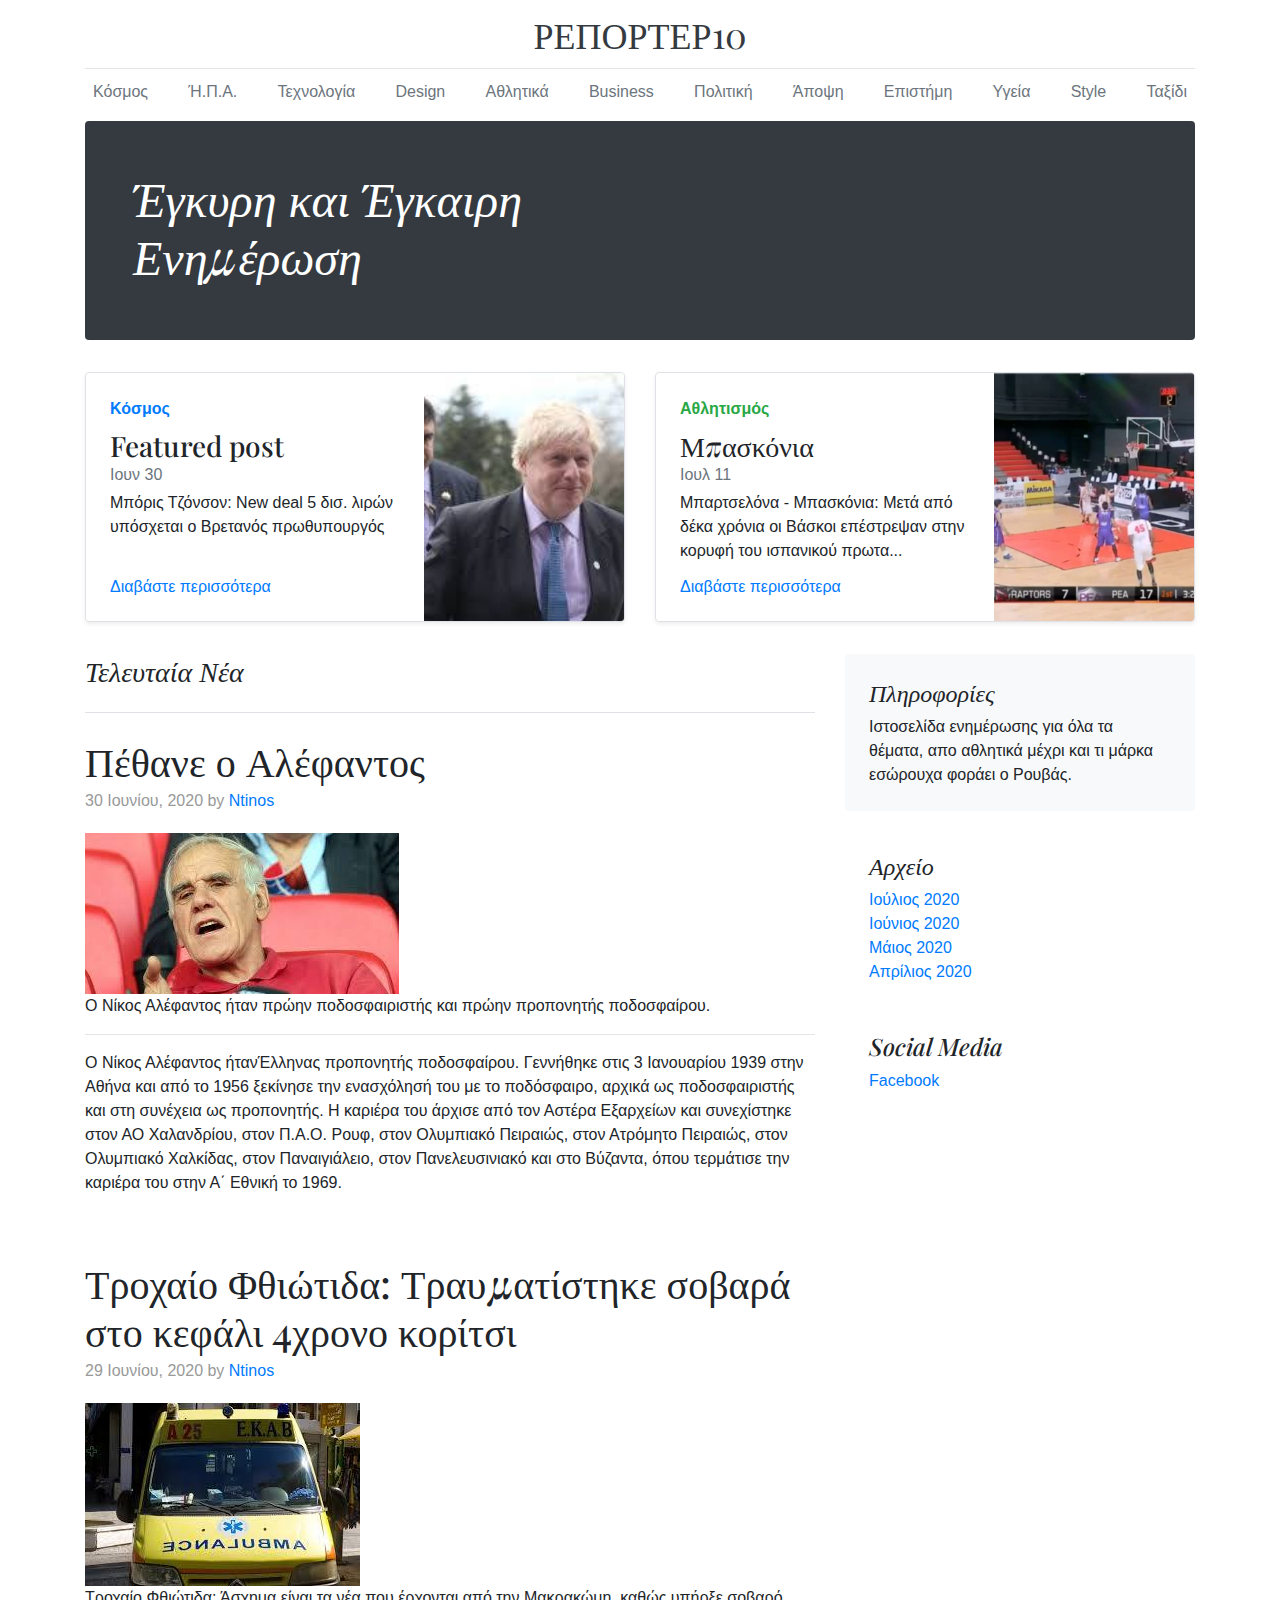
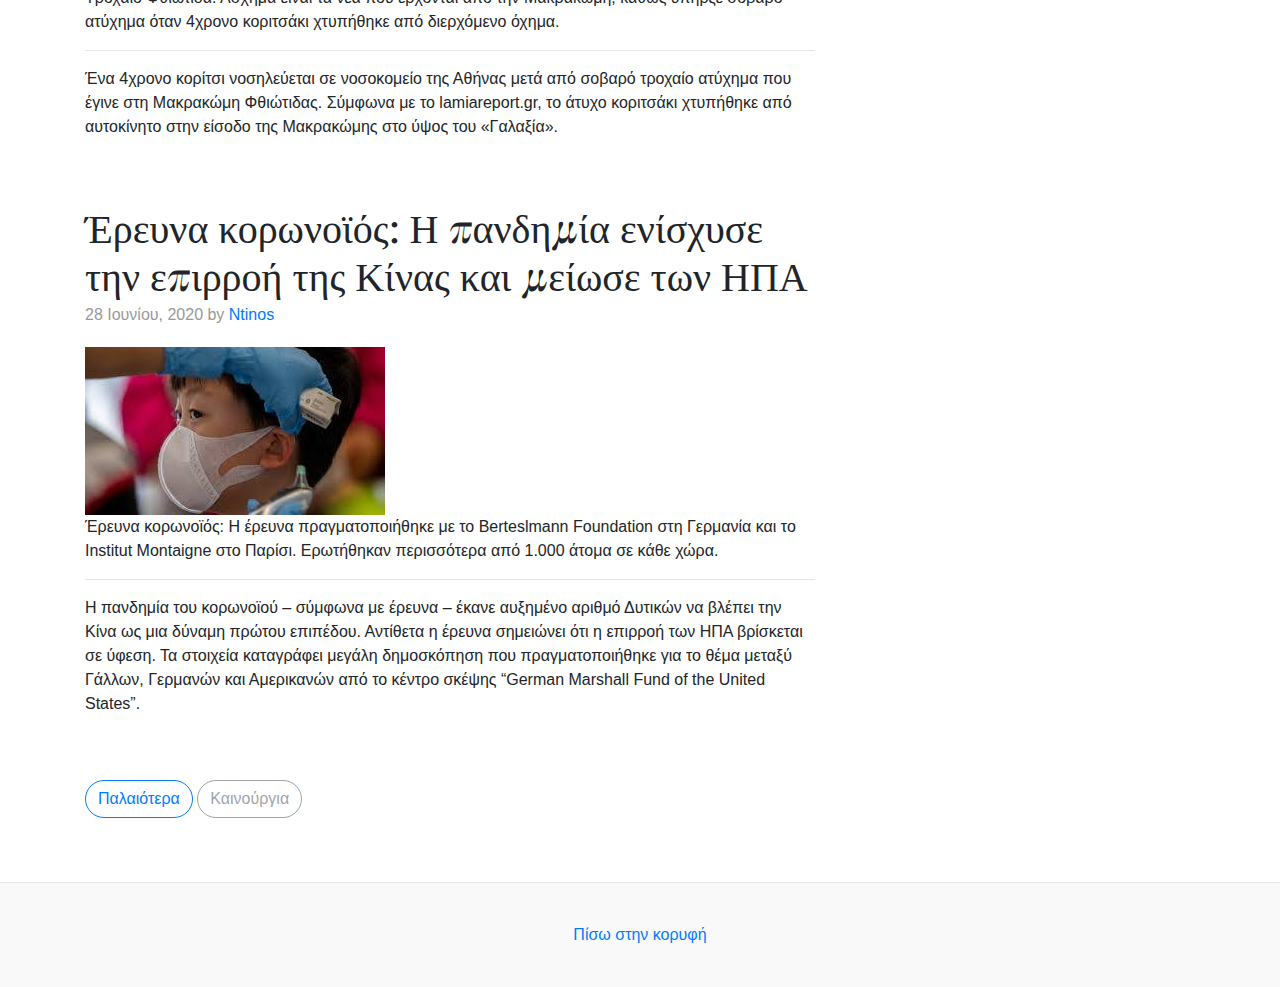
<file: index.html>
<!doctype html>
<html lang="en">
  <head>
    <meta charset="utf-8">
    <meta name="viewport" content="width=device-width, initial-scale=1, shrink-to-fit=no">
    <meta name="description" content="">
    <meta name="author" content="Mark Otto, Jacob Thornton, and Bootstrap contributors">
    <meta name="generator" content="Jekyll v4.0.1">
    <title>Ο έγκυρος ρεπόρτερ</title>

    <meta property="og:url" content="https://ioncon391.github.io/" />
    <meta property="og:type" content="website" />
    <meta property="og:title" content="ΡΕΠΟΡΤΕΡ10" />
    <meta property="og:description" content="Ο έγκυρος ρεπόρτερ" />
    <meta property="og:image:secure_url" content="https://ioncon391.github.io/logo-mics.png" />

    <!-- Bootstrap core CSS -->
<link href="bootstrap.css" rel="stylesheet">

    <style>
      .cropped {
          width: 200px; /* width of container */
          height: 250px; /* height of container */
          object-fit: cover;
      }
      .bd-placeholder-img {
        font-size: 1.125rem;
        text-anchor: middle;
        -webkit-user-select: none;
        -moz-user-select: none;
        -ms-user-select: none;
        user-select: none;
      }

      @media (min-width: 768px) {
        .bd-placeholder-img-lg {
          font-size: 3.5rem;
        }
      }
    </style>
    <!-- Custom styles for this template -->
    <link href="https://fonts.googleapis.com/css?family=Playfair+Display:700,900" rel="stylesheet">
    <!-- Custom styles for this template -->
    <link href="blog.css" rel="stylesheet">
    <script data-ad-client="ca-pub-3920287252264423" async src="https://pagead2.googlesyndication.com/pagead/js/adsbygoogle.js"></script>
  </head>
  <body>
    <div class="container">
  <header class="blog-header py-3">
    <div class="row flex-nowrap justify-content-between align-items-center">
      <div class="col-4 pt-1">
        <!-- <a class="text-muted" href="#">Subscribe</a> -->
      </div>
      <div class="col-4 text-center">
        <a class="blog-header-logo text-dark" href="/">ΡΕΠΟΡΤΕΡ10</a>
      </div>
      <div class="col-4 d-flex justify-content-end align-items-center">
        <a class="text-muted" href="#" aria-label="Search">
          <!-- <svg xmlns="http://www.w3.org/2000/svg" width="20" height="20" fill="none" stroke="currentColor" stroke-linecap="round" stroke-linejoin="round" stroke-width="2" class="mx-3" role="img" viewBox="0 0 24 24" focusable="false"><title>Search</title><circle cx="10.5" cy="10.5" r="7.5"/><path d="M21 21l-5.2-5.2"/></svg> -->
        </a>
        <!-- <a class="btn btn-sm btn-outline-secondary" href="#">Sign up</a> -->
      </div>
    </div>
  </header>

  <div class="nav-scroller py-1 mb-2">
    <nav class="nav d-flex justify-content-between">
      <a class="p-2 text-muted" href="kosmos.html">Κόσμος</a>
      <a class="p-2 text-muted" href="usa.html">Ή.Π.Α.</a>
      <a class="p-2 text-muted" href="texnologia.html">Τεχνολογία</a>
      <a class="p-2 text-muted" href="design.html">Design</a>
      <a class="p-2 text-muted" href="athlitika.html">Αθλητικά</a>
      <a class="p-2 text-muted" href="business.html">Business</a>
      <a class="p-2 text-muted" href="politiki.html">Πολιτική</a>
      <a class="p-2 text-muted" href="apopsi.html">Άποψη</a>
      <a class="p-2 text-muted" href="epistimi.html">Επιστήμη</a>
      <a class="p-2 text-muted" href="igia.html">Υγεία</a>
      <a class="p-2 text-muted" href="style.html">Style</a>
      <a class="p-2 text-muted" href="taksidi.html">Ταξίδι</a>
    </nav>
  </div>

  <div class="jumbotron p-4 p-md-5 text-white rounded bg-dark">
    <div class="col-md-6 px-0">
      <h1 class="display-4 font-italic">Έγκυρη και Έγκαιρη Ενημέρωση</h1>
      <!-- <p class="lead my-3">Coming Soon!!!</p> -->
      <!-- <p class="lead mb-0"><a href="#" class="text-white font-weight-bold">Continue reading...</a></p> -->
    </div>
  </div>

  <!-- <div class="mb-4">
    <a href="arthro1.html">Το πρώτο μου άρθρο</a>
    <a href="arthro2.html">Το δεύτερο μου άρθρο</a>
  </div> -->

  <div class="row mb-2">
    <div class="col-md-6">
      <div class="row no-gutters border rounded overflow-hidden flex-md-row mb-4 shadow-sm h-md-250 position-relative">
        <div class="col p-4 d-flex flex-column position-static">
          <strong class="d-inline-block mb-2 text-primary">Κόσμος</strong>
          <h3 class="mb-0">Featured post</h3>
          <div class="mb-1 text-muted">Ιουν 30</div>
          <p class="card-text mb-auto">Μπόρις Τζόνσον: New deal 5 δισ. λιρών υπόσχεται ο Βρετανός πρωθυπουργός</p>
          <a href="politiki.html" class="stretched-link">Διαβάστε περισσότερα</a>
        </div>
        <div class="col-auto d-none d-lg-block">
          <!-- <svg class="bd-placeholder-img" width="200" height="250" xmlns="http://www.w3.org/2000/svg" preserveAspectRatio="xMidYMid slice" focusable="false" role="img" aria-label="Placeholder: Thumbnail"><title>Placeholder</title><rect width="100%" height="100%" fill="#55595c"/><text x="50%" y="50%" fill="#eceeef" dy=".3em">Thumbnail</text></svg> -->
          <img src="images/boris.jpg" class="cropped" width="200" height="250" alt="boris">
        </div>
      </div>
    </div>
    <div class="col-md-6">
      <div class="row no-gutters border rounded overflow-hidden flex-md-row mb-4 shadow-sm h-md-250 position-relative">
        <div class="col p-4 d-flex flex-column position-static">
          <strong class="d-inline-block mb-2 text-success">Αθλητισμός</strong>
          <h3 class="mb-0">Μπασκόνια</h3>
          <div class="mb-1 text-muted">Ιουλ 11</div>
          <p class="mb-auto">Μπαρτσελόνα - Μπασκόνια: Μετά από δέκα χρόνια οι Βάσκοι επέστρεψαν στην κορυφή του ισπανικού πρωτα...</p>
          <a href="athlitika.html" class="stretched-link">Διαβάστε περισσότερα</a>
        </div>
        <div class="col-auto d-none d-lg-block">
          <!-- <svg class="bd-placeholder-img" width="200" height="250" xmlns="http://www.w3.org/2000/svg" preserveAspectRatio="xMidYMid slice" focusable="false" role="img" aria-label="Placeholder: Thumbnail"><title>Placeholder</title><rect width="100%" height="100%" fill="#55595c"/><text x="50%" y="50%" fill="#eceeef" dy=".3em">Thumbnail</text></svg> -->
          <img src="images/nba.jpg" class="cropped" width="200" height="250" alt="nba">
        </div>
      </div>
    </div>
  </div>
</div>

<main role="main" class="container">
  <div class="row">
    <div class="col-md-8 blog-main">
      <h3 class="pb-4 mb-4 font-italic border-bottom">
        Τελευταία Νέα
      </h3>

      <!-- arthro -->
      <div class="blog-post">
        <h2 class="blog-post-title">Πέθανε ο Αλέφαντος</h2>
        <p class="blog-post-meta">30 Ιουνίου, 2020 by <a href="#">Ntinos</a></p>

        <img src="images/alefantos.jpg" alt="alefantos">

        <p>Ο Νίκος Αλέφαντος ήταν πρώην ποδοσφαιριστής και πρώην προπονητής ποδοσφαίρου.</p>
        <hr>

        <p>
          Ο Νίκος Αλέφαντος ήτανΈλληνας προπονητής ποδοσφαίρου. Γεννήθηκε στις 3 Ιανουαρίου 1939 στην Αθήνα και από το 1956 ξεκίνησε την ενασχόλησή του με το ποδόσφαιρο, αρχικά ως ποδοσφαιριστής και στη συνέχεια ως προπονητής. Η καριέρα του άρχισε από τον Αστέρα Εξαρχείων και συνεχίστηκε στον ΑΟ Χαλανδρίου, στον Π.Α.Ο. Ρουφ, στον Ολυμπιακό Πειραιώς, στον Ατρόμητο Πειραιώς, στον Ολυμπιακό Χαλκίδας, στον Παναιγιάλειο, στον Πανελευσινιακό και στο Βύζαντα, όπου τερμάτισε την καριέρα του στην Α΄ Εθνική το 1969.
        </p>
        
      </div><!-- /.arthro -->

            <!-- arthro -->
            <div class="blog-post">
              <h2 class="blog-post-title">Τροχαίο Φθιώτιδα: Τραυματίστηκε σοβαρά στο κεφάλι 4χρονο κορίτσι</h2>
              <p class="blog-post-meta">29 Ιουνίου, 2020 by <a href="#">Ntinos</a></p>
      
              <img src="images/asthenoforo.jpg" alt="asthenoforo">
      
              <p>
                Τροχαίο Φθιώτιδα: Άσχημα είναι τα νέα που έρχονται από την Μακρακώμη, καθώς υπήρξε σοβαρό ατύχημα όταν 4χρονο κοριτσάκι χτυπήθηκε από διερχόμενο όχημα.</p>
              <hr>
      
              <p>
                Ένα 4χρονο κορίτσι νοσηλεύεται σε νοσοκομείο της Αθήνας μετά από σοβαρό τροχαίο ατύχημα που έγινε στη Μακρακώμη Φθιώτιδας. Σύμφωνα με το lamiareport.gr, το άτυχο κοριτσάκι χτυπήθηκε από αυτοκίνητο στην είσοδο της Μακρακώμης στο ύψος του «Γαλαξία».
              </p>
              
            </div><!-- /.arthro -->

                  <!-- arthro -->
      <div class="blog-post">
        <h2 class="blog-post-title">Έρευνα κορωνοϊός: Η πανδημία ενίσχυσε την επιρροή της Κίνας και μείωσε των ΗΠΑ</h2>
        <p class="blog-post-meta">28 Ιουνίου, 2020 by <a href="#">Ntinos</a></p>

        <img src="images/koronoios.jpg" alt="koronoios">

        <p>Έρευνα κορωνοϊός: Η έρευνα πραγματοποιήθηκε με το Berteslmann Foundation στη Γερμανία και το Institut Montaigne στο Παρίσι. Ερωτήθηκαν περισσότερα από 1.000 άτομα σε κάθε χώρα.</p>
        <hr>

        <p>
          Η πανδημία του κορωνοϊού – σύμφωνα με έρευνα – έκανε αυξημένο αριθμό Δυτικών να βλέπει την Κίνα ως μια δύναμη πρώτου επιπέδου. Αντίθετα η έρευνα σημειώνει ότι η επιρροή των ΗΠΑ βρίσκεται σε ύφεση. Τα στοιχεία καταγράφει μεγάλη δημοσκόπηση που πραγματοποιήθηκε για το θέμα μεταξύ Γάλλων, Γερμανών και Αμερικανών από το κέντρο σκέψης “German Marshall Fund of the United States”.
        </p>
        
      </div><!-- /.arthro -->

 

      <nav class="blog-pagination">
        <a class="btn btn-outline-primary" href="#">Παλαιότερα</a>
        <a class="btn btn-outline-secondary disabled" href="#" tabindex="-1" aria-disabled="true">Καινούργια</a>
      </nav>

    </div><!-- /.blog-main -->

    <aside class="col-md-4 blog-sidebar">
      <div class="p-4 mb-3 bg-light rounded">
        <h4 class="font-italic">Πληροφορίες</h4>
        <p class="mb-0">Ιστοσελίδα ενημέρωσης για όλα τα θέματα, απο αθλητικά μέχρι και τι μάρκα εσώρουχα φοράει ο Ρουβάς.</p>
      </div>

      <div class="p-4">
        <h4 class="font-italic">Αρχείο</h4>
        <ol class="list-unstyled mb-0">
          <li><a href="#">Ιούλιος 2020</a></li>
          <li><a href="#">Ιούνιος 2020</a></li>
          <li><a href="#">Μάιος 2020</a></li>
          <li><a href="#">Απρίλιος 2020</a></li>
        </ol>
      </div>

      <div class="p-4">
        <h4 class="font-italic">Social Media</h4>
        <ol class="list-unstyled">
          <li><a href="#">Facebook</a></li>
        </ol>
      </div>
    </aside><!-- /.blog-sidebar -->

  </div><!-- /.row -->

</main><!-- /.container -->

<footer class="blog-footer">
  <!-- <p>Blog template built for <a href="https://getbootstrap.com/">Bootstrap</a> by <a href="https://twitter.com/mdo">@mdo</a>.</p> -->
  <p>
    <a href="#">Πίσω στην κορυφή</a>
  </p>
</footer>
</body>
</html>
</file>
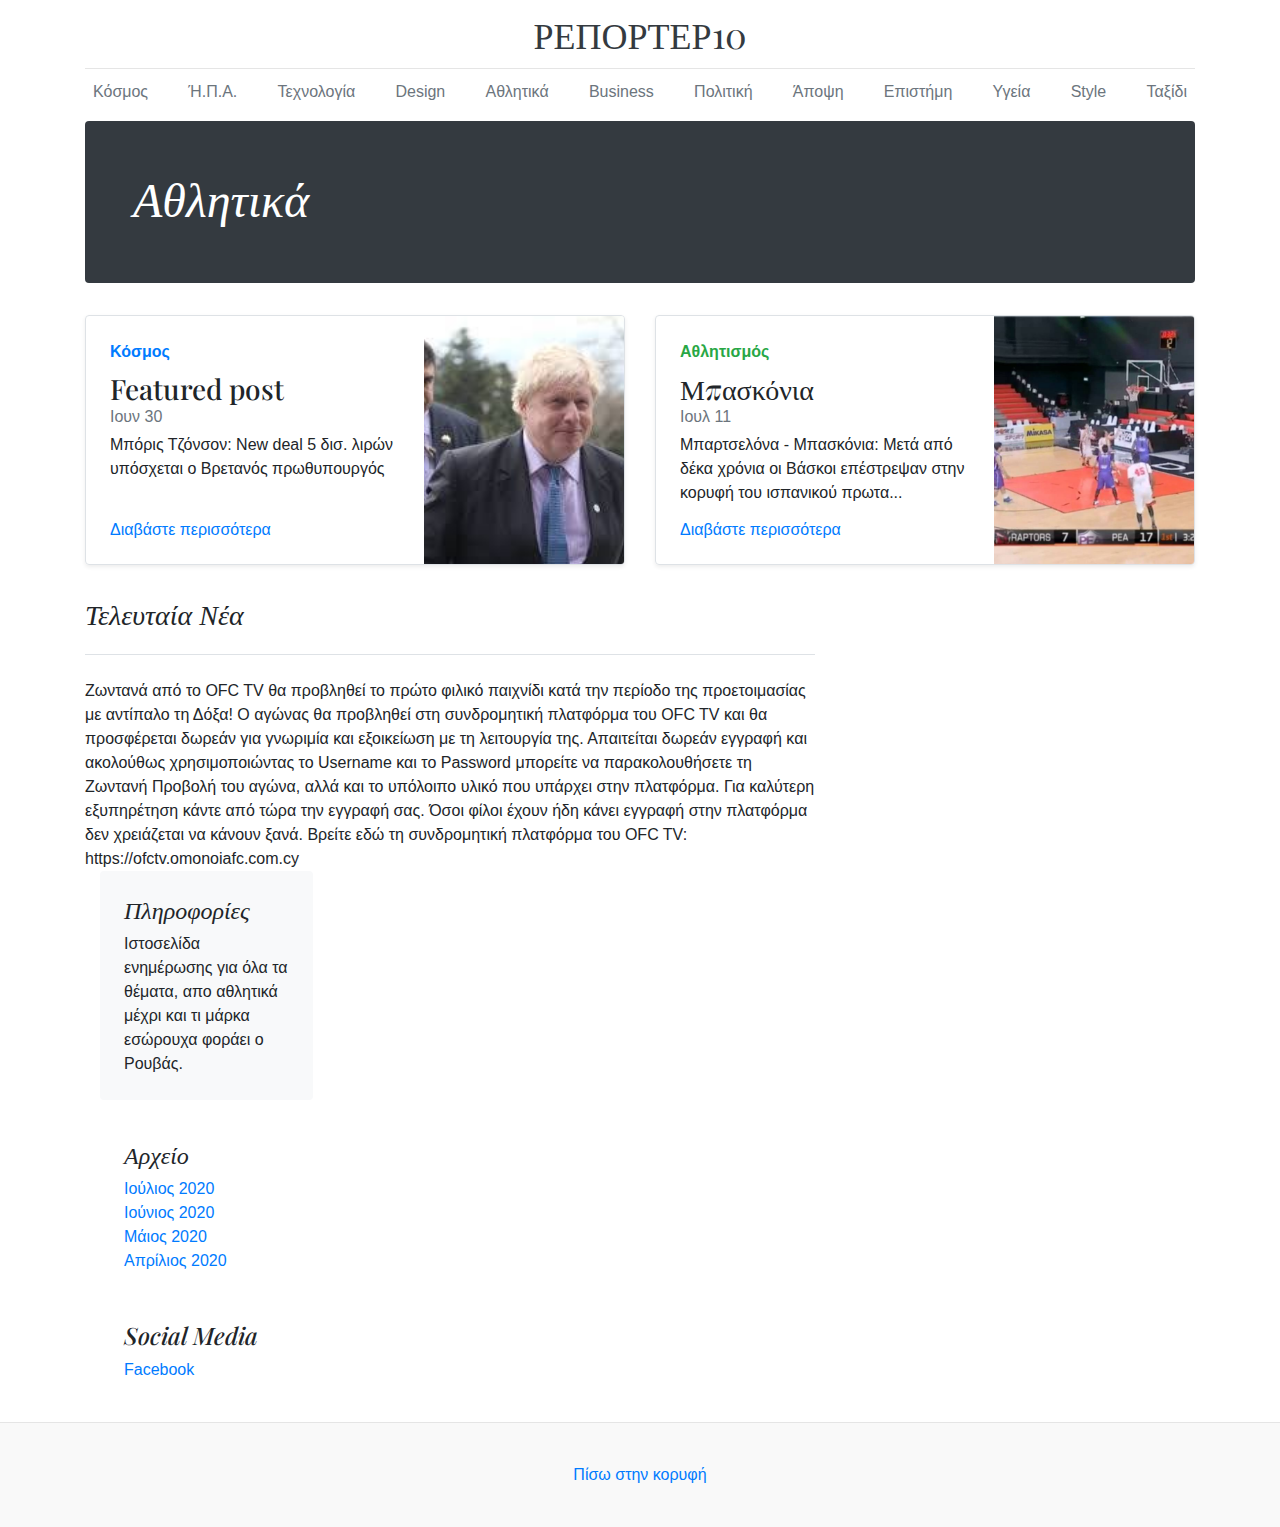
<file: athlitika.html>
<!doctype html>
<html lang="en">
  <head>
    <meta charset="utf-8">
    <meta name="viewport" content="width=device-width, initial-scale=1, shrink-to-fit=no">
    <meta name="description" content="">
    <meta name="author" content="Mark Otto, Jacob Thornton, and Bootstrap contributors">
    <meta name="generator" content="Jekyll v4.0.1">
    <title>Αθλητικά</title>

    <link rel="canonical" href="https://getbootstrap.com/docs/4.5/examples/blog/">

    <!-- Bootstrap core CSS -->
<link href="bootstrap.css" rel="stylesheet">

    <style>
      .cropped {
          width: 200px; /* width of container */
          height: 250px; /* height of container */
          object-fit: cover;
      }
      .bd-placeholder-img {
        font-size: 1.125rem;
        text-anchor: middle;
        -webkit-user-select: none;
        -moz-user-select: none;
        -ms-user-select: none;
        user-select: none;
      }

      @media (min-width: 768px) {
        .bd-placeholder-img-lg {
          font-size: 3.5rem;
        }
      }
    </style>
    <!-- Custom styles for this template -->
    <link href="https://fonts.googleapis.com/css?family=Playfair+Display:700,900" rel="stylesheet">
    <!-- Custom styles for this template -->
    <link href="blog.css" rel="stylesheet">
    <script data-ad-client="ca-pub-3920287252264423" async src="https://pagead2.googlesyndication.com/pagead/js/adsbygoogle.js"></script>
  </head>
  <body>
    <div class="container">
  <header class="blog-header py-3">
    <div class="row flex-nowrap justify-content-between align-items-center">
      <div class="col-4 pt-1">
        <!-- <a class="text-muted" href="#">Subscribe</a> -->
      </div>
      <div class="col-4 text-center">
        <a class="blog-header-logo text-dark" href="/">ΡΕΠΟΡΤΕΡ10</a>
      </div>
      <div class="col-4 d-flex justify-content-end align-items-center">
        <a class="text-muted" href="#" aria-label="Search">
          <!-- <svg xmlns="http://www.w3.org/2000/svg" width="20" height="20" fill="none" stroke="currentColor" stroke-linecap="round" stroke-linejoin="round" stroke-width="2" class="mx-3" role="img" viewBox="0 0 24 24" focusable="false"><title>Search</title><circle cx="10.5" cy="10.5" r="7.5"/><path d="M21 21l-5.2-5.2"/></svg> -->
        </a>
        <!-- <a class="btn btn-sm btn-outline-secondary" href="#">Sign up</a> -->
      </div>
    </div>
  </header>

  <div class="nav-scroller py-1 mb-2">
    <nav class="nav d-flex justify-content-between">
      <a class="p-2 text-muted" href="kosmos.html">Κόσμος</a>
      <a class="p-2 text-muted" href="usa.html">Ή.Π.Α.</a>
      <a class="p-2 text-muted" href="texnologia.html">Τεχνολογία</a>
      <a class="p-2 text-muted" href="design.html">Design</a>
      <a class="p-2 text-muted" href="athlitika.html">Αθλητικά</a>
      <a class="p-2 text-muted" href="business.html">Business</a>
      <a class="p-2 text-muted" href="politiki.html">Πολιτική</a>
      <a class="p-2 text-muted" href="apopsi.html">Άποψη</a>
      <a class="p-2 text-muted" href="epistimi.html">Επιστήμη</a>
      <a class="p-2 text-muted" href="igia.html">Υγεία</a>
      <a class="p-2 text-muted" href="style.html">Style</a>
      <a class="p-2 text-muted" href="taksidi.html">Ταξίδι</a>
    </nav>
  </div>

  <div class="jumbotron p-4 p-md-5 text-white rounded bg-dark">
    <div class="col-md-6 px-0">
      <h1 class="display-4 font-italic">Αθλητικά</h1>
      <!-- <p class="lead my-3">Coming Soon!!!</p> -->
      <!-- <p class="lead mb-0"><a href="#" class="text-white font-weight-bold">Continue reading...</a></p> -->
    </div>
  </div>

  <div class="row mb-2">
    <div class="col-md-6">
      <div class="row no-gutters border rounded overflow-hidden flex-md-row mb-4 shadow-sm h-md-250 position-relative">
        <div class="col p-4 d-flex flex-column position-static">
          <strong class="d-inline-block mb-2 text-primary">Κόσμος</strong>
          <h3 class="mb-0">Featured post</h3>
          <div class="mb-1 text-muted">Ιουν 30</div>
          <p class="card-text mb-auto">Μπόρις Τζόνσον: New deal 5 δισ. λιρών υπόσχεται ο Βρετανός πρωθυπουργός</p>
          <a href="#" class="stretched-link">Διαβάστε περισσότερα</a>
        </div>
        <div class="col-auto d-none d-lg-block">
          <!-- <svg class="bd-placeholder-img" width="200" height="250" xmlns="http://www.w3.org/2000/svg" preserveAspectRatio="xMidYMid slice" focusable="false" role="img" aria-label="Placeholder: Thumbnail"><title>Placeholder</title><rect width="100%" height="100%" fill="#55595c"/><text x="50%" y="50%" fill="#eceeef" dy=".3em">Thumbnail</text></svg> -->
          <img src="images/boris.jpg" class="cropped" width="200" height="250" alt="boris">
        </div>
      </div>
    </div>
    <div class="col-md-6">
      <div class="row no-gutters border rounded overflow-hidden flex-md-row mb-4 shadow-sm h-md-250 position-relative">
        <div class="col p-4 d-flex flex-column position-static">
          <strong class="d-inline-block mb-2 text-success">Αθλητισμός</strong>
          <h3 class="mb-0">Μπασκόνια</h3>
          <div class="mb-1 text-muted">Ιουλ 11</div>
          <p class="mb-auto">Μπαρτσελόνα - Μπασκόνια: Μετά από δέκα χρόνια οι Βάσκοι επέστρεψαν στην κορυφή του ισπανικού πρωτα...</p>
          <a href="#" class="stretched-link">Διαβάστε περισσότερα</a>
        </div>
        <div class="col-auto d-none d-lg-block">
          <!-- <svg class="bd-placeholder-img" width="200" height="250" xmlns="http://www.w3.org/2000/svg" preserveAspectRatio="xMidYMid slice" focusable="false" role="img" aria-label="Placeholder: Thumbnail"><title>Placeholder</title><rect width="100%" height="100%" fill="#55595c"/><text x="50%" y="50%" fill="#eceeef" dy=".3em">Thumbnail</text></svg> -->
          <img src="images/nba.jpg" class="cropped" width="200" height="250" alt="nba">
        </div>
      </div>
    </div>
  </div>
</div>

<main role="main" class="container">
  <div class="row">
    <div class="col-md-8 blog-main">
      <h3 class="pb-4 mb-4 font-italic border-bottom">
        Τελευταία Νέα
      </h3>
      Ζωντανά από το OFC TV θα προβληθεί το πρώτο φιλικό παιχνίδι κατά την περίοδο της προετοιμασίας με αντίπαλο τη Δόξα!

      Ο αγώνας θα προβληθεί στη συνδρομητική πλατφόρμα του OFC TV και θα προσφέρεται δωρεάν για γνωριμία και εξοικείωση με τη λειτουργία της.
      
      Απαιτείται δωρεάν εγγραφή και ακολούθως χρησιμοποιώντας το Username και το Password μπορείτε να παρακολουθήσετε τη Ζωντανή Προβολή του αγώνα, αλλά και το υπόλοιπο υλικό που υπάρχει στην πλατφόρμα. Για καλύτερη εξυπηρέτηση κάντε από τώρα την εγγραφή σας. Όσοι φίλοι έχουν ήδη κάνει εγγραφή στην πλατφόρμα δεν χρειάζεται να κάνουν ξανά.
      
      Βρείτε εδώ τη συνδρομητική πλατφόρμα του OFC TV: https://ofctv.omonoiafc.com.cy

    <aside class="col-md-4 blog-sidebar">
      <div class="p-4 mb-3 bg-light rounded">
        <h4 class="font-italic">Πληροφορίες</h4>
        <p class="mb-0">Ιστοσελίδα ενημέρωσης για όλα τα θέματα, απο αθλητικά μέχρι και τι μάρκα εσώρουχα φοράει ο Ρουβάς.</p>
      </div>

      <div class="p-4">
        <h4 class="font-italic">Αρχείο</h4>
        <ol class="list-unstyled mb-0">
          <li><a href="#">Ιούλιος 2020</a></li>
          <li><a href="#">Ιούνιος 2020</a></li>
          <li><a href="#">Μάιος 2020</a></li>
          <li><a href="#">Απρίλιος 2020</a></li>
        </ol>
      </div>

      <div class="p-4">
        <h4 class="font-italic">Social Media</h4>
        <ol class="list-unstyled">
          <li><a href="#">Facebook</a></li>
        </ol>
      </div>
    </aside><!-- /.blog-sidebar -->

  </div><!-- /.row -->

</main><!-- /.container -->

<footer class="blog-footer">
  <!-- <p>Blog template built for <a href="https://getbootstrap.com/">Bootstrap</a> by <a href="https://twitter.com/mdo">@mdo</a>.</p> -->
  <p>
    <a href="#">Πίσω στην κορυφή</a>
  </p>
</footer>
</body>
</html>
</file>
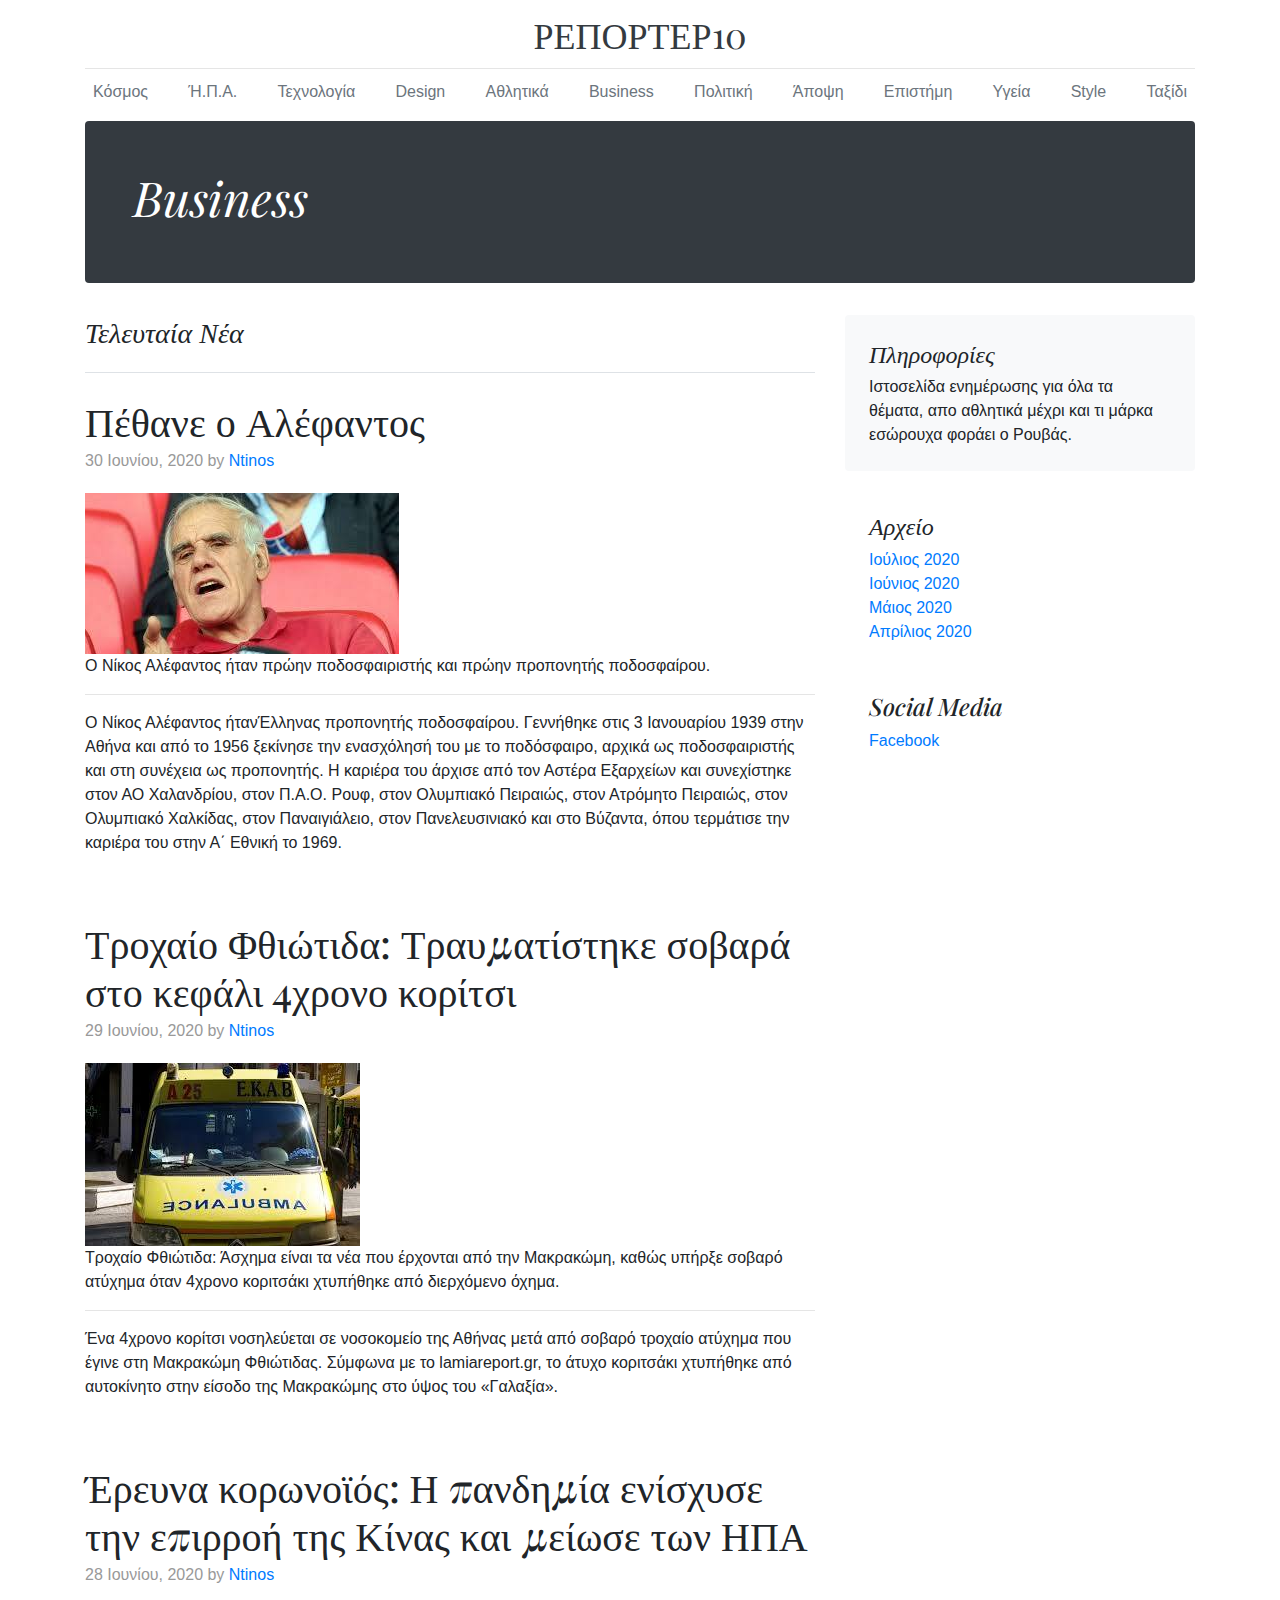
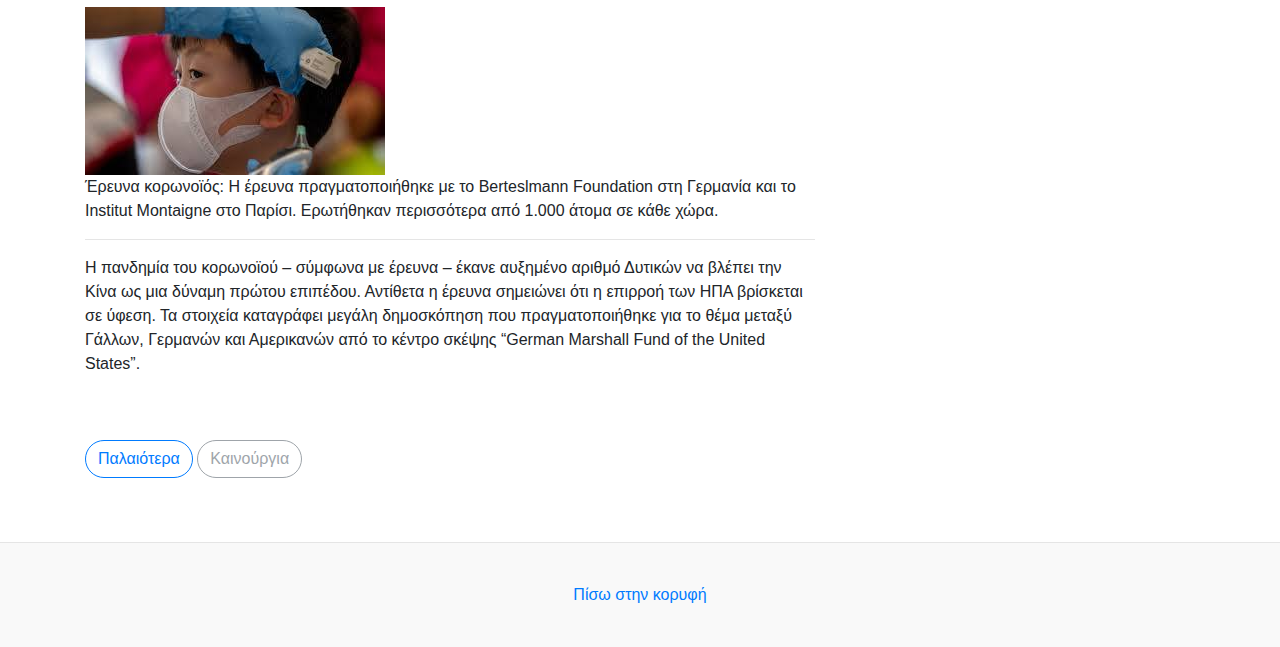
<file: business.html>
<!doctype html>
<html lang="en">
  <head>
    <meta charset="utf-8">
    <meta name="viewport" content="width=device-width, initial-scale=1, shrink-to-fit=no">
    <meta name="description" content="">
    <meta name="author" content="Mark Otto, Jacob Thornton, and Bootstrap contributors">
    <meta name="generator" content="Jekyll v4.0.1">
    <title>Business</title>

    <link rel="canonical" href="https://getbootstrap.com/docs/4.5/examples/blog/">

    <!-- Bootstrap core CSS -->
<link href="bootstrap.css" rel="stylesheet">

    <style>
      .cropped {
          width: 200px; /* width of container */
          height: 250px; /* height of container */
          object-fit: cover;
      }
      .bd-placeholder-img {
        font-size: 1.125rem;
        text-anchor: middle;
        -webkit-user-select: none;
        -moz-user-select: none;
        -ms-user-select: none;
        user-select: none;
      }

      @media (min-width: 768px) {
        .bd-placeholder-img-lg {
          font-size: 3.5rem;
        }
      }
    </style>
    <!-- Custom styles for this template -->
    <link href="https://fonts.googleapis.com/css?family=Playfair+Display:700,900" rel="stylesheet">
    <!-- Custom styles for this template -->
    <link href="blog.css" rel="stylesheet">
    <script data-ad-client="ca-pub-3920287252264423" async src="https://pagead2.googlesyndication.com/pagead/js/adsbygoogle.js"></script>
  </head>
  <body>
    <div class="container">
  <header class="blog-header py-3">
    <div class="row flex-nowrap justify-content-between align-items-center">
      <div class="col-4 pt-1">
        <!-- <a class="text-muted" href="#">Subscribe</a> -->
      </div>
      <div class="col-4 text-center">
        <a class="blog-header-logo text-dark" href="/">ΡΕΠΟΡΤΕΡ10</a>
      </div>
      <div class="col-4 d-flex justify-content-end align-items-center">
        <a class="text-muted" href="#" aria-label="Search">
          <!-- <svg xmlns="http://www.w3.org/2000/svg" width="20" height="20" fill="none" stroke="currentColor" stroke-linecap="round" stroke-linejoin="round" stroke-width="2" class="mx-3" role="img" viewBox="0 0 24 24" focusable="false"><title>Search</title><circle cx="10.5" cy="10.5" r="7.5"/><path d="M21 21l-5.2-5.2"/></svg> -->
        </a>
        <!-- <a class="btn btn-sm btn-outline-secondary" href="#">Sign up</a> -->
      </div>
    </div>
  </header>

  <div class="nav-scroller py-1 mb-2">
    <nav class="nav d-flex justify-content-between">
      <a class="p-2 text-muted" href="kosmos.html">Κόσμος</a>
      <a class="p-2 text-muted" href="usa.html">Ή.Π.Α.</a>
      <a class="p-2 text-muted" href="texnologia.html">Τεχνολογία</a>
      <a class="p-2 text-muted" href="design.html">Design</a>
      <a class="p-2 text-muted" href="athlitika.html">Αθλητικά</a>
      <a class="p-2 text-muted" href="business.html">Business</a>
      <a class="p-2 text-muted" href="politiki.html">Πολιτική</a>
      <a class="p-2 text-muted" href="apopsi.html">Άποψη</a>
      <a class="p-2 text-muted" href="epistimi.html">Επιστήμη</a>
      <a class="p-2 text-muted" href="igia.html">Υγεία</a>
      <a class="p-2 text-muted" href="style.html">Style</a>
      <a class="p-2 text-muted" href="taksidi.html">Ταξίδι</a>
    </nav>
  </div>

  <div class="jumbotron p-4 p-md-5 text-white rounded bg-dark">
    <div class="col-md-6 px-0">
      <h1 class="display-4 font-italic">Business</h1>
      <!-- <p class="lead my-3">Coming Soon!!!</p> -->
      <!-- <p class="lead mb-0"><a href="#" class="text-white font-weight-bold">Continue reading...</a></p> -->
    </div>
  </div>

  <!-- <div class="mb-4">
    <a href="arthro1.html">Το πρώτο μου άρθρο</a>
    <a href="arthro2.html">Το δεύτερο μου άρθρο</a>
  </div> -->

</div>

<main role="main" class="container">
  <div class="row">
    <div class="col-md-8 blog-main">
      <h3 class="pb-4 mb-4 font-italic border-bottom">
        Τελευταία Νέα
      </h3>

      <!-- arthro -->
      <div class="blog-post">
        <h2 class="blog-post-title">Πέθανε ο Αλέφαντος</h2>
        <p class="blog-post-meta">30 Ιουνίου, 2020 by <a href="#">Ntinos</a></p>

        <img src="images/alefantos.jpg" alt="alefantos">

        <p>Ο Νίκος Αλέφαντος ήταν πρώην ποδοσφαιριστής και πρώην προπονητής ποδοσφαίρου.</p>
        <hr>

        <p>
          Ο Νίκος Αλέφαντος ήτανΈλληνας προπονητής ποδοσφαίρου. Γεννήθηκε στις 3 Ιανουαρίου 1939 στην Αθήνα και από το 1956 ξεκίνησε την ενασχόλησή του με το ποδόσφαιρο, αρχικά ως ποδοσφαιριστής και στη συνέχεια ως προπονητής. Η καριέρα του άρχισε από τον Αστέρα Εξαρχείων και συνεχίστηκε στον ΑΟ Χαλανδρίου, στον Π.Α.Ο. Ρουφ, στον Ολυμπιακό Πειραιώς, στον Ατρόμητο Πειραιώς, στον Ολυμπιακό Χαλκίδας, στον Παναιγιάλειο, στον Πανελευσινιακό και στο Βύζαντα, όπου τερμάτισε την καριέρα του στην Α΄ Εθνική το 1969.
        </p>
        
      </div><!-- /.arthro -->

            <!-- arthro -->
            <div class="blog-post">
              <h2 class="blog-post-title">Τροχαίο Φθιώτιδα: Τραυματίστηκε σοβαρά στο κεφάλι 4χρονο κορίτσι</h2>
              <p class="blog-post-meta">29 Ιουνίου, 2020 by <a href="#">Ntinos</a></p>
      
              <img src="images/asthenoforo.jpg" alt="asthenoforo">
      
              <p>
                Τροχαίο Φθιώτιδα: Άσχημα είναι τα νέα που έρχονται από την Μακρακώμη, καθώς υπήρξε σοβαρό ατύχημα όταν 4χρονο κοριτσάκι χτυπήθηκε από διερχόμενο όχημα.</p>
              <hr>
      
              <p>
                Ένα 4χρονο κορίτσι νοσηλεύεται σε νοσοκομείο της Αθήνας μετά από σοβαρό τροχαίο ατύχημα που έγινε στη Μακρακώμη Φθιώτιδας. Σύμφωνα με το lamiareport.gr, το άτυχο κοριτσάκι χτυπήθηκε από αυτοκίνητο στην είσοδο της Μακρακώμης στο ύψος του «Γαλαξία».
              </p>
              
            </div><!-- /.arthro -->

                  <!-- arthro -->
      <div class="blog-post">
        <h2 class="blog-post-title">Έρευνα κορωνοϊός: Η πανδημία ενίσχυσε την επιρροή της Κίνας και μείωσε των ΗΠΑ</h2>
        <p class="blog-post-meta">28 Ιουνίου, 2020 by <a href="#">Ntinos</a></p>

        <img src="images/koronoios.jpg" alt="koronoios">

        <p>Έρευνα κορωνοϊός: Η έρευνα πραγματοποιήθηκε με το Berteslmann Foundation στη Γερμανία και το Institut Montaigne στο Παρίσι. Ερωτήθηκαν περισσότερα από 1.000 άτομα σε κάθε χώρα.</p>
        <hr>

        <p>
          Η πανδημία του κορωνοϊού – σύμφωνα με έρευνα – έκανε αυξημένο αριθμό Δυτικών να βλέπει την Κίνα ως μια δύναμη πρώτου επιπέδου. Αντίθετα η έρευνα σημειώνει ότι η επιρροή των ΗΠΑ βρίσκεται σε ύφεση. Τα στοιχεία καταγράφει μεγάλη δημοσκόπηση που πραγματοποιήθηκε για το θέμα μεταξύ Γάλλων, Γερμανών και Αμερικανών από το κέντρο σκέψης “German Marshall Fund of the United States”.
        </p>
        
      </div><!-- /.arthro -->

 

      <nav class="blog-pagination">
        <a class="btn btn-outline-primary" href="#">Παλαιότερα</a>
        <a class="btn btn-outline-secondary disabled" href="#" tabindex="-1" aria-disabled="true">Καινούργια</a>
      </nav>

    </div><!-- /.blog-main -->

    <aside class="col-md-4 blog-sidebar">
      <div class="p-4 mb-3 bg-light rounded">
        <h4 class="font-italic">Πληροφορίες</h4>
        <p class="mb-0">Ιστοσελίδα ενημέρωσης για όλα τα θέματα, απο αθλητικά μέχρι και τι μάρκα εσώρουχα φοράει ο Ρουβάς.</p>
      </div>

      <div class="p-4">
        <h4 class="font-italic">Αρχείο</h4>
        <ol class="list-unstyled mb-0">
          <li><a href="#">Ιούλιος 2020</a></li>
          <li><a href="#">Ιούνιος 2020</a></li>
          <li><a href="#">Μάιος 2020</a></li>
          <li><a href="#">Απρίλιος 2020</a></li>
        </ol>
      </div>

      <div class="p-4">
        <h4 class="font-italic">Social Media</h4>
        <ol class="list-unstyled">
          <li><a href="#">Facebook</a></li>
        </ol>
      </div>
    </aside><!-- /.blog-sidebar -->

  </div><!-- /.row -->

</main><!-- /.container -->

<footer class="blog-footer">
  <!-- <p>Blog template built for <a href="https://getbootstrap.com/">Bootstrap</a> by <a href="https://twitter.com/mdo">@mdo</a>.</p> -->
  <p>
    <a href="#">Πίσω στην κορυφή</a>
  </p>
</footer>
</body>
</html>
</file>
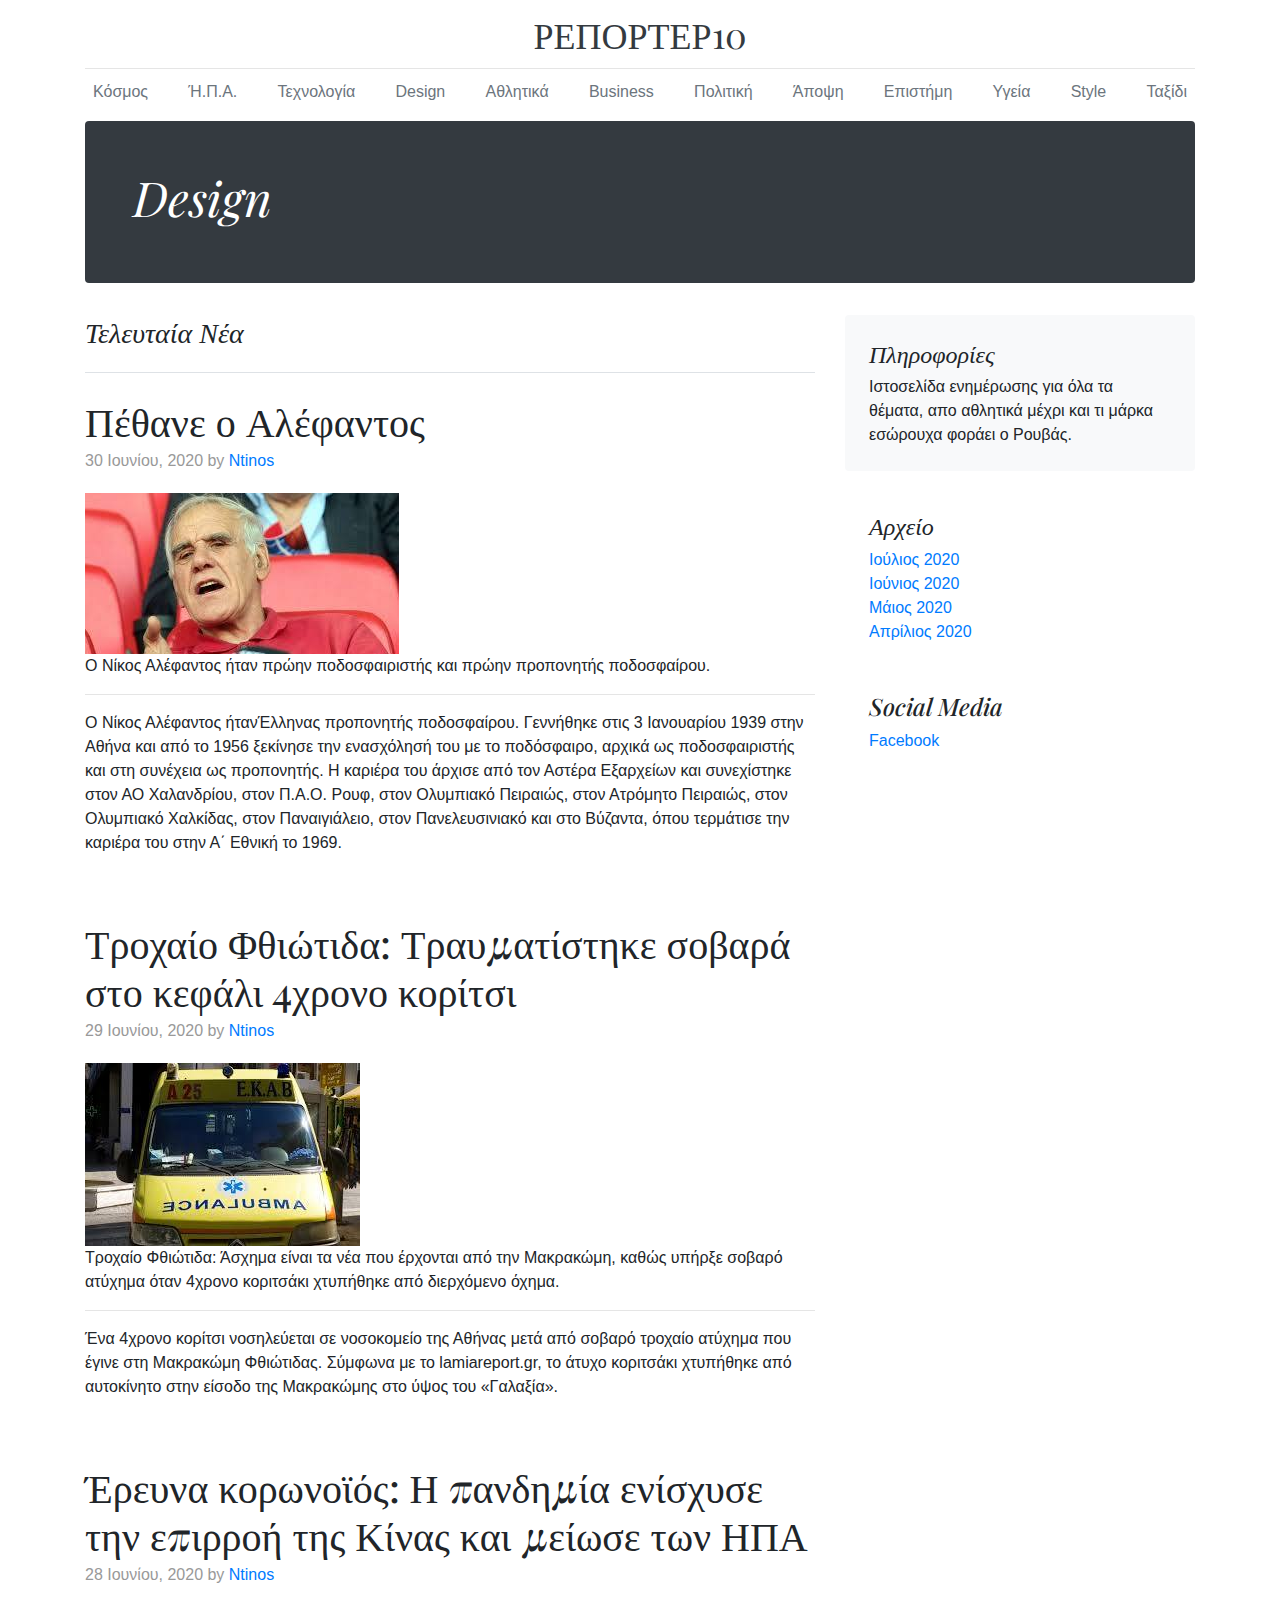
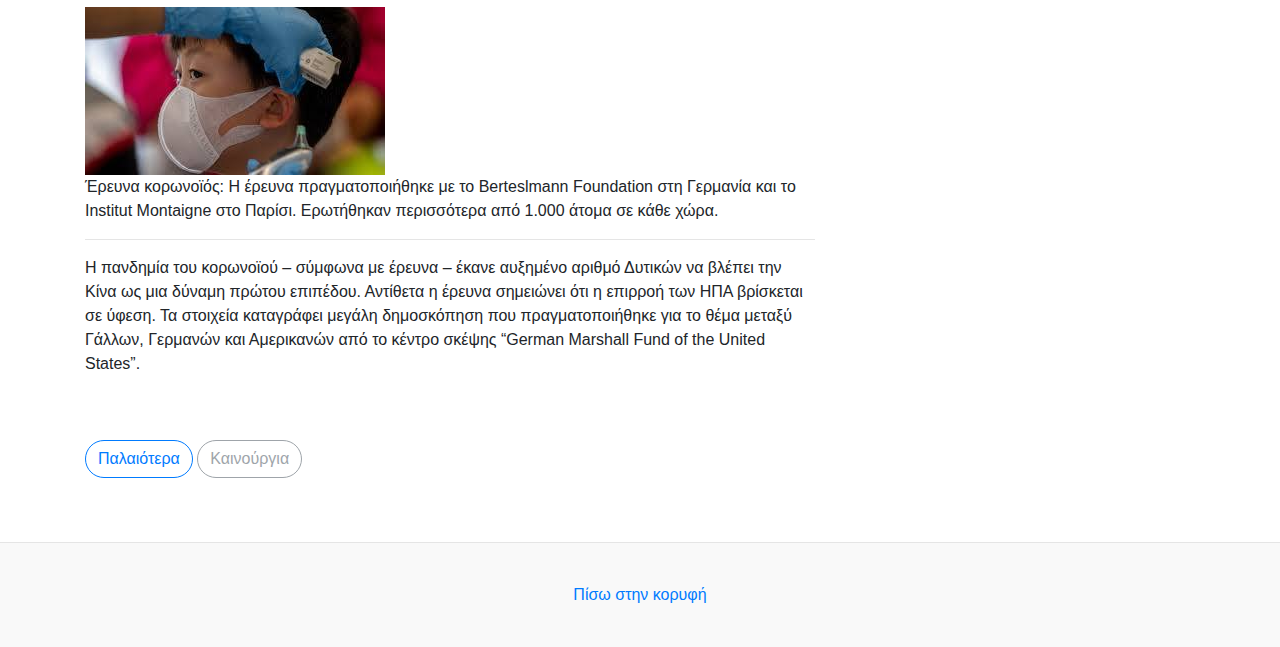
<file: design.html>
<!doctype html>
<html lang="en">
  <head>
    <meta charset="utf-8">
    <meta name="viewport" content="width=device-width, initial-scale=1, shrink-to-fit=no">
    <meta name="description" content="">
    <meta name="author" content="Mark Otto, Jacob Thornton, and Bootstrap contributors">
    <meta name="generator" content="Jekyll v4.0.1">
    <title>Design</title>

    <link rel="canonical" href="https://getbootstrap.com/docs/4.5/examples/blog/">

    <!-- Bootstrap core CSS -->
<link href="bootstrap.css" rel="stylesheet">

    <style>
      .cropped {
          width: 200px; /* width of container */
          height: 250px; /* height of container */
          object-fit: cover;
      }
      .bd-placeholder-img {
        font-size: 1.125rem;
        text-anchor: middle;
        -webkit-user-select: none;
        -moz-user-select: none;
        -ms-user-select: none;
        user-select: none;
      }

      @media (min-width: 768px) {
        .bd-placeholder-img-lg {
          font-size: 3.5rem;
        }
      }
    </style>
    <!-- Custom styles for this template -->
    <link href="https://fonts.googleapis.com/css?family=Playfair+Display:700,900" rel="stylesheet">
    <!-- Custom styles for this template -->
    <link href="blog.css" rel="stylesheet">
    <script data-ad-client="ca-pub-3920287252264423" async src="https://pagead2.googlesyndication.com/pagead/js/adsbygoogle.js"></script>
  </head>
  <body>
    <div class="container">
  <header class="blog-header py-3">
    <div class="row flex-nowrap justify-content-between align-items-center">
      <div class="col-4 pt-1">
        <!-- <a class="text-muted" href="#">Subscribe</a> -->
      </div>
      <div class="col-4 text-center">
        <a class="blog-header-logo text-dark" href="/">ΡΕΠΟΡΤΕΡ10</a>
      </div>
      <div class="col-4 d-flex justify-content-end align-items-center">
        <a class="text-muted" href="#" aria-label="Search">
          <!-- <svg xmlns="http://www.w3.org/2000/svg" width="20" height="20" fill="none" stroke="currentColor" stroke-linecap="round" stroke-linejoin="round" stroke-width="2" class="mx-3" role="img" viewBox="0 0 24 24" focusable="false"><title>Search</title><circle cx="10.5" cy="10.5" r="7.5"/><path d="M21 21l-5.2-5.2"/></svg> -->
        </a>
        <!-- <a class="btn btn-sm btn-outline-secondary" href="#">Sign up</a> -->
      </div>
    </div>
  </header>

  <div class="nav-scroller py-1 mb-2">
    <nav class="nav d-flex justify-content-between">
      <a class="p-2 text-muted" href="kosmos.html">Κόσμος</a>
      <a class="p-2 text-muted" href="usa.html">Ή.Π.Α.</a>
      <a class="p-2 text-muted" href="texnologia.html">Τεχνολογία</a>
      <a class="p-2 text-muted" href="design.html">Design</a>
      <a class="p-2 text-muted" href="athlitika.html">Αθλητικά</a>
      <a class="p-2 text-muted" href="business.html">Business</a>
      <a class="p-2 text-muted" href="politiki.html">Πολιτική</a>
      <a class="p-2 text-muted" href="apopsi.html">Άποψη</a>
      <a class="p-2 text-muted" href="epistimi.html">Επιστήμη</a>
      <a class="p-2 text-muted" href="igia.html">Υγεία</a>
      <a class="p-2 text-muted" href="style.html">Style</a>
      <a class="p-2 text-muted" href="taksidi.html">Ταξίδι</a>
    </nav>
  </div>

  <div class="jumbotron p-4 p-md-5 text-white rounded bg-dark">
    <div class="col-md-6 px-0">
      <h1 class="display-4 font-italic">Design</h1>
      <!-- <p class="lead my-3">Coming Soon!!!</p> -->
      <!-- <p class="lead mb-0"><a href="#" class="text-white font-weight-bold">Continue reading...</a></p> -->
    </div>
  </div>

</div>

<main role="main" class="container">
  <div class="row">
    <div class="col-md-8 blog-main">
      <h3 class="pb-4 mb-4 font-italic border-bottom">
        Τελευταία Νέα
      </h3>

      <!-- arthro -->
      <div class="blog-post">
        <h2 class="blog-post-title">Πέθανε ο Αλέφαντος</h2>
        <p class="blog-post-meta">30 Ιουνίου, 2020 by <a href="#">Ntinos</a></p>

        <img src="images/alefantos.jpg" alt="alefantos">

        <p>Ο Νίκος Αλέφαντος ήταν πρώην ποδοσφαιριστής και πρώην προπονητής ποδοσφαίρου.</p>
        <hr>

        <p>
          Ο Νίκος Αλέφαντος ήτανΈλληνας προπονητής ποδοσφαίρου. Γεννήθηκε στις 3 Ιανουαρίου 1939 στην Αθήνα και από το 1956 ξεκίνησε την ενασχόλησή του με το ποδόσφαιρο, αρχικά ως ποδοσφαιριστής και στη συνέχεια ως προπονητής. Η καριέρα του άρχισε από τον Αστέρα Εξαρχείων και συνεχίστηκε στον ΑΟ Χαλανδρίου, στον Π.Α.Ο. Ρουφ, στον Ολυμπιακό Πειραιώς, στον Ατρόμητο Πειραιώς, στον Ολυμπιακό Χαλκίδας, στον Παναιγιάλειο, στον Πανελευσινιακό και στο Βύζαντα, όπου τερμάτισε την καριέρα του στην Α΄ Εθνική το 1969.
        </p>
        
      </div><!-- /.arthro -->

            <!-- arthro -->
            <div class="blog-post">
              <h2 class="blog-post-title">Τροχαίο Φθιώτιδα: Τραυματίστηκε σοβαρά στο κεφάλι 4χρονο κορίτσι</h2>
              <p class="blog-post-meta">29 Ιουνίου, 2020 by <a href="#">Ntinos</a></p>
      
              <img src="images/asthenoforo.jpg" alt="asthenoforo">
      
              <p>
                Τροχαίο Φθιώτιδα: Άσχημα είναι τα νέα που έρχονται από την Μακρακώμη, καθώς υπήρξε σοβαρό ατύχημα όταν 4χρονο κοριτσάκι χτυπήθηκε από διερχόμενο όχημα.</p>
              <hr>
      
              <p>
                Ένα 4χρονο κορίτσι νοσηλεύεται σε νοσοκομείο της Αθήνας μετά από σοβαρό τροχαίο ατύχημα που έγινε στη Μακρακώμη Φθιώτιδας. Σύμφωνα με το lamiareport.gr, το άτυχο κοριτσάκι χτυπήθηκε από αυτοκίνητο στην είσοδο της Μακρακώμης στο ύψος του «Γαλαξία».
              </p>
              
            </div><!-- /.arthro -->

                  <!-- arthro -->
      <div class="blog-post">
        <h2 class="blog-post-title">Έρευνα κορωνοϊός: Η πανδημία ενίσχυσε την επιρροή της Κίνας και μείωσε των ΗΠΑ</h2>
        <p class="blog-post-meta">28 Ιουνίου, 2020 by <a href="#">Ntinos</a></p>

        <img src="images/koronoios.jpg" alt="koronoios">

        <p>Έρευνα κορωνοϊός: Η έρευνα πραγματοποιήθηκε με το Berteslmann Foundation στη Γερμανία και το Institut Montaigne στο Παρίσι. Ερωτήθηκαν περισσότερα από 1.000 άτομα σε κάθε χώρα.</p>
        <hr>

        <p>
          Η πανδημία του κορωνοϊού – σύμφωνα με έρευνα – έκανε αυξημένο αριθμό Δυτικών να βλέπει την Κίνα ως μια δύναμη πρώτου επιπέδου. Αντίθετα η έρευνα σημειώνει ότι η επιρροή των ΗΠΑ βρίσκεται σε ύφεση. Τα στοιχεία καταγράφει μεγάλη δημοσκόπηση που πραγματοποιήθηκε για το θέμα μεταξύ Γάλλων, Γερμανών και Αμερικανών από το κέντρο σκέψης “German Marshall Fund of the United States”.
        </p>
        
      </div><!-- /.arthro -->

 

      <nav class="blog-pagination">
        <a class="btn btn-outline-primary" href="#">Παλαιότερα</a>
        <a class="btn btn-outline-secondary disabled" href="#" tabindex="-1" aria-disabled="true">Καινούργια</a>
      </nav>

    </div><!-- /.blog-main -->

    <aside class="col-md-4 blog-sidebar">
      <div class="p-4 mb-3 bg-light rounded">
        <h4 class="font-italic">Πληροφορίες</h4>
        <p class="mb-0">Ιστοσελίδα ενημέρωσης για όλα τα θέματα, απο αθλητικά μέχρι και τι μάρκα εσώρουχα φοράει ο Ρουβάς.</p>
      </div>

      <div class="p-4">
        <h4 class="font-italic">Αρχείο</h4>
        <ol class="list-unstyled mb-0">
          <li><a href="#">Ιούλιος 2020</a></li>
          <li><a href="#">Ιούνιος 2020</a></li>
          <li><a href="#">Μάιος 2020</a></li>
          <li><a href="#">Απρίλιος 2020</a></li>
        </ol>
      </div>

      <div class="p-4">
        <h4 class="font-italic">Social Media</h4>
        <ol class="list-unstyled">
          <li><a href="#">Facebook</a></li>
        </ol>
      </div>
    </aside><!-- /.blog-sidebar -->

  </div><!-- /.row -->

</main><!-- /.container -->

<footer class="blog-footer">
  <!-- <p>Blog template built for <a href="https://getbootstrap.com/">Bootstrap</a> by <a href="https://twitter.com/mdo">@mdo</a>.</p> -->
  <p>
    <a href="#">Πίσω στην κορυφή</a>
  </p>
</footer>
</body>
</html>
</file>
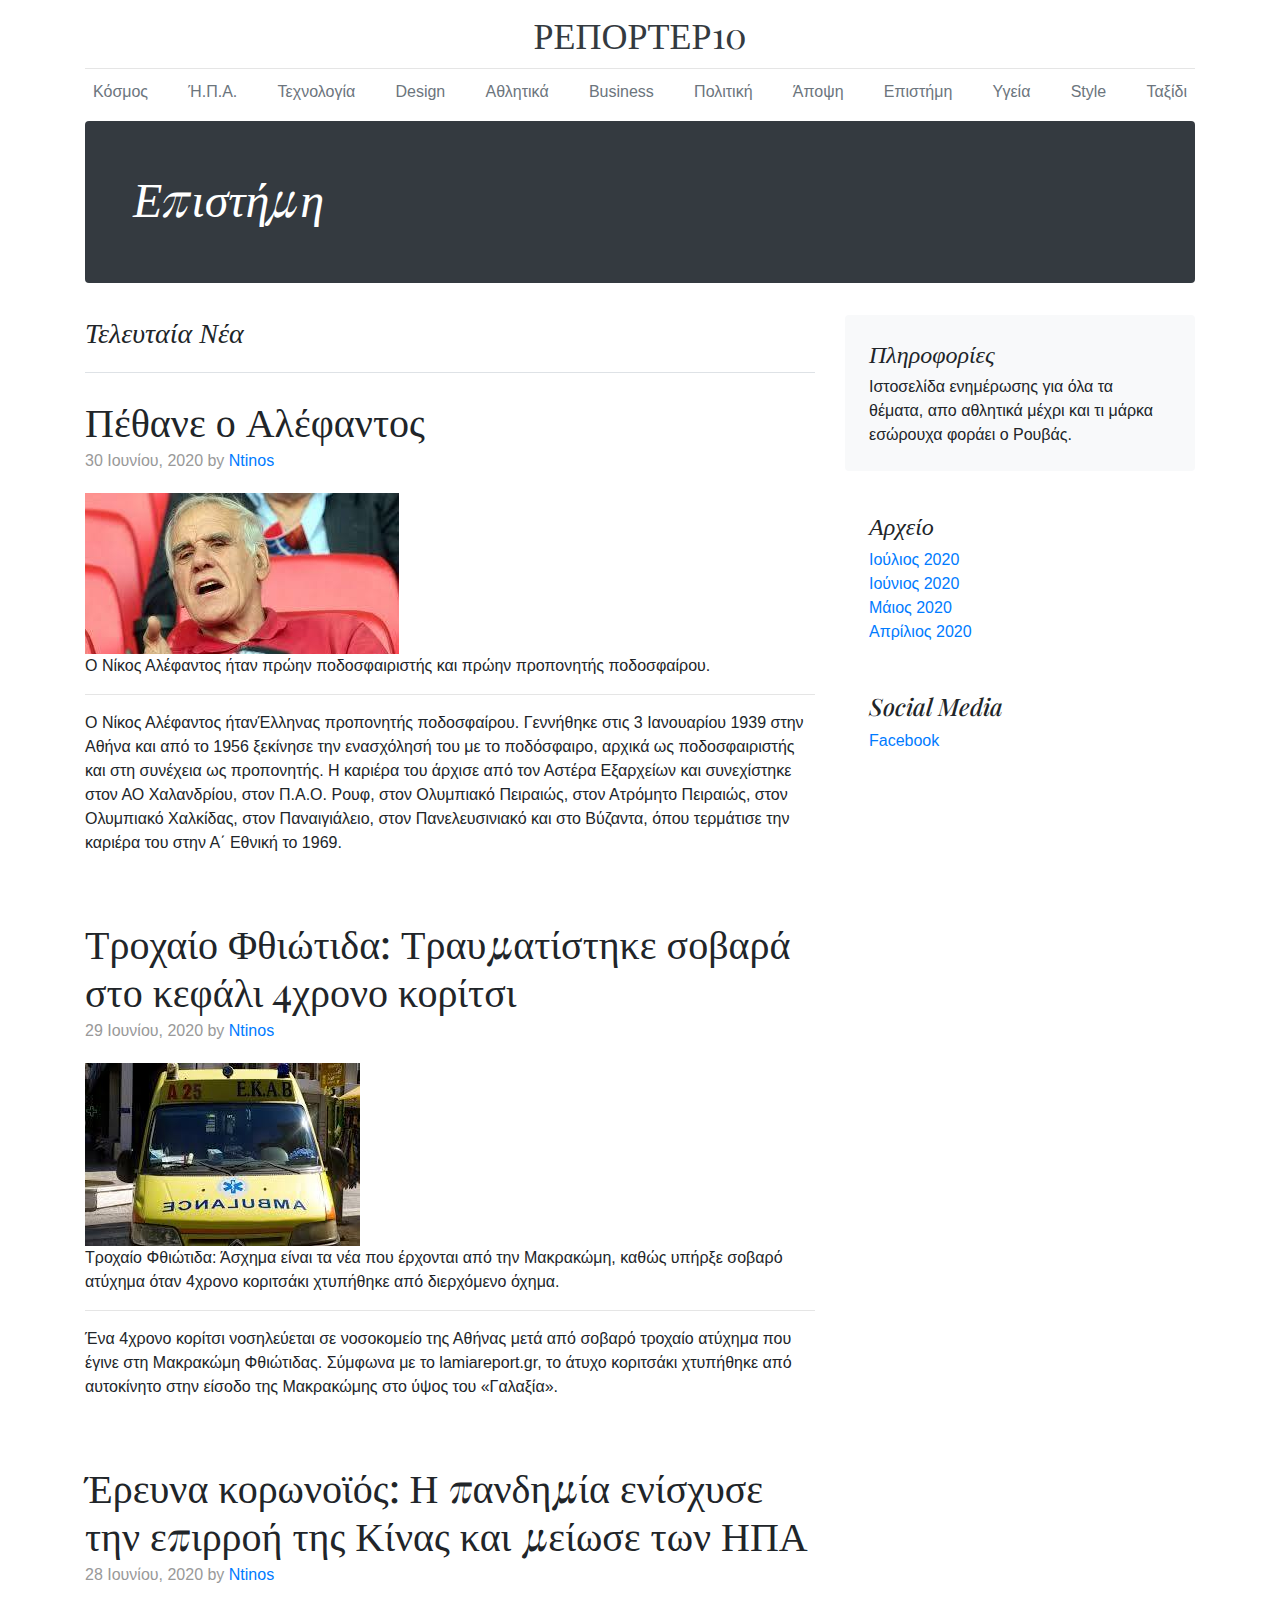
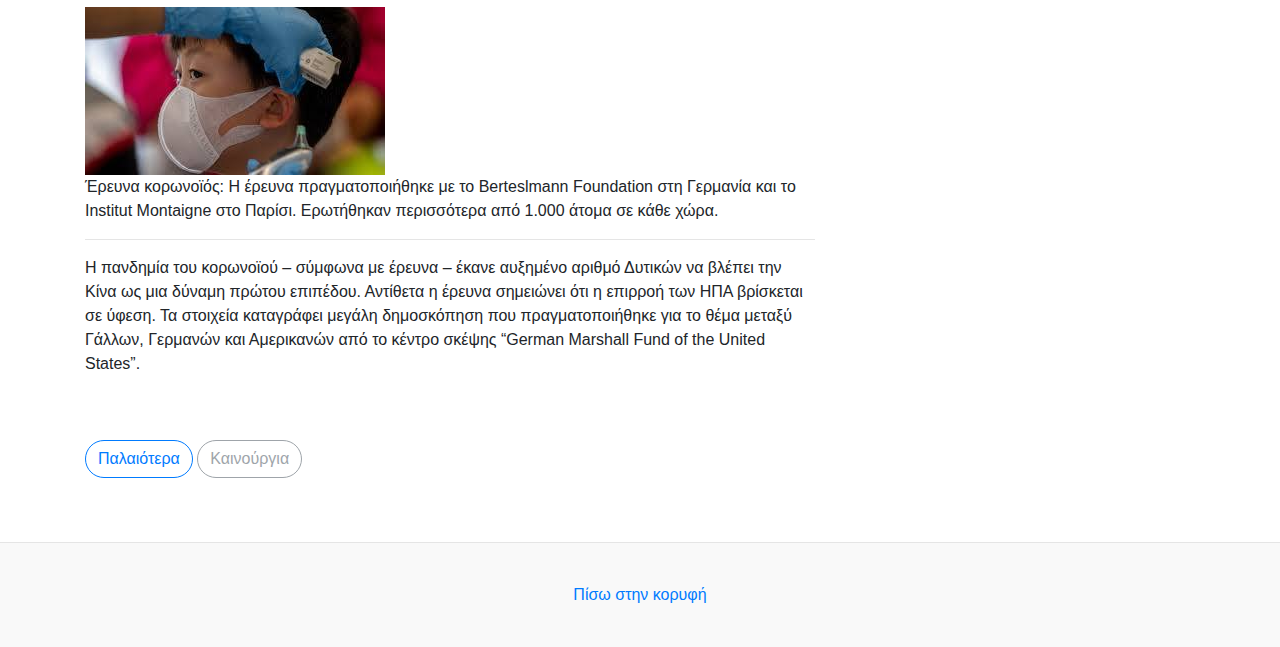
<file: epistimi.html>
<!doctype html>
<html lang="en">
  <head>
    <meta charset="utf-8">
    <meta name="viewport" content="width=device-width, initial-scale=1, shrink-to-fit=no">
    <meta name="description" content="">
    <meta name="author" content="Mark Otto, Jacob Thornton, and Bootstrap contributors">
    <meta name="generator" content="Jekyll v4.0.1">
    <title>Επιστήμη</title>

    <link rel="canonical" href="https://getbootstrap.com/docs/4.5/examples/blog/">

    <!-- Bootstrap core CSS -->
<link href="bootstrap.css" rel="stylesheet">

    <style>
      .cropped {
          width: 200px; /* width of container */
          height: 250px; /* height of container */
          object-fit: cover;
      }
      .bd-placeholder-img {
        font-size: 1.125rem;
        text-anchor: middle;
        -webkit-user-select: none;
        -moz-user-select: none;
        -ms-user-select: none;
        user-select: none;
      }

      @media (min-width: 768px) {
        .bd-placeholder-img-lg {
          font-size: 3.5rem;
        }
      }
    </style>
    <!-- Custom styles for this template -->
    <link href="https://fonts.googleapis.com/css?family=Playfair+Display:700,900" rel="stylesheet">
    <!-- Custom styles for this template -->
    <link href="blog.css" rel="stylesheet">
    <script data-ad-client="ca-pub-3920287252264423" async src="https://pagead2.googlesyndication.com/pagead/js/adsbygoogle.js"></script>
  </head>
  <body>
    <div class="container">
  <header class="blog-header py-3">
    <div class="row flex-nowrap justify-content-between align-items-center">
      <div class="col-4 pt-1">
        <!-- <a class="text-muted" href="#">Subscribe</a> -->
      </div>
      <div class="col-4 text-center">
        <a class="blog-header-logo text-dark" href="/">ΡΕΠΟΡΤΕΡ10</a>
      </div>
      <div class="col-4 d-flex justify-content-end align-items-center">
        <a class="text-muted" href="#" aria-label="Search">
          <!-- <svg xmlns="http://www.w3.org/2000/svg" width="20" height="20" fill="none" stroke="currentColor" stroke-linecap="round" stroke-linejoin="round" stroke-width="2" class="mx-3" role="img" viewBox="0 0 24 24" focusable="false"><title>Search</title><circle cx="10.5" cy="10.5" r="7.5"/><path d="M21 21l-5.2-5.2"/></svg> -->
        </a>
        <!-- <a class="btn btn-sm btn-outline-secondary" href="#">Sign up</a> -->
      </div>
    </div>
  </header>

  <div class="nav-scroller py-1 mb-2">
    <nav class="nav d-flex justify-content-between">
      <a class="p-2 text-muted" href="kosmos.html">Κόσμος</a>
      <a class="p-2 text-muted" href="usa.html">Ή.Π.Α.</a>
      <a class="p-2 text-muted" href="texnologia.html">Τεχνολογία</a>
      <a class="p-2 text-muted" href="design.html">Design</a>
      <a class="p-2 text-muted" href="athlitika.html">Αθλητικά</a>
      <a class="p-2 text-muted" href="business.html">Business</a>
      <a class="p-2 text-muted" href="politiki.html">Πολιτική</a>
      <a class="p-2 text-muted" href="apopsi.html">Άποψη</a>
      <a class="p-2 text-muted" href="epistimi.html">Επιστήμη</a>
      <a class="p-2 text-muted" href="igia.html">Υγεία</a>
      <a class="p-2 text-muted" href="style.html">Style</a>
      <a class="p-2 text-muted" href="taksidi.html">Ταξίδι</a>
    </nav>
  </div>

  <div class="jumbotron p-4 p-md-5 text-white rounded bg-dark">
    <div class="col-md-6 px-0">
      <h1 class="display-4 font-italic">Επιστήμη</h1>
      <!-- <p class="lead my-3">Coming Soon!!!</p> -->
      <!-- <p class="lead mb-0"><a href="#" class="text-white font-weight-bold">Continue reading...</a></p> -->
    </div>
  </div>

  <!-- <div class="mb-4">
    <a href="arthro1.html">Το πρώτο μου άρθρο</a>
    <a href="arthro2.html">Το δεύτερο μου άρθρο</a>
  </div> -->

</div>

<main role="main" class="container">
  <div class="row">
    <div class="col-md-8 blog-main">
      <h3 class="pb-4 mb-4 font-italic border-bottom">
        Τελευταία Νέα
      </h3>

      <!-- arthro -->
      <div class="blog-post">
        <h2 class="blog-post-title">Πέθανε ο Αλέφαντος</h2>
        <p class="blog-post-meta">30 Ιουνίου, 2020 by <a href="#">Ntinos</a></p>

        <img src="images/alefantos.jpg" alt="alefantos">

        <p>Ο Νίκος Αλέφαντος ήταν πρώην ποδοσφαιριστής και πρώην προπονητής ποδοσφαίρου.</p>
        <hr>

        <p>
          Ο Νίκος Αλέφαντος ήτανΈλληνας προπονητής ποδοσφαίρου. Γεννήθηκε στις 3 Ιανουαρίου 1939 στην Αθήνα και από το 1956 ξεκίνησε την ενασχόλησή του με το ποδόσφαιρο, αρχικά ως ποδοσφαιριστής και στη συνέχεια ως προπονητής. Η καριέρα του άρχισε από τον Αστέρα Εξαρχείων και συνεχίστηκε στον ΑΟ Χαλανδρίου, στον Π.Α.Ο. Ρουφ, στον Ολυμπιακό Πειραιώς, στον Ατρόμητο Πειραιώς, στον Ολυμπιακό Χαλκίδας, στον Παναιγιάλειο, στον Πανελευσινιακό και στο Βύζαντα, όπου τερμάτισε την καριέρα του στην Α΄ Εθνική το 1969.
        </p>
        
      </div><!-- /.arthro -->

            <!-- arthro -->
            <div class="blog-post">
              <h2 class="blog-post-title">Τροχαίο Φθιώτιδα: Τραυματίστηκε σοβαρά στο κεφάλι 4χρονο κορίτσι</h2>
              <p class="blog-post-meta">29 Ιουνίου, 2020 by <a href="#">Ntinos</a></p>
      
              <img src="images/asthenoforo.jpg" alt="asthenoforo">
      
              <p>
                Τροχαίο Φθιώτιδα: Άσχημα είναι τα νέα που έρχονται από την Μακρακώμη, καθώς υπήρξε σοβαρό ατύχημα όταν 4χρονο κοριτσάκι χτυπήθηκε από διερχόμενο όχημα.</p>
              <hr>
      
              <p>
                Ένα 4χρονο κορίτσι νοσηλεύεται σε νοσοκομείο της Αθήνας μετά από σοβαρό τροχαίο ατύχημα που έγινε στη Μακρακώμη Φθιώτιδας. Σύμφωνα με το lamiareport.gr, το άτυχο κοριτσάκι χτυπήθηκε από αυτοκίνητο στην είσοδο της Μακρακώμης στο ύψος του «Γαλαξία».
              </p>
              
            </div><!-- /.arthro -->

                  <!-- arthro -->
      <div class="blog-post">
        <h2 class="blog-post-title">Έρευνα κορωνοϊός: Η πανδημία ενίσχυσε την επιρροή της Κίνας και μείωσε των ΗΠΑ</h2>
        <p class="blog-post-meta">28 Ιουνίου, 2020 by <a href="#">Ntinos</a></p>

        <img src="images/koronoios.jpg" alt="koronoios">

        <p>Έρευνα κορωνοϊός: Η έρευνα πραγματοποιήθηκε με το Berteslmann Foundation στη Γερμανία και το Institut Montaigne στο Παρίσι. Ερωτήθηκαν περισσότερα από 1.000 άτομα σε κάθε χώρα.</p>
        <hr>

        <p>
          Η πανδημία του κορωνοϊού – σύμφωνα με έρευνα – έκανε αυξημένο αριθμό Δυτικών να βλέπει την Κίνα ως μια δύναμη πρώτου επιπέδου. Αντίθετα η έρευνα σημειώνει ότι η επιρροή των ΗΠΑ βρίσκεται σε ύφεση. Τα στοιχεία καταγράφει μεγάλη δημοσκόπηση που πραγματοποιήθηκε για το θέμα μεταξύ Γάλλων, Γερμανών και Αμερικανών από το κέντρο σκέψης “German Marshall Fund of the United States”.
        </p>
        
      </div><!-- /.arthro -->

 

      <nav class="blog-pagination">
        <a class="btn btn-outline-primary" href="#">Παλαιότερα</a>
        <a class="btn btn-outline-secondary disabled" href="#" tabindex="-1" aria-disabled="true">Καινούργια</a>
      </nav>

    </div><!-- /.blog-main -->

    <aside class="col-md-4 blog-sidebar">
      <div class="p-4 mb-3 bg-light rounded">
        <h4 class="font-italic">Πληροφορίες</h4>
        <p class="mb-0">Ιστοσελίδα ενημέρωσης για όλα τα θέματα, απο αθλητικά μέχρι και τι μάρκα εσώρουχα φοράει ο Ρουβάς.</p>
      </div>

      <div class="p-4">
        <h4 class="font-italic">Αρχείο</h4>
        <ol class="list-unstyled mb-0">
          <li><a href="#">Ιούλιος 2020</a></li>
          <li><a href="#">Ιούνιος 2020</a></li>
          <li><a href="#">Μάιος 2020</a></li>
          <li><a href="#">Απρίλιος 2020</a></li>
        </ol>
      </div>

      <div class="p-4">
        <h4 class="font-italic">Social Media</h4>
        <ol class="list-unstyled">
          <li><a href="#">Facebook</a></li>
        </ol>
      </div>
    </aside><!-- /.blog-sidebar -->

  </div><!-- /.row -->

</main><!-- /.container -->

<footer class="blog-footer">
  <!-- <p>Blog template built for <a href="https://getbootstrap.com/">Bootstrap</a> by <a href="https://twitter.com/mdo">@mdo</a>.</p> -->
  <p>
    <a href="#">Πίσω στην κορυφή</a>
  </p>
</footer>
</body>
</html>
</file>
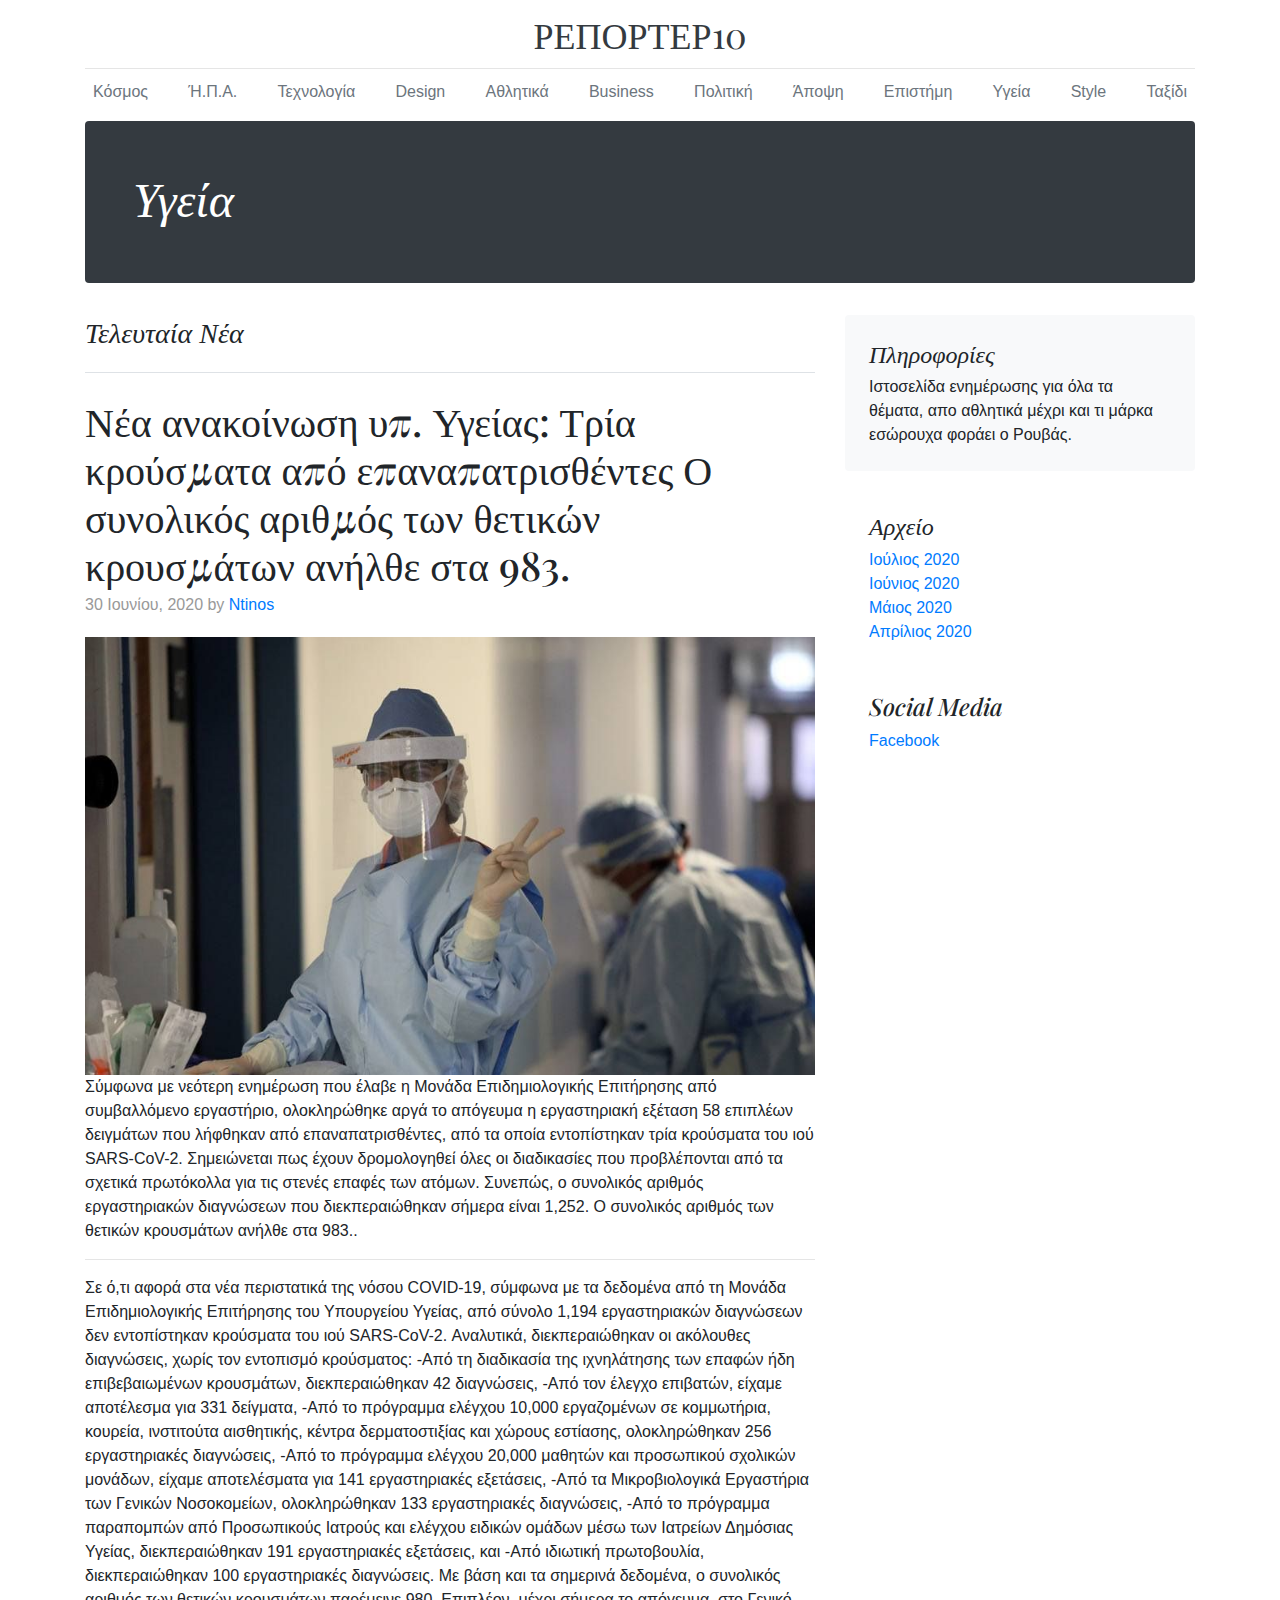
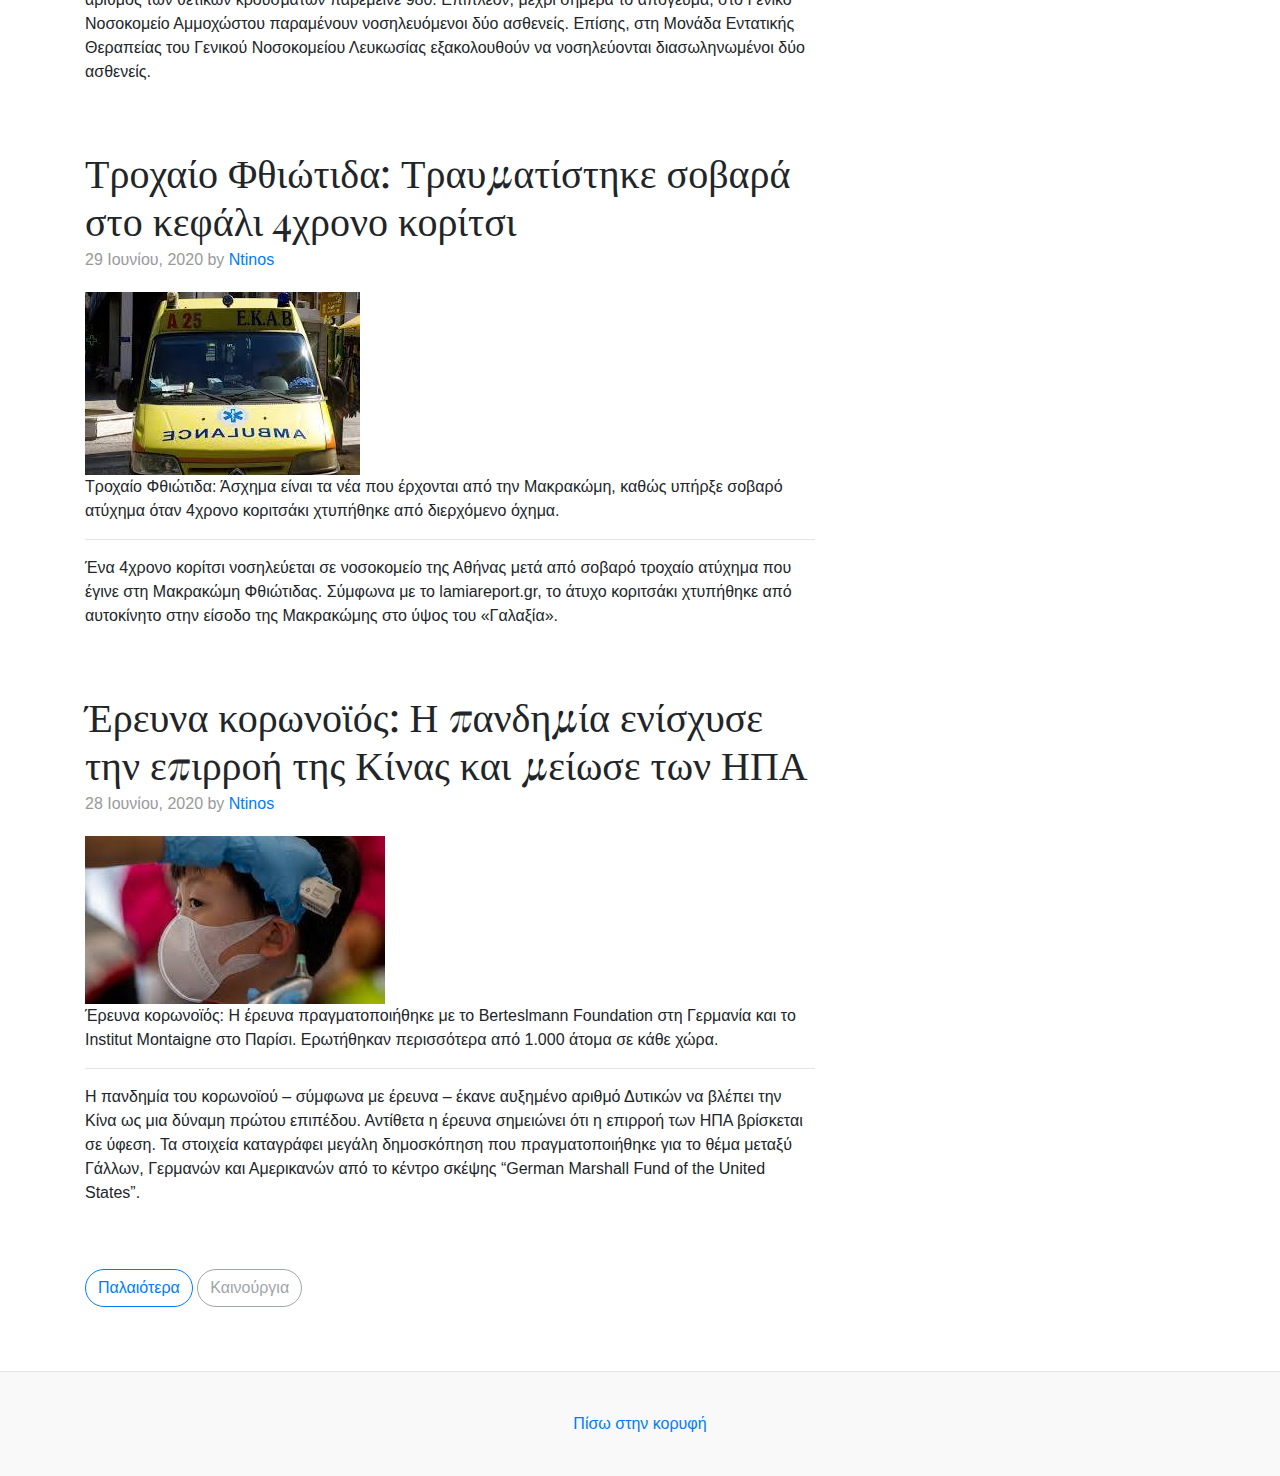
<file: igia.html>
<!doctype html>
<html lang="en">
  <head>
    <meta charset="utf-8">
    <meta name="viewport" content="width=device-width, initial-scale=1, shrink-to-fit=no">
    <meta name="description" content="">
    <meta name="author" content="Mark Otto, Jacob Thornton, and Bootstrap contributors">
    <meta name="generator" content="Jekyll v4.0.1">
    <title>Υγεία</title>

    <link rel="canonical" href="https://getbootstrap.com/docs/4.5/examples/blog/">

    <!-- Bootstrap core CSS -->
<link href="bootstrap.css" rel="stylesheet">

    <style>
      .cropped {
          width: 200px; /* width of container */
          height: 250px; /* height of container */
          object-fit: cover;
      }
      .bd-placeholder-img {
        font-size: 1.125rem;
        text-anchor: middle;
        -webkit-user-select: none;
        -moz-user-select: none;
        -ms-user-select: none;
        user-select: none;
      }

      @media (min-width: 768px) {
        .bd-placeholder-img-lg {
          font-size: 3.5rem;
        }
      }
    </style>
    <!-- Custom styles for this template -->
    <link href="https://fonts.googleapis.com/css?family=Playfair+Display:700,900" rel="stylesheet">
    <!-- Custom styles for this template -->
    <link href="blog.css" rel="stylesheet">
    <script data-ad-client="ca-pub-3920287252264423" async src="https://pagead2.googlesyndication.com/pagead/js/adsbygoogle.js"></script>
  </head>
  <body>
    <div class="container">
  <header class="blog-header py-3">
    <div class="row flex-nowrap justify-content-between align-items-center">
      <div class="col-4 pt-1">
        <!-- <a class="text-muted" href="#">Subscribe</a> -->
      </div>
      <div class="col-4 text-center">
        <a class="blog-header-logo text-dark" href="/">ΡΕΠΟΡΤΕΡ10</a>
      </div>
      <div class="col-4 d-flex justify-content-end align-items-center">
        <a class="text-muted" href="#" aria-label="Search">
          <!-- <svg xmlns="http://www.w3.org/2000/svg" width="20" height="20" fill="none" stroke="currentColor" stroke-linecap="round" stroke-linejoin="round" stroke-width="2" class="mx-3" role="img" viewBox="0 0 24 24" focusable="false"><title>Search</title><circle cx="10.5" cy="10.5" r="7.5"/><path d="M21 21l-5.2-5.2"/></svg> -->
        </a>
        <!-- <a class="btn btn-sm btn-outline-secondary" href="#">Sign up</a> -->
      </div>
    </div>
  </header>

  <div class="nav-scroller py-1 mb-2">
    <nav class="nav d-flex justify-content-between">
      <a class="p-2 text-muted" href="kosmos.html">Κόσμος</a>
      <a class="p-2 text-muted" href="usa.html">Ή.Π.Α.</a>
      <a class="p-2 text-muted" href="texnologia.html">Τεχνολογία</a>
      <a class="p-2 text-muted" href="design.html">Design</a>
      <a class="p-2 text-muted" href="athlitika.html">Αθλητικά</a>
      <a class="p-2 text-muted" href="business.html">Business</a>
      <a class="p-2 text-muted" href="politiki.html">Πολιτική</a>
      <a class="p-2 text-muted" href="apopsi.html">Άποψη</a>
      <a class="p-2 text-muted" href="epistimi.html">Επιστήμη</a>
      <a class="p-2 text-muted" href="igia.html">Υγεία</a>
      <a class="p-2 text-muted" href="style.html">Style</a>
      <a class="p-2 text-muted" href="taksidi.html">Ταξίδι</a>
    </nav>
  </div>

  <div class="jumbotron p-4 p-md-5 text-white rounded bg-dark">
    <div class="col-md-6 px-0">
      <h1 class="display-4 font-italic">Υγεία</h1>
      <!-- <p class="lead my-3">Coming Soon!!!</p> -->
      <!-- <p class="lead mb-0"><a href="#" class="text-white font-weight-bold">Continue reading...</a></p> -->
    </div>
  </div>

</div>

<main role="main" class="container">
  <div class="row">
    <div class="col-md-8 blog-main">
      <h3 class="pb-4 mb-4 font-italic border-bottom">
        Τελευταία Νέα
      </h3>


      
      <!-- arthro -->
      <div class="blog-post">
        <h2 class="blog-post-title">Νέα ανακοίνωση υπ. Υγείας: Τρία κρούσματα από επαναπατρισθέντες
          Ο συνολικός αριθμός των θετικών κρουσμάτων ανήλθε στα 983.</h2>
        <p class="blog-post-meta">30 Ιουνίου, 2020 by <a href="#">Ntinos</a></p>

        <img src="images/covid.jpg" alt="alefantos">

        <p>Σύμφωνα με νεότερη ενημέρωση που έλαβε η Μονάδα Επιδημιολογικής Επιτήρησης από συμβαλλόμενο εργαστήριο, ολοκληρώθηκε αργά το απόγευμα η εργαστηριακή εξέταση 58 επιπλέων δειγμάτων που λήφθηκαν από επαναπατρισθέντες, από τα οποία εντοπίστηκαν τρία κρούσματα του ιού SARS-CoV-2. Σημειώνεται πως έχουν δρομολογηθεί όλες οι διαδικασίες που προβλέπονται από τα σχετικά πρωτόκολλα για τις στενές επαφές των ατόμων.

          Συνεπώς, ο συνολικός αριθμός εργαστηριακών διαγνώσεων που διεκπεραιώθηκαν σήμερα είναι 1,252.
          
          Ο συνολικός αριθμός των θετικών κρουσμάτων ανήλθε στα 983..</p>
        <hr>

        <p>
          
          Σε ό,τι αφορά στα νέα περιστατικά της νόσου COVID-19, σύμφωνα με τα δεδομένα από τη Μονάδα Επιδημιολογικής Επιτήρησης του Υπουργείου Υγείας, από σύνολο 1,194 εργαστηριακών διαγνώσεων δεν εντοπίστηκαν κρούσματα του ιού SARS-CoV-2.

          Αναλυτικά, διεκπεραιώθηκαν οι ακόλουθες διαγνώσεις, χωρίς τον εντοπισμό κρούσματος:
          
          -Από τη διαδικασία της ιχνηλάτησης των επαφών ήδη επιβεβαιωμένων κρουσμάτων, διεκπεραιώθηκαν 42 διαγνώσεις,
          
          -Από τον έλεγχο επιβατών, είχαμε αποτέλεσμα για 331 δείγματα,
          
          -Από το πρόγραμμα ελέγχου 10,000 εργαζομένων σε κομμωτήρια, κουρεία, ινστιτούτα αισθητικής, κέντρα δερματοστιξίας και χώρους εστίασης, ολοκληρώθηκαν 256 εργαστηριακές διαγνώσεις,
          
          -Από το πρόγραμμα ελέγχου 20,000 μαθητών και προσωπικού σχολικών μονάδων, είχαμε αποτελέσματα για 141 εργαστηριακές εξετάσεις,
          
          -Από τα Μικροβιολογικά Εργαστήρια των Γενικών Νοσοκομείων, ολοκληρώθηκαν 133 εργαστηριακές διαγνώσεις,
          
          -Από το πρόγραμμα παραπομπών από Προσωπικούς Ιατρούς και ελέγχου ειδικών ομάδων μέσω των Ιατρείων Δημόσιας Υγείας, διεκπεραιώθηκαν 191 εργαστηριακές εξετάσεις, και
          
          -Από ιδιωτική πρωτοβουλία, διεκπεραιώθηκαν 100 εργαστηριακές διαγνώσεις.
          
          Με βάση και τα σημερινά δεδομένα, ο συνολικός αριθμός των θετικών κρουσμάτων παρέμεινε 980.
          
          Επιπλέον, μέχρι σήμερα το απόγευμα, στο Γενικό Νοσοκομείο Αμμοχώστου παραμένουν νοσηλευόμενοι δύο ασθενείς. Επίσης, στη Μονάδα Εντατικής Θεραπείας του Γενικού Νοσοκομείου Λευκωσίας εξακολουθούν να νοσηλεύονται διασωληνωμένοι δύο ασθενείς.
        </p>
        
      </div><!-- /.arthro -->

            <!-- arthro -->
            <div class="blog-post">
              <h2 class="blog-post-title">Τροχαίο Φθιώτιδα: Τραυματίστηκε σοβαρά στο κεφάλι 4χρονο κορίτσι</h2>
              <p class="blog-post-meta">29 Ιουνίου, 2020 by <a href="#">Ntinos</a></p>
      
              <img src="images/asthenoforo.jpg" alt="asthenoforo">
      
              <p>
                Τροχαίο Φθιώτιδα: Άσχημα είναι τα νέα που έρχονται από την Μακρακώμη, καθώς υπήρξε σοβαρό ατύχημα όταν 4χρονο κοριτσάκι χτυπήθηκε από διερχόμενο όχημα.</p>
              <hr>
      
              <p>
                Ένα 4χρονο κορίτσι νοσηλεύεται σε νοσοκομείο της Αθήνας μετά από σοβαρό τροχαίο ατύχημα που έγινε στη Μακρακώμη Φθιώτιδας. Σύμφωνα με το lamiareport.gr, το άτυχο κοριτσάκι χτυπήθηκε από αυτοκίνητο στην είσοδο της Μακρακώμης στο ύψος του «Γαλαξία».
              </p>
              
            </div><!-- /.arthro -->

                  <!-- arthro -->
      <div class="blog-post">
        <h2 class="blog-post-title">Έρευνα κορωνοϊός: Η πανδημία ενίσχυσε την επιρροή της Κίνας και μείωσε των ΗΠΑ</h2>
        <p class="blog-post-meta">28 Ιουνίου, 2020 by <a href="#">Ntinos</a></p>

        <img src="images/koronoios.jpg" alt="koronoios">

        <p>Έρευνα κορωνοϊός: Η έρευνα πραγματοποιήθηκε με το Berteslmann Foundation στη Γερμανία και το Institut Montaigne στο Παρίσι. Ερωτήθηκαν περισσότερα από 1.000 άτομα σε κάθε χώρα.</p>
        <hr>

        <p>
          Η πανδημία του κορωνοϊού – σύμφωνα με έρευνα – έκανε αυξημένο αριθμό Δυτικών να βλέπει την Κίνα ως μια δύναμη πρώτου επιπέδου. Αντίθετα η έρευνα σημειώνει ότι η επιρροή των ΗΠΑ βρίσκεται σε ύφεση. Τα στοιχεία καταγράφει μεγάλη δημοσκόπηση που πραγματοποιήθηκε για το θέμα μεταξύ Γάλλων, Γερμανών και Αμερικανών από το κέντρο σκέψης “German Marshall Fund of the United States”.
        </p>
        
      </div><!-- /.arthro -->

 

      <nav class="blog-pagination">
        <a class="btn btn-outline-primary" href="#">Παλαιότερα</a>
        <a class="btn btn-outline-secondary disabled" href="#" tabindex="-1" aria-disabled="true">Καινούργια</a>
      </nav>

    </div><!-- /.blog-main -->

    <aside class="col-md-4 blog-sidebar">
      <div class="p-4 mb-3 bg-light rounded">
        <h4 class="font-italic">Πληροφορίες</h4>
        <p class="mb-0">Ιστοσελίδα ενημέρωσης για όλα τα θέματα, απο αθλητικά μέχρι και τι μάρκα εσώρουχα φοράει ο Ρουβάς.</p>
      </div>

      <div class="p-4">
        <h4 class="font-italic">Αρχείο</h4>
        <ol class="list-unstyled mb-0">
          <li><a href="#">Ιούλιος 2020</a></li>
          <li><a href="#">Ιούνιος 2020</a></li>
          <li><a href="#">Μάιος 2020</a></li>
          <li><a href="#">Απρίλιος 2020</a></li>
        </ol>
      </div>

      <div class="p-4">
        <h4 class="font-italic">Social Media</h4>
        <ol class="list-unstyled">
          <li><a href="#">Facebook</a></li>
        </ol>
      </div>
    </aside><!-- /.blog-sidebar -->

  </div><!-- /.row -->

</main><!-- /.container -->

<footer class="blog-footer">
  <!-- <p>Blog template built for <a href="https://getbootstrap.com/">Bootstrap</a> by <a href="https://twitter.com/mdo">@mdo</a>.</p> -->
  <p>
    <a href="#">Πίσω στην κορυφή</a>
  </p>
</footer>
</body>
</html>
</file>
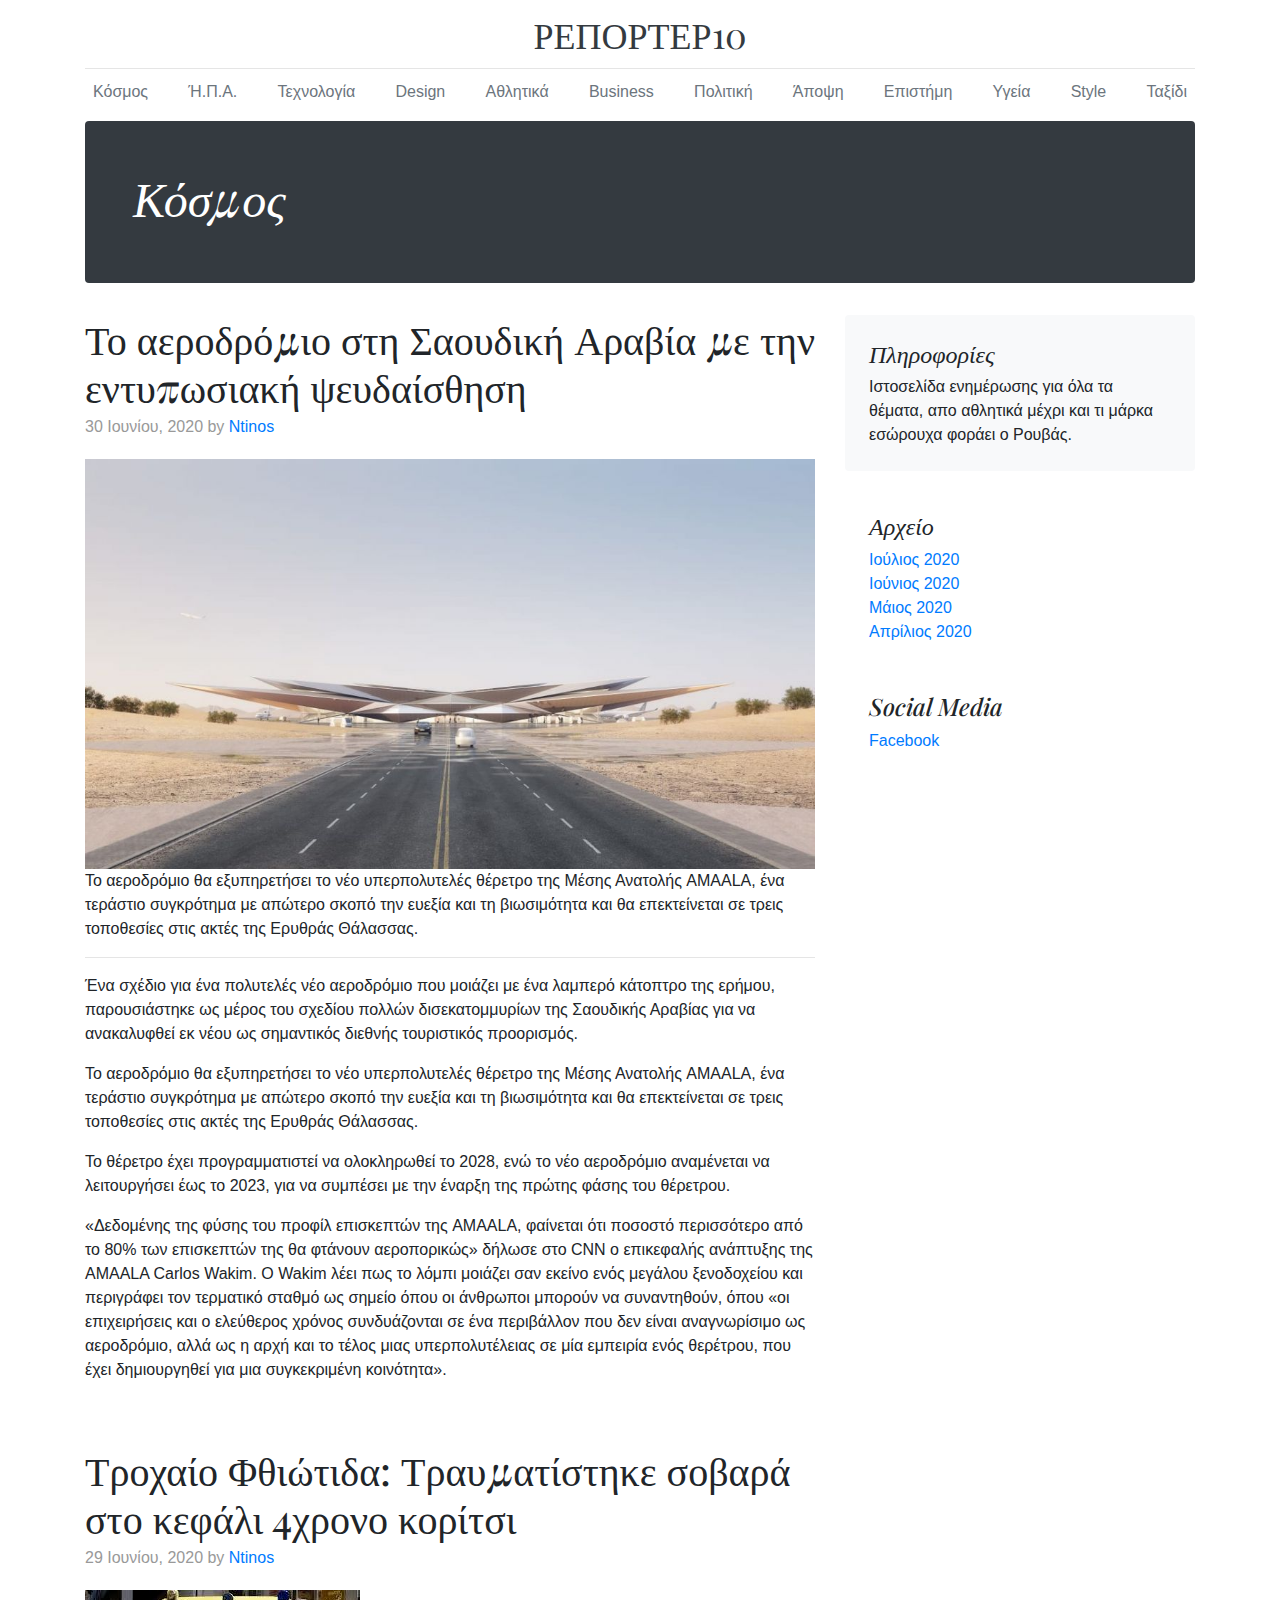
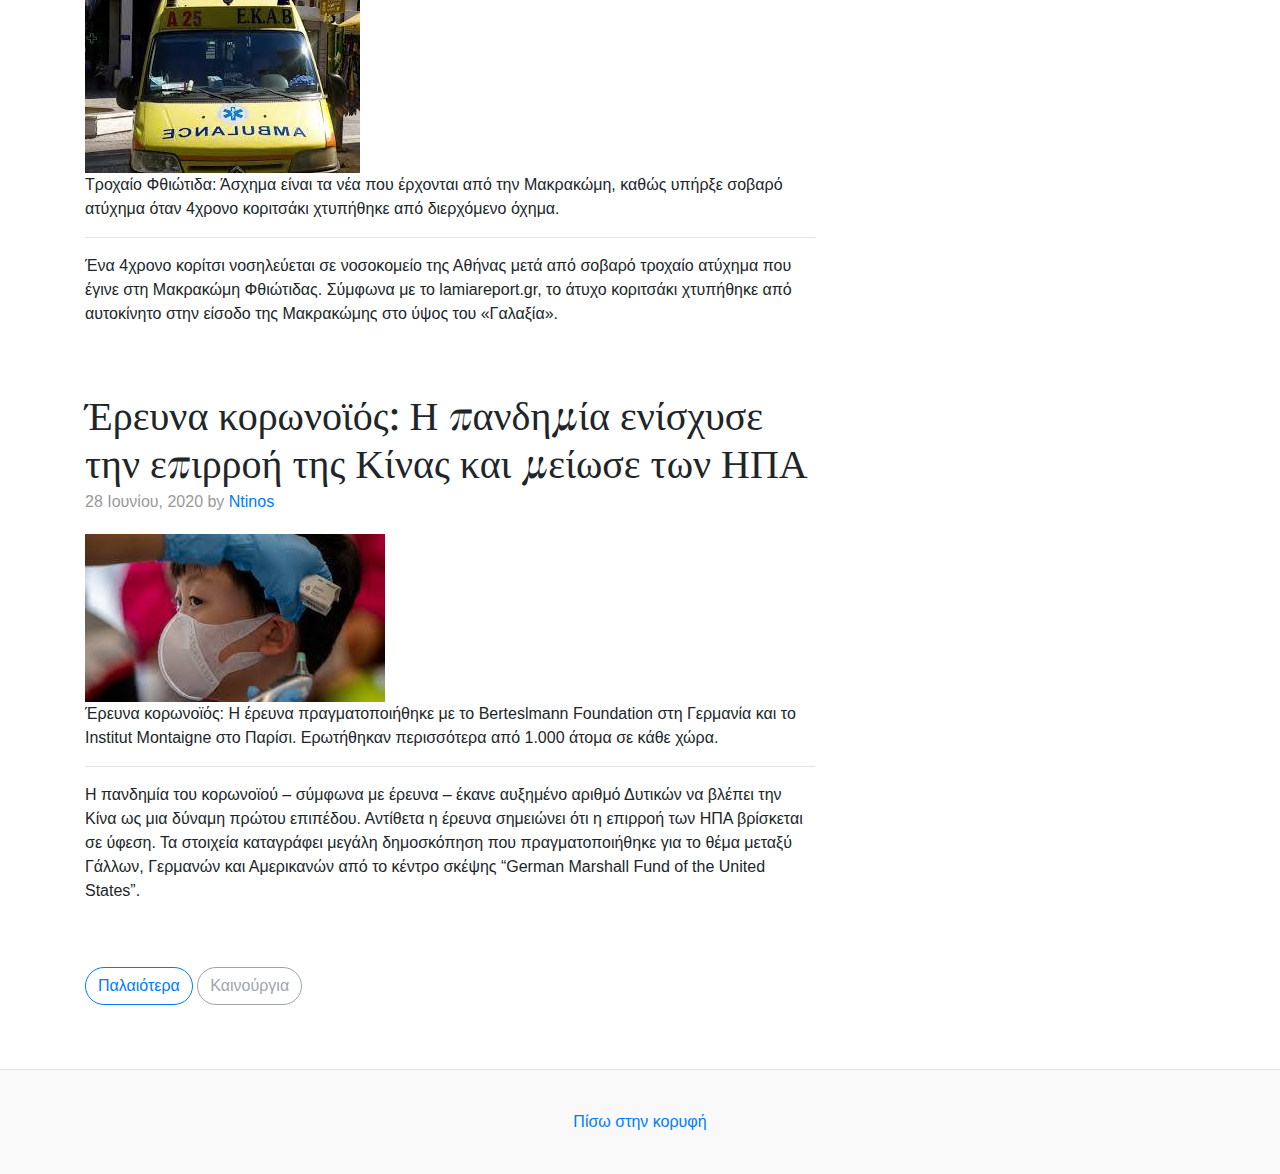
<file: kosmos.html>
<!doctype html>
<html lang="en">
  <head>
    <meta charset="utf-8">
    <meta name="viewport" content="width=device-width, initial-scale=1, shrink-to-fit=no">
    <meta name="description" content="">
    <meta name="author" content="Mark Otto, Jacob Thornton, and Bootstrap contributors">
    <meta name="generator" content="Jekyll v4.0.1">
    <title>Κόσμος</title>

    <link rel="canonical" href="https://getbootstrap.com/docs/4.5/examples/blog/">

    <!-- Bootstrap core CSS -->
<link href="bootstrap.css" rel="stylesheet">

    <style>
      .cropped {
          width: 200px; /* width of container */
          height: 250px; /* height of container */
          object-fit: cover;
      }
      .bd-placeholder-img {
        font-size: 1.125rem;
        text-anchor: middle;
        -webkit-user-select: none;
        -moz-user-select: none;
        -ms-user-select: none;
        user-select: none;
      }

      @media (min-width: 768px) {
        .bd-placeholder-img-lg {
          font-size: 3.5rem;
        }
      }
    </style>
    <!-- Custom styles for this template -->
    <link href="https://fonts.googleapis.com/css?family=Playfair+Display:700,900" rel="stylesheet">
    <!-- Custom styles for this template -->
    <link href="blog.css" rel="stylesheet">
    <script data-ad-client="ca-pub-3920287252264423" async src="https://pagead2.googlesyndication.com/pagead/js/adsbygoogle.js"></script>
  </head>
  <body>
    <div class="container">
  <header class="blog-header py-3">
    <div class="row flex-nowrap justify-content-between align-items-center">
      <div class="col-4 pt-1">
        <!-- <a class="text-muted" href="#">Subscribe</a> -->
      </div>
      <div class="col-4 text-center">
        <a class="blog-header-logo text-dark" href="/">ΡΕΠΟΡΤΕΡ10</a>
      </div>
      <div class="col-4 d-flex justify-content-end align-items-center">
        <a class="text-muted" href="#" aria-label="Search">
          <!-- <svg xmlns="http://www.w3.org/2000/svg" width="20" height="20" fill="none" stroke="currentColor" stroke-linecap="round" stroke-linejoin="round" stroke-width="2" class="mx-3" role="img" viewBox="0 0 24 24" focusable="false"><title>Search</title><circle cx="10.5" cy="10.5" r="7.5"/><path d="M21 21l-5.2-5.2"/></svg> -->
        </a>
        <!-- <a class="btn btn-sm btn-outline-secondary" href="#">Sign up</a> -->
      </div>
    </div>
  </header>

  <div class="nav-scroller py-1 mb-2">
    <nav class="nav d-flex justify-content-between">
      <a class="p-2 text-muted" href="kosmos.html">Κόσμος</a>
      <a class="p-2 text-muted" href="usa.html">Ή.Π.Α.</a>
      <a class="p-2 text-muted" href="texnologia.html">Τεχνολογία</a>
      <a class="p-2 text-muted" href="design.html">Design</a>
      <a class="p-2 text-muted" href="athlitika.html">Αθλητικά</a>
      <a class="p-2 text-muted" href="business.html">Business</a>
      <a class="p-2 text-muted" href="politiki.html">Πολιτική</a>
      <a class="p-2 text-muted" href="apopsi.html">Άποψη</a>
      <a class="p-2 text-muted" href="epistimi.html">Επιστήμη</a>
      <a class="p-2 text-muted" href="igia.html">Υγεία</a>
      <a class="p-2 text-muted" href="style.html">Style</a>
      <a class="p-2 text-muted" href="taksidi.html">Ταξίδι</a>
    </nav>
  </div>

  <div class="jumbotron p-4 p-md-5 text-white rounded bg-dark">
    <div class="col-md-6 px-0">
      <h1 class="display-4 font-italic">Κόσμος</h1>
      <!-- <p class="lead my-3">Coming Soon!!!</p> -->
      <!-- <p class="lead mb-0"><a href="#" class="text-white font-weight-bold">Continue reading...</a></p> -->
    </div>
  </div>

</div>

<main role="main" class="container">
  <div class="row">
    <div class="col-md-8 blog-main">

      <!-- arthro -->
      <div class="blog-post">
        <h2 class="blog-post-title">Το αεροδρόμιο στη Σαουδική Αραβία με την εντυπωσιακή ψευδαίσθηση</h2>
        <p class="blog-post-meta">30 Ιουνίου, 2020 by <a href="#">Ntinos</a></p>

        <img src="images/saudi.jpg" alt="alefantos">

        <p>Το αεροδρόμιο θα εξυπηρετήσει το νέο υπερπολυτελές θέρετρο της Μέσης Ανατολής AMAALA, ένα τεράστιο συγκρότημα με απώτερο σκοπό την ευεξία και τη βιωσιμότητα και θα επεκτείνεται σε τρεις τοποθεσίες στις ακτές της Ερυθράς Θάλασσας.</p>
        <hr>

        <p>
          Ένα σχέδιο για ένα πολυτελές νέο αεροδρόμιο που μοιάζει με ένα λαμπερό κάτοπτρο της ερήμου, παρουσιάστηκε ως μέρος του σχεδίου πολλών δισεκατομμυρίων της Σαουδικής Αραβίας για να ανακαλυφθεί εκ νέου ως σημαντικός διεθνής τουριστικός προορισμός.
        </p>

        <p>
          Το αεροδρόμιο θα εξυπηρετήσει το νέο υπερπολυτελές θέρετρο της Μέσης Ανατολής AMAALA, ένα τεράστιο συγκρότημα με απώτερο σκοπό την ευεξία και τη βιωσιμότητα και θα επεκτείνεται σε τρεις τοποθεσίες στις ακτές της Ερυθράς Θάλασσας.
        </p>

        <p>
          Το θέρετρο έχει προγραμματιστεί να ολοκληρωθεί το 2028, ενώ το νέο αεροδρόμιο αναμένεται να λειτουργήσει έως το 2023, για να συμπέσει με την έναρξη της πρώτης φάσης του θέρετρου.
        </p>

        <p>
          «Δεδομένης της φύσης του προφίλ επισκεπτών της AMAALA, φαίνεται ότι ποσοστό περισσότερο από το 80% των επισκεπτών της θα φτάνουν αεροπορικώς» δήλωσε στο CNN ο επικεφαλής ανάπτυξης της AMAALA Carlos Wakim.

Ο Wakim λέει πως το λόμπι μοιάζει σαν εκείνο ενός μεγάλου ξενοδοχείου και περιγράφει τον τερματικό σταθμό ως σημείο όπου οι άνθρωποι μπορούν να συναντηθούν, όπου «οι επιχειρήσεις και ο ελεύθερος χρόνος συνδυάζονται σε ένα περιβάλλον που δεν είναι αναγνωρίσιμο ως αεροδρόμιο, αλλά ως η αρχή και το τέλος μιας υπερπολυτέλειας σε μία εμπειρία ενός θερέτρου, που έχει δημιουργηθεί για μια συγκεκριμένη κοινότητα».
        </p>
        
      </div><!-- /.arthro -->

            <!-- arthro -->
            <div class="blog-post">
              <h2 class="blog-post-title">Τροχαίο Φθιώτιδα: Τραυματίστηκε σοβαρά στο κεφάλι 4χρονο κορίτσι</h2>
              <p class="blog-post-meta">29 Ιουνίου, 2020 by <a href="#">Ntinos</a></p>
      
              <img src="images/asthenoforo.jpg" alt="asthenoforo">
      
              <p>
                Τροχαίο Φθιώτιδα: Άσχημα είναι τα νέα που έρχονται από την Μακρακώμη, καθώς υπήρξε σοβαρό ατύχημα όταν 4χρονο κοριτσάκι χτυπήθηκε από διερχόμενο όχημα.</p>
              <hr>
      
              <p>
                Ένα 4χρονο κορίτσι νοσηλεύεται σε νοσοκομείο της Αθήνας μετά από σοβαρό τροχαίο ατύχημα που έγινε στη Μακρακώμη Φθιώτιδας. Σύμφωνα με το lamiareport.gr, το άτυχο κοριτσάκι χτυπήθηκε από αυτοκίνητο στην είσοδο της Μακρακώμης στο ύψος του «Γαλαξία».
              </p>
              
            </div><!-- /.arthro -->

                  <!-- arthro -->
      <div class="blog-post">
        <h2 class="blog-post-title">Έρευνα κορωνοϊός: Η πανδημία ενίσχυσε την επιρροή της Κίνας και μείωσε των ΗΠΑ</h2>
        <p class="blog-post-meta">28 Ιουνίου, 2020 by <a href="#">Ntinos</a></p>

        <img src="images/koronoios.jpg" alt="koronoios">

        <p>Έρευνα κορωνοϊός: Η έρευνα πραγματοποιήθηκε με το Berteslmann Foundation στη Γερμανία και το Institut Montaigne στο Παρίσι. Ερωτήθηκαν περισσότερα από 1.000 άτομα σε κάθε χώρα.</p>
        <hr>

        <p>
          Η πανδημία του κορωνοϊού – σύμφωνα με έρευνα – έκανε αυξημένο αριθμό Δυτικών να βλέπει την Κίνα ως μια δύναμη πρώτου επιπέδου. Αντίθετα η έρευνα σημειώνει ότι η επιρροή των ΗΠΑ βρίσκεται σε ύφεση. Τα στοιχεία καταγράφει μεγάλη δημοσκόπηση που πραγματοποιήθηκε για το θέμα μεταξύ Γάλλων, Γερμανών και Αμερικανών από το κέντρο σκέψης “German Marshall Fund of the United States”.
        </p>
        
      </div><!-- /.arthro -->

 

      <nav class="blog-pagination">
        <a class="btn btn-outline-primary" href="#">Παλαιότερα</a>
        <a class="btn btn-outline-secondary disabled" href="#" tabindex="-1" aria-disabled="true">Καινούργια</a>
      </nav>

    </div><!-- /.blog-main -->

    <aside class="col-md-4 blog-sidebar">
      <div class="p-4 mb-3 bg-light rounded">
        <h4 class="font-italic">Πληροφορίες</h4>
        <p class="mb-0">Ιστοσελίδα ενημέρωσης για όλα τα θέματα, απο αθλητικά μέχρι και τι μάρκα εσώρουχα φοράει ο Ρουβάς.</p>
      </div>

      <div class="p-4">
        <h4 class="font-italic">Αρχείο</h4>
        <ol class="list-unstyled mb-0">
          <li><a href="#">Ιούλιος 2020</a></li>
          <li><a href="#">Ιούνιος 2020</a></li>
          <li><a href="#">Μάιος 2020</a></li>
          <li><a href="#">Απρίλιος 2020</a></li>
        </ol>
      </div>

      <div class="p-4">
        <h4 class="font-italic">Social Media</h4>
        <ol class="list-unstyled">
          <li><a href="#">Facebook</a></li>
        </ol>
      </div>
    </aside><!-- /.blog-sidebar -->

  </div><!-- /.row -->

</main><!-- /.container -->

<footer class="blog-footer">
  <!-- <p>Blog template built for <a href="https://getbootstrap.com/">Bootstrap</a> by <a href="https://twitter.com/mdo">@mdo</a>.</p> -->
  <p>
    <a href="#">Πίσω στην κορυφή</a>
  </p>
</footer>
</body>
</html>
</file>
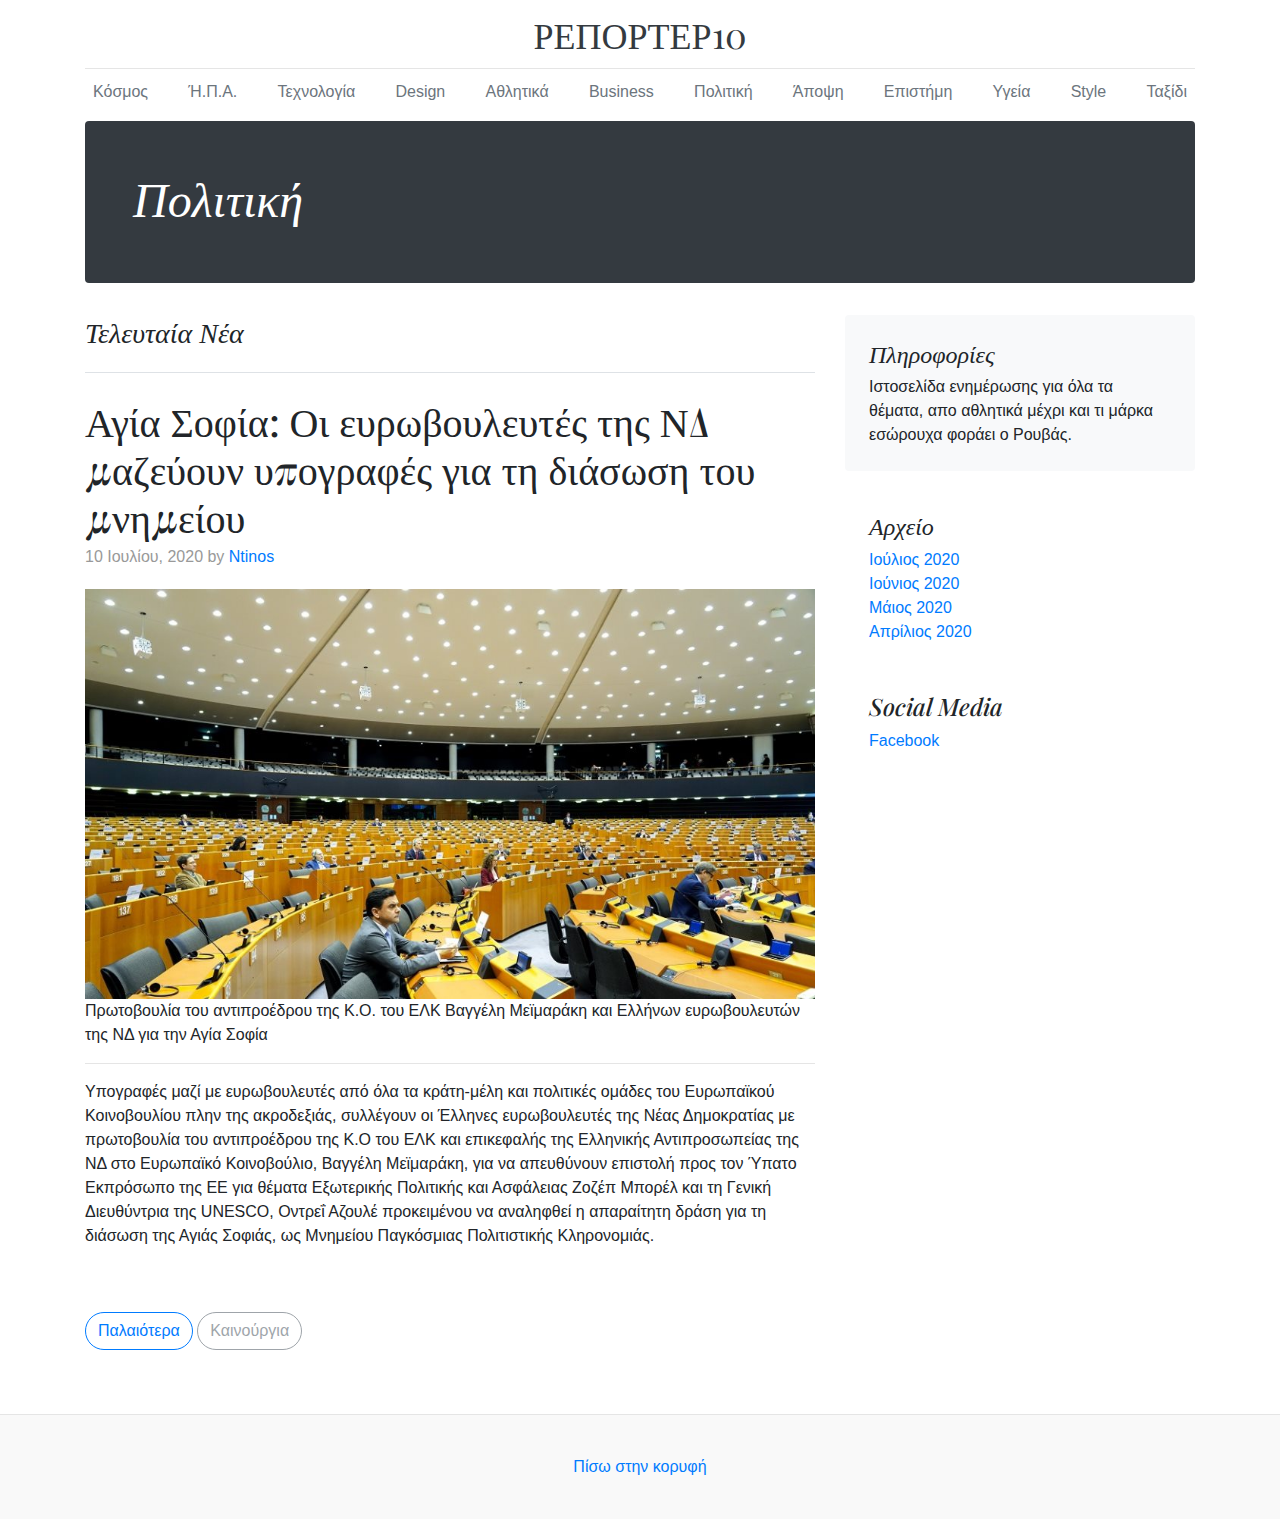
<file: politiki.html>
<!doctype html>
<html lang="en">
  <head>
    <meta charset="utf-8">
    <meta name="viewport" content="width=device-width, initial-scale=1, shrink-to-fit=no">
    <meta name="description" content="">
    <meta name="author" content="Mark Otto, Jacob Thornton, and Bootstrap contributors">
    <meta name="generator" content="Jekyll v4.0.1">
    <title>Πολιτική</title>

    <link rel="canonical" href="https://getbootstrap.com/docs/4.5/examples/blog/">

    <!-- Bootstrap core CSS -->
<link href="bootstrap.css" rel="stylesheet">

    <style>
      .cropped {
          width: 200px; /* width of container */
          height: 250px; /* height of container */
          object-fit: cover;
      }
      .bd-placeholder-img {
        font-size: 1.125rem;
        text-anchor: middle;
        -webkit-user-select: none;
        -moz-user-select: none;
        -ms-user-select: none;
        user-select: none;
      }

      @media (min-width: 768px) {
        .bd-placeholder-img-lg {
          font-size: 3.5rem;
        }
      }
    </style>
    <!-- Custom styles for this template -->
    <link href="https://fonts.googleapis.com/css?family=Playfair+Display:700,900" rel="stylesheet">
    <!-- Custom styles for this template -->
    <link href="blog.css" rel="stylesheet">
    <script data-ad-client="ca-pub-3920287252264423" async src="https://pagead2.googlesyndication.com/pagead/js/adsbygoogle.js"></script>
  </head>
  <body>
    <div class="container">
  <header class="blog-header py-3">
    <div class="row flex-nowrap justify-content-between align-items-center">
      <div class="col-4 pt-1">
        <!-- <a class="text-muted" href="#">Subscribe</a> -->
      </div>
      <div class="col-4 text-center">
        <a class="blog-header-logo text-dark" href="/">ΡΕΠΟΡΤΕΡ10</a>
      </div>
      <div class="col-4 d-flex justify-content-end align-items-center">
        <a class="text-muted" href="#" aria-label="Search">
          <!-- <svg xmlns="http://www.w3.org/2000/svg" width="20" height="20" fill="none" stroke="currentColor" stroke-linecap="round" stroke-linejoin="round" stroke-width="2" class="mx-3" role="img" viewBox="0 0 24 24" focusable="false"><title>Search</title><circle cx="10.5" cy="10.5" r="7.5"/><path d="M21 21l-5.2-5.2"/></svg> -->
        </a>
        <!-- <a class="btn btn-sm btn-outline-secondary" href="#">Sign up</a> -->
      </div>
    </div>
  </header>

  <div class="nav-scroller py-1 mb-2">
    <nav class="nav d-flex justify-content-between">
      <a class="p-2 text-muted" href="kosmos.html">Κόσμος</a>
      <a class="p-2 text-muted" href="usa.html">Ή.Π.Α.</a>
      <a class="p-2 text-muted" href="texnologia.html">Τεχνολογία</a>
      <a class="p-2 text-muted" href="design.html">Design</a>
      <a class="p-2 text-muted" href="athlitika.html">Αθλητικά</a>
      <a class="p-2 text-muted" href="business.html">Business</a>
      <a class="p-2 text-muted" href="politiki.html">Πολιτική</a>
      <a class="p-2 text-muted" href="apopsi.html">Άποψη</a>
      <a class="p-2 text-muted" href="epistimi.html">Επιστήμη</a>
      <a class="p-2 text-muted" href="igia.html">Υγεία</a>
      <a class="p-2 text-muted" href="style.html">Style</a>
      <a class="p-2 text-muted" href="taksidi.html">Ταξίδι</a>
    </nav>
  </div>

  <div class="jumbotron p-4 p-md-5 text-white rounded bg-dark">
    <div class="col-md-6 px-0">
      <h1 class="display-4 font-italic">Πολιτική</h1>
      <!-- <p class="lead my-3">Coming Soon!!!</p> -->
      <!-- <p class="lead mb-0"><a href="#" class="text-white font-weight-bold">Continue reading...</a></p> -->
    </div>
  </div>

</div>

<main role="main" class="container">
  <div class="row">
    <div class="col-md-8 blog-main">
      <h3 class="pb-4 mb-4 font-italic border-bottom">
        Τελευταία Νέα
      </h3>

      <!-- Εδώ αρχίζει το άρθρο -->
      <div class="blog-post">
        <h2 class="blog-post-title">Αγία Σοφία: Οι ευρωβουλευτές της ΝΔ μαζεύουν υπογραφές για τη διάσωση του μνημείου</h2>
        <p class="blog-post-meta">10 Ιουλίου, 2020 by <a href="#">Ntinos</a></p>

        <img src="images/eurovouli.jpg" alt="Ευροβουλή">

        <p>Πρωτοβουλία του αντιπροέδρου της Κ.Ο. του ΕΛΚ Βαγγέλη Μεϊμαράκη και Ελλήνων ευρωβουλευτών της ΝΔ για την Αγία Σοφία</p>
        <hr>

        <p>
          Υπογραφές μαζί με ευρωβουλευτές από όλα τα κράτη-μέλη και πολιτικές ομάδες του Ευρωπαϊκού Κοινοβουλίου πλην της ακροδεξιάς, συλλέγουν οι Έλληνες ευρωβουλευτές της Νέας Δημοκρατίας με πρωτοβουλία του αντιπροέδρου της Κ.Ο του ΕΛΚ και επικεφαλής της Ελληνικής Αντιπροσωπείας της ΝΔ στο Ευρωπαϊκό Κοινοβούλιο, Βαγγέλη Μεϊμαράκη, για να απευθύνουν επιστολή προς τον Ύπατο Εκπρόσωπο της ΕΕ για θέματα Εξωτερικής Πολιτικής και Ασφάλειας Ζοζέπ Μπορέλ και τη Γενική Διευθύντρια της UNESCO, Οντρεΐ Αζουλέ προκειμένου να αναληφθεί η απαραίτητη δράση για τη διάσωση της Αγιάς Σοφιάς, ως Μνημείου Παγκόσμιας Πολιτιστικής Κληρονομιάς.
        </p>
        
      </div>
      <!-- Εδώ τελειώνει το άρθρο πούστη -->

      <nav class="blog-pagination">
        <a class="btn btn-outline-primary" href="#">Παλαιότερα</a>
        <a class="btn btn-outline-secondary disabled" href="#" tabindex="-1" aria-disabled="true">Καινούργια</a>
      </nav>

    </div><!-- /.blog-main -->

    <aside class="col-md-4 blog-sidebar">
      <div class="p-4 mb-3 bg-light rounded">
        <h4 class="font-italic">Πληροφορίες</h4>
        <p class="mb-0">Ιστοσελίδα ενημέρωσης για όλα τα θέματα, απο αθλητικά μέχρι και τι μάρκα εσώρουχα φοράει ο Ρουβάς.</p>
      </div>

      <div class="p-4">
        <h4 class="font-italic">Αρχείο</h4>
        <ol class="list-unstyled mb-0">
          <li><a href="#">Ιούλιος 2020</a></li>
          <li><a href="#">Ιούνιος 2020</a></li>
          <li><a href="#">Μάιος 2020</a></li>
          <li><a href="#">Απρίλιος 2020</a></li>
        </ol>
      </div>

      <div class="p-4">
        <h4 class="font-italic">Social Media</h4>
        <ol class="list-unstyled">
          <li><a href="#">Facebook</a></li>
        </ol>
      </div>
    </aside><!-- /.blog-sidebar -->

  </div><!-- /.row -->

</main><!-- /.container -->

<footer class="blog-footer">
  <!-- <p>Blog template built for <a href="https://getbootstrap.com/">Bootstrap</a> by <a href="https://twitter.com/mdo">@mdo</a>.</p> -->
  <p>
    <a href="#">Πίσω στην κορυφή</a>
  </p>
</footer>
</body>
</html>
</file>
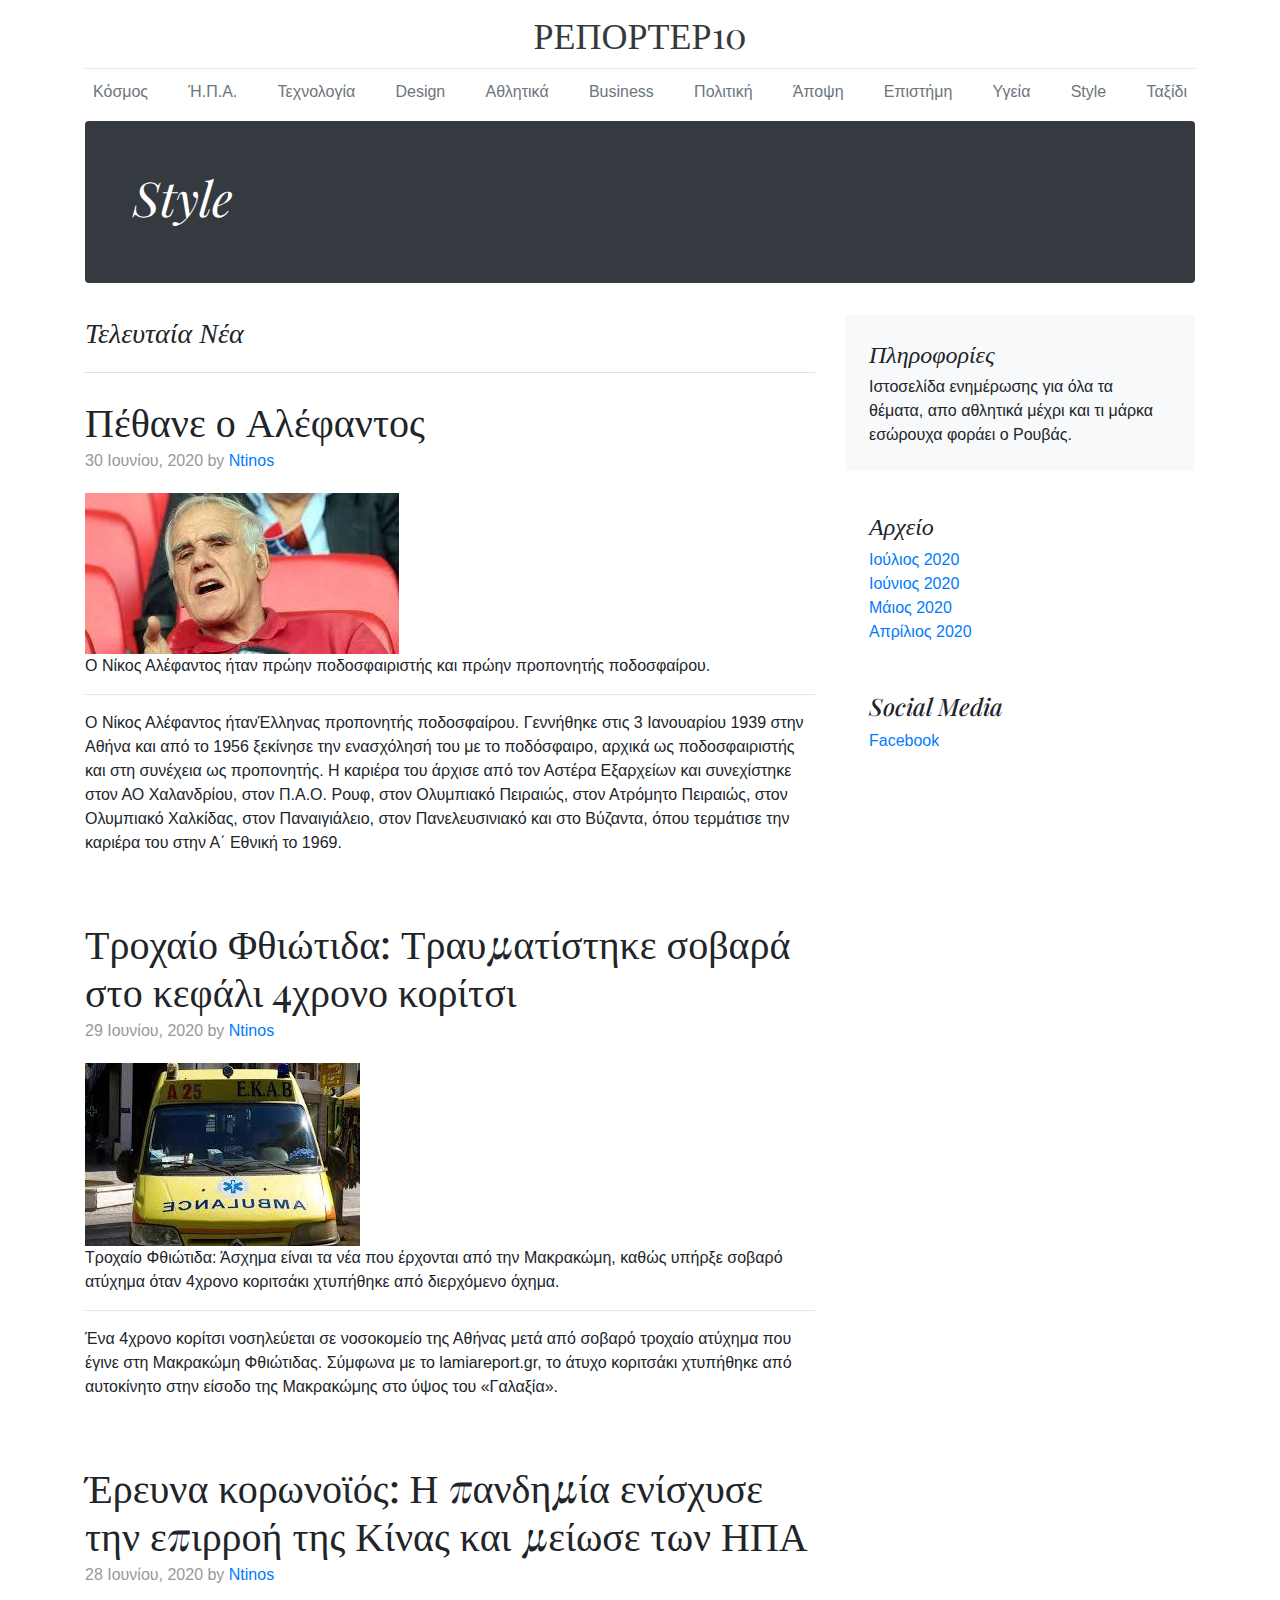
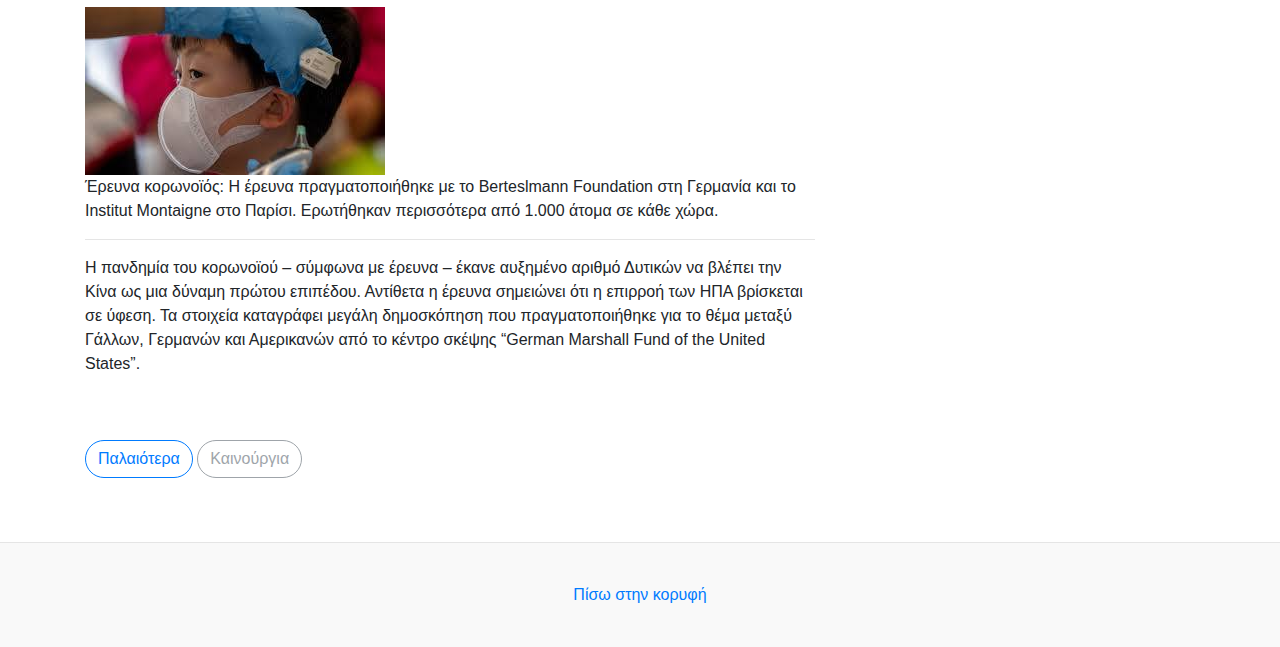
<file: style.html>
<!doctype html>
<html lang="en">
  <head>
    <meta charset="utf-8">
    <meta name="viewport" content="width=device-width, initial-scale=1, shrink-to-fit=no">
    <meta name="description" content="">
    <meta name="author" content="Mark Otto, Jacob Thornton, and Bootstrap contributors">
    <meta name="generator" content="Jekyll v4.0.1">
    <title>Style</title>

    <link rel="canonical" href="https://getbootstrap.com/docs/4.5/examples/blog/">

    <!-- Bootstrap core CSS -->
<link href="bootstrap.css" rel="stylesheet">

    <style>
      .cropped {
          width: 200px; /* width of container */
          height: 250px; /* height of container */
          object-fit: cover;
      }
      .bd-placeholder-img {
        font-size: 1.125rem;
        text-anchor: middle;
        -webkit-user-select: none;
        -moz-user-select: none;
        -ms-user-select: none;
        user-select: none;
      }

      @media (min-width: 768px) {
        .bd-placeholder-img-lg {
          font-size: 3.5rem;
        }
      }
    </style>
    <!-- Custom styles for this template -->
    <link href="https://fonts.googleapis.com/css?family=Playfair+Display:700,900" rel="stylesheet">
    <!-- Custom styles for this template -->
    <link href="blog.css" rel="stylesheet">
    <script data-ad-client="ca-pub-3920287252264423" async src="https://pagead2.googlesyndication.com/pagead/js/adsbygoogle.js"></script>
  </head>
  <body>
    <div class="container">
  <header class="blog-header py-3">
    <div class="row flex-nowrap justify-content-between align-items-center">
      <div class="col-4 pt-1">
        <!-- <a class="text-muted" href="#">Subscribe</a> -->
      </div>
      <div class="col-4 text-center">
        <a class="blog-header-logo text-dark" href="/">ΡΕΠΟΡΤΕΡ10</a>
      </div>
      <div class="col-4 d-flex justify-content-end align-items-center">
        <a class="text-muted" href="#" aria-label="Search">
          <!-- <svg xmlns="http://www.w3.org/2000/svg" width="20" height="20" fill="none" stroke="currentColor" stroke-linecap="round" stroke-linejoin="round" stroke-width="2" class="mx-3" role="img" viewBox="0 0 24 24" focusable="false"><title>Search</title><circle cx="10.5" cy="10.5" r="7.5"/><path d="M21 21l-5.2-5.2"/></svg> -->
        </a>
        <!-- <a class="btn btn-sm btn-outline-secondary" href="#">Sign up</a> -->
      </div>
    </div>
  </header>

  <div class="nav-scroller py-1 mb-2">
    <nav class="nav d-flex justify-content-between">
      <a class="p-2 text-muted" href="kosmos.html">Κόσμος</a>
      <a class="p-2 text-muted" href="usa.html">Ή.Π.Α.</a>
      <a class="p-2 text-muted" href="texnologia.html">Τεχνολογία</a>
      <a class="p-2 text-muted" href="design.html">Design</a>
      <a class="p-2 text-muted" href="athlitika.html">Αθλητικά</a>
      <a class="p-2 text-muted" href="business.html">Business</a>
      <a class="p-2 text-muted" href="politiki.html">Πολιτική</a>
      <a class="p-2 text-muted" href="apopsi.html">Άποψη</a>
      <a class="p-2 text-muted" href="epistimi.html">Επιστήμη</a>
      <a class="p-2 text-muted" href="igia.html">Υγεία</a>
      <a class="p-2 text-muted" href="style.html">Style</a>
      <a class="p-2 text-muted" href="taksidi.html">Ταξίδι</a>
    </nav>
  </div>

  <div class="jumbotron p-4 p-md-5 text-white rounded bg-dark">
    <div class="col-md-6 px-0">
      <h1 class="display-4 font-italic">Style</h1>
      <!-- <p class="lead my-3">Coming Soon!!!</p> -->
      <!-- <p class="lead mb-0"><a href="#" class="text-white font-weight-bold">Continue reading...</a></p> -->
    </div>
  </div>

</div>

<main role="main" class="container">
  <div class="row">
    <div class="col-md-8 blog-main">
      <h3 class="pb-4 mb-4 font-italic border-bottom">
        Τελευταία Νέα
      </h3>

      <!-- arthro -->
      <div class="blog-post">
        <h2 class="blog-post-title">Πέθανε ο Αλέφαντος</h2>
        <p class="blog-post-meta">30 Ιουνίου, 2020 by <a href="#">Ntinos</a></p>

        <img src="images/alefantos.jpg" alt="alefantos">

        <p>Ο Νίκος Αλέφαντος ήταν πρώην ποδοσφαιριστής και πρώην προπονητής ποδοσφαίρου.</p>
        <hr>

        <p>
          Ο Νίκος Αλέφαντος ήτανΈλληνας προπονητής ποδοσφαίρου. Γεννήθηκε στις 3 Ιανουαρίου 1939 στην Αθήνα και από το 1956 ξεκίνησε την ενασχόλησή του με το ποδόσφαιρο, αρχικά ως ποδοσφαιριστής και στη συνέχεια ως προπονητής. Η καριέρα του άρχισε από τον Αστέρα Εξαρχείων και συνεχίστηκε στον ΑΟ Χαλανδρίου, στον Π.Α.Ο. Ρουφ, στον Ολυμπιακό Πειραιώς, στον Ατρόμητο Πειραιώς, στον Ολυμπιακό Χαλκίδας, στον Παναιγιάλειο, στον Πανελευσινιακό και στο Βύζαντα, όπου τερμάτισε την καριέρα του στην Α΄ Εθνική το 1969.
        </p>
        
      </div><!-- /.arthro -->

            <!-- arthro -->
            <div class="blog-post">
              <h2 class="blog-post-title">Τροχαίο Φθιώτιδα: Τραυματίστηκε σοβαρά στο κεφάλι 4χρονο κορίτσι</h2>
              <p class="blog-post-meta">29 Ιουνίου, 2020 by <a href="#">Ntinos</a></p>
      
              <img src="images/asthenoforo.jpg" alt="asthenoforo">
      
              <p>
                Τροχαίο Φθιώτιδα: Άσχημα είναι τα νέα που έρχονται από την Μακρακώμη, καθώς υπήρξε σοβαρό ατύχημα όταν 4χρονο κοριτσάκι χτυπήθηκε από διερχόμενο όχημα.</p>
              <hr>
      
              <p>
                Ένα 4χρονο κορίτσι νοσηλεύεται σε νοσοκομείο της Αθήνας μετά από σοβαρό τροχαίο ατύχημα που έγινε στη Μακρακώμη Φθιώτιδας. Σύμφωνα με το lamiareport.gr, το άτυχο κοριτσάκι χτυπήθηκε από αυτοκίνητο στην είσοδο της Μακρακώμης στο ύψος του «Γαλαξία».
              </p>
              
            </div><!-- /.arthro -->

                  <!-- arthro -->
      <div class="blog-post">
        <h2 class="blog-post-title">Έρευνα κορωνοϊός: Η πανδημία ενίσχυσε την επιρροή της Κίνας και μείωσε των ΗΠΑ</h2>
        <p class="blog-post-meta">28 Ιουνίου, 2020 by <a href="#">Ntinos</a></p>

        <img src="images/koronoios.jpg" alt="koronoios">

        <p>Έρευνα κορωνοϊός: Η έρευνα πραγματοποιήθηκε με το Berteslmann Foundation στη Γερμανία και το Institut Montaigne στο Παρίσι. Ερωτήθηκαν περισσότερα από 1.000 άτομα σε κάθε χώρα.</p>
        <hr>

        <p>
          Η πανδημία του κορωνοϊού – σύμφωνα με έρευνα – έκανε αυξημένο αριθμό Δυτικών να βλέπει την Κίνα ως μια δύναμη πρώτου επιπέδου. Αντίθετα η έρευνα σημειώνει ότι η επιρροή των ΗΠΑ βρίσκεται σε ύφεση. Τα στοιχεία καταγράφει μεγάλη δημοσκόπηση που πραγματοποιήθηκε για το θέμα μεταξύ Γάλλων, Γερμανών και Αμερικανών από το κέντρο σκέψης “German Marshall Fund of the United States”.
        </p>
        
      </div><!-- /.arthro -->

 

      <nav class="blog-pagination">
        <a class="btn btn-outline-primary" href="#">Παλαιότερα</a>
        <a class="btn btn-outline-secondary disabled" href="#" tabindex="-1" aria-disabled="true">Καινούργια</a>
      </nav>

    </div><!-- /.blog-main -->

    <aside class="col-md-4 blog-sidebar">
      <div class="p-4 mb-3 bg-light rounded">
        <h4 class="font-italic">Πληροφορίες</h4>
        <p class="mb-0">Ιστοσελίδα ενημέρωσης για όλα τα θέματα, απο αθλητικά μέχρι και τι μάρκα εσώρουχα φοράει ο Ρουβάς.</p>
      </div>

      <div class="p-4">
        <h4 class="font-italic">Αρχείο</h4>
        <ol class="list-unstyled mb-0">
          <li><a href="#">Ιούλιος 2020</a></li>
          <li><a href="#">Ιούνιος 2020</a></li>
          <li><a href="#">Μάιος 2020</a></li>
          <li><a href="#">Απρίλιος 2020</a></li>
        </ol>
      </div>

      <div class="p-4">
        <h4 class="font-italic">Social Media</h4>
        <ol class="list-unstyled">
          <li><a href="#">Facebook</a></li>
        </ol>
      </div>
    </aside><!-- /.blog-sidebar -->

  </div><!-- /.row -->

</main><!-- /.container -->

<footer class="blog-footer">
  <!-- <p>Blog template built for <a href="https://getbootstrap.com/">Bootstrap</a> by <a href="https://twitter.com/mdo">@mdo</a>.</p> -->
  <p>
    <a href="#">Πίσω στην κορυφή</a>
  </p>
</footer>
</body>
</html>
</file>
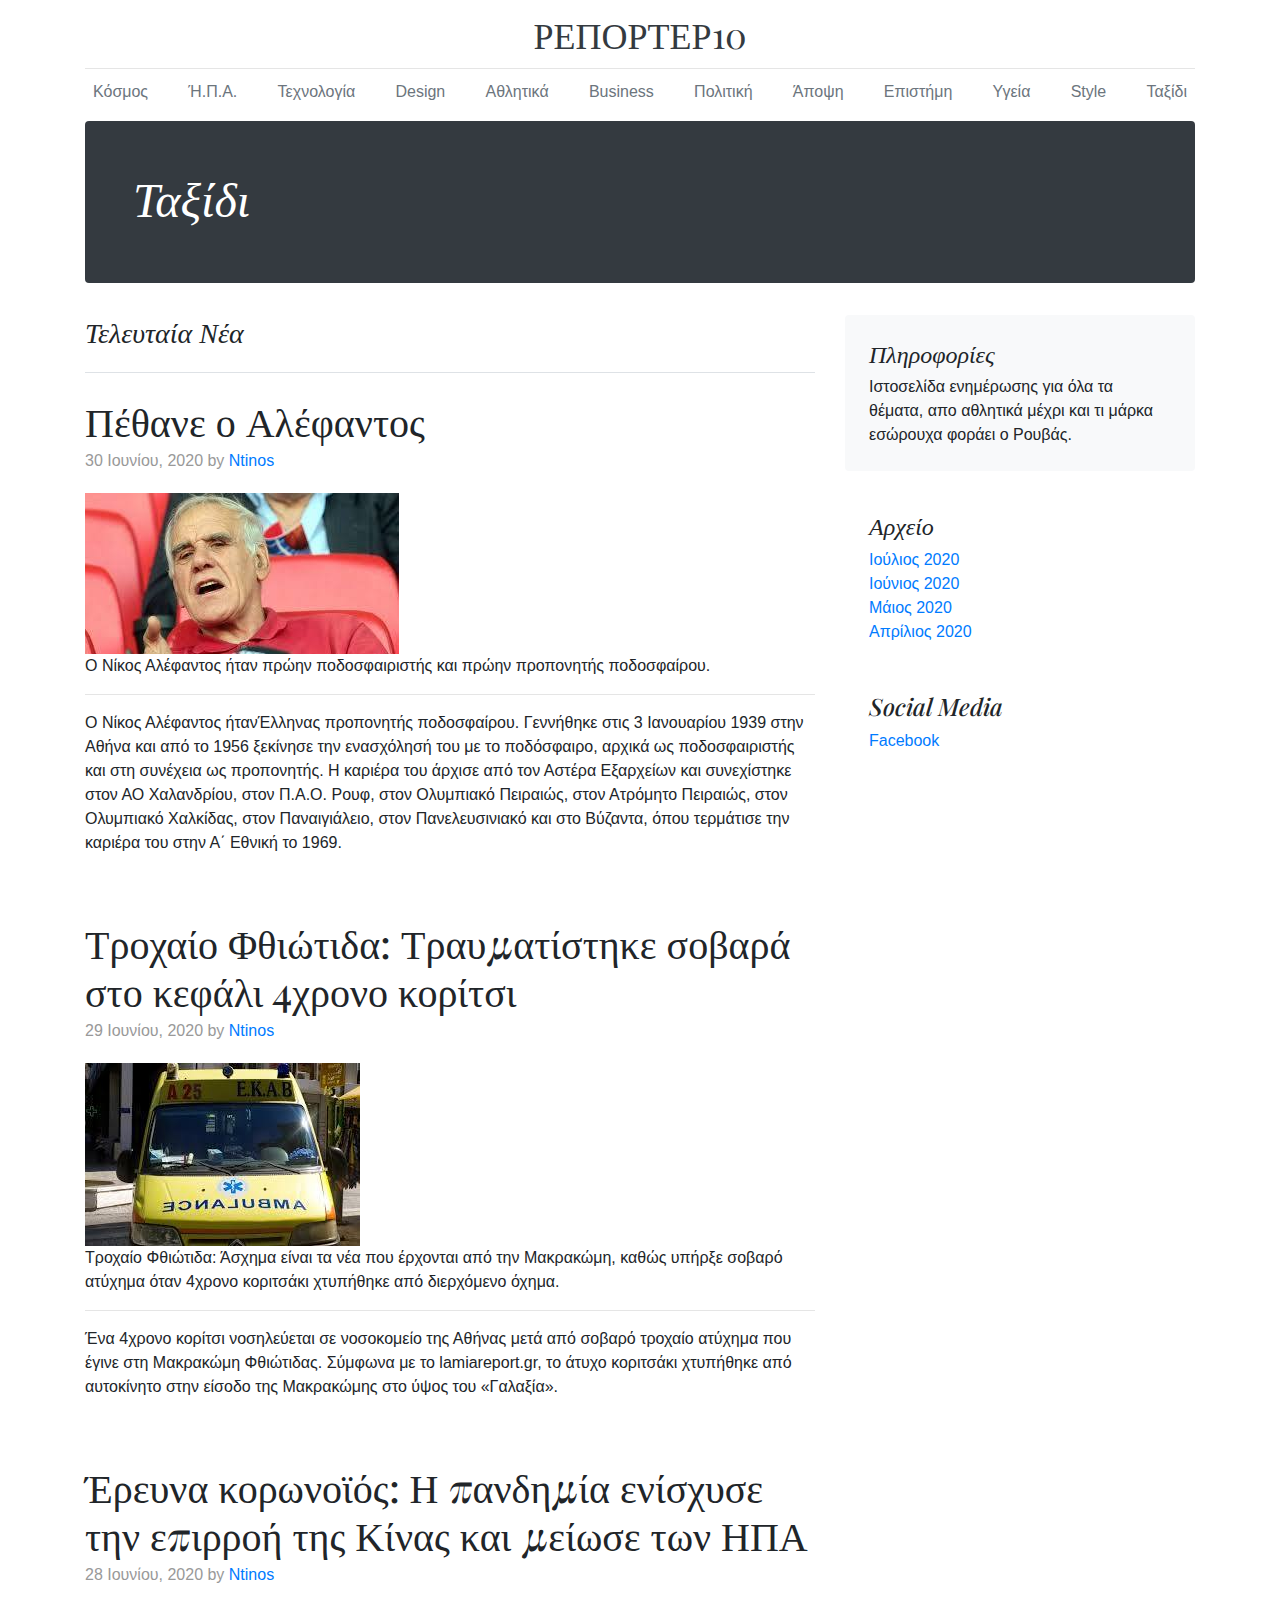
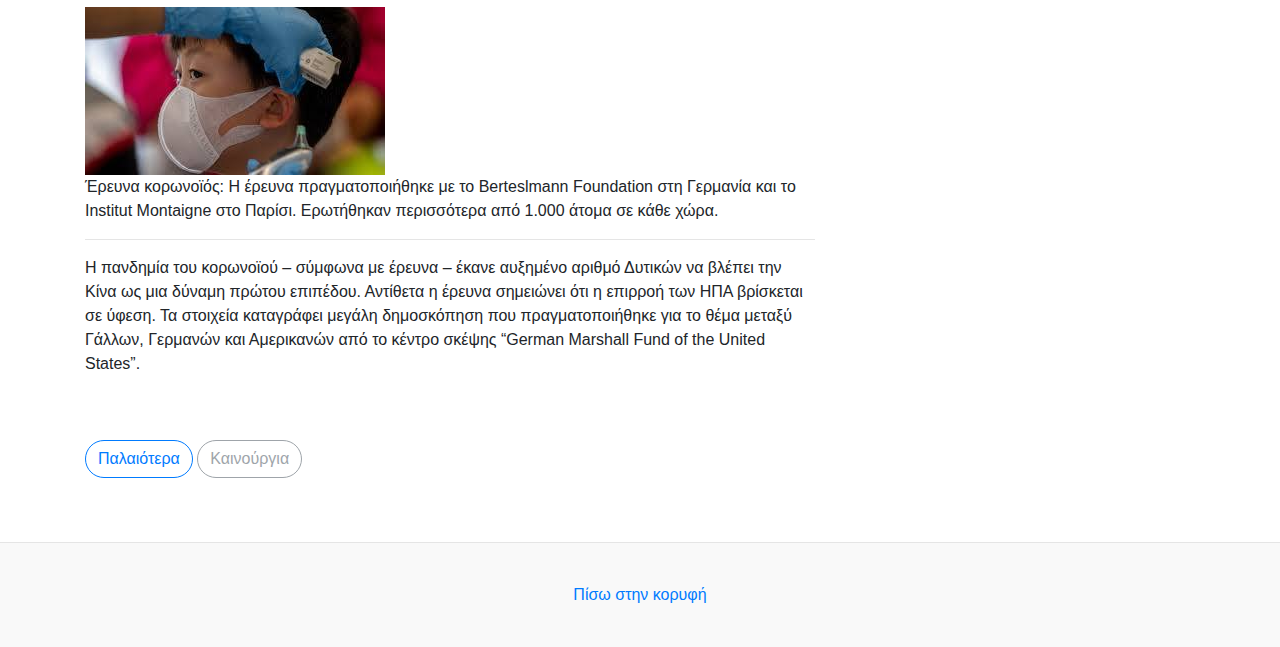
<file: taksidi.html>
<!doctype html>
<html lang="en">
  <head>
    <meta charset="utf-8">
    <meta name="viewport" content="width=device-width, initial-scale=1, shrink-to-fit=no">
    <meta name="description" content="">
    <meta name="author" content="Mark Otto, Jacob Thornton, and Bootstrap contributors">
    <meta name="generator" content="Jekyll v4.0.1">
    <title>Ταξίδι</title>

    <link rel="canonical" href="https://getbootstrap.com/docs/4.5/examples/blog/">

    <!-- Bootstrap core CSS -->
<link href="bootstrap.css" rel="stylesheet">

    <style>
      .cropped {
          width: 200px; /* width of container */
          height: 250px; /* height of container */
          object-fit: cover;
      }
      .bd-placeholder-img {
        font-size: 1.125rem;
        text-anchor: middle;
        -webkit-user-select: none;
        -moz-user-select: none;
        -ms-user-select: none;
        user-select: none;
      }

      @media (min-width: 768px) {
        .bd-placeholder-img-lg {
          font-size: 3.5rem;
        }
      }
    </style>
    <!-- Custom styles for this template -->
    <link href="https://fonts.googleapis.com/css?family=Playfair+Display:700,900" rel="stylesheet">
    <!-- Custom styles for this template -->
    <link href="blog.css" rel="stylesheet">
    <script data-ad-client="ca-pub-3920287252264423" async src="https://pagead2.googlesyndication.com/pagead/js/adsbygoogle.js"></script>
  </head>
  <body>
    <div class="container">
  <header class="blog-header py-3">
    <div class="row flex-nowrap justify-content-between align-items-center">
      <div class="col-4 pt-1">
        <!-- <a class="text-muted" href="#">Subscribe</a> -->
      </div>
      <div class="col-4 text-center">
        <a class="blog-header-logo text-dark" href="/">ΡΕΠΟΡΤΕΡ10</a>
      </div>
      <div class="col-4 d-flex justify-content-end align-items-center">
        <a class="text-muted" href="#" aria-label="Search">
          <!-- <svg xmlns="http://www.w3.org/2000/svg" width="20" height="20" fill="none" stroke="currentColor" stroke-linecap="round" stroke-linejoin="round" stroke-width="2" class="mx-3" role="img" viewBox="0 0 24 24" focusable="false"><title>Search</title><circle cx="10.5" cy="10.5" r="7.5"/><path d="M21 21l-5.2-5.2"/></svg> -->
        </a>
        <!-- <a class="btn btn-sm btn-outline-secondary" href="#">Sign up</a> -->
      </div>
    </div>
  </header>

  <div class="nav-scroller py-1 mb-2">
    <nav class="nav d-flex justify-content-between">
      <a class="p-2 text-muted" href="kosmos.html">Κόσμος</a>
      <a class="p-2 text-muted" href="usa.html">Ή.Π.Α.</a>
      <a class="p-2 text-muted" href="texnologia.html">Τεχνολογία</a>
      <a class="p-2 text-muted" href="design.html">Design</a>
      <a class="p-2 text-muted" href="athlitika.html">Αθλητικά</a>
      <a class="p-2 text-muted" href="business.html">Business</a>
      <a class="p-2 text-muted" href="politiki.html">Πολιτική</a>
      <a class="p-2 text-muted" href="apopsi.html">Άποψη</a>
      <a class="p-2 text-muted" href="epistimi.html">Επιστήμη</a>
      <a class="p-2 text-muted" href="igia.html">Υγεία</a>
      <a class="p-2 text-muted" href="style.html">Style</a>
      <a class="p-2 text-muted" href="taksidi.html">Ταξίδι</a>
    </nav>
  </div>

  <div class="jumbotron p-4 p-md-5 text-white rounded bg-dark">
    <div class="col-md-6 px-0">
      <h1 class="display-4 font-italic">Ταξίδι</h1>
      <!-- <p class="lead my-3">Coming Soon!!!</p> -->
      <!-- <p class="lead mb-0"><a href="#" class="text-white font-weight-bold">Continue reading...</a></p> -->
    </div>
  </div>

</div>

<main role="main" class="container">
  <div class="row">
    <div class="col-md-8 blog-main">
      <h3 class="pb-4 mb-4 font-italic border-bottom">
        Τελευταία Νέα
      </h3>

      <!-- arthro -->
      <div class="blog-post">
        <h2 class="blog-post-title">Πέθανε ο Αλέφαντος</h2>
        <p class="blog-post-meta">30 Ιουνίου, 2020 by <a href="#">Ntinos</a></p>

        <img src="images/alefantos.jpg" alt="alefantos">

        <p>Ο Νίκος Αλέφαντος ήταν πρώην ποδοσφαιριστής και πρώην προπονητής ποδοσφαίρου.</p>
        <hr>

        <p>
          Ο Νίκος Αλέφαντος ήτανΈλληνας προπονητής ποδοσφαίρου. Γεννήθηκε στις 3 Ιανουαρίου 1939 στην Αθήνα και από το 1956 ξεκίνησε την ενασχόλησή του με το ποδόσφαιρο, αρχικά ως ποδοσφαιριστής και στη συνέχεια ως προπονητής. Η καριέρα του άρχισε από τον Αστέρα Εξαρχείων και συνεχίστηκε στον ΑΟ Χαλανδρίου, στον Π.Α.Ο. Ρουφ, στον Ολυμπιακό Πειραιώς, στον Ατρόμητο Πειραιώς, στον Ολυμπιακό Χαλκίδας, στον Παναιγιάλειο, στον Πανελευσινιακό και στο Βύζαντα, όπου τερμάτισε την καριέρα του στην Α΄ Εθνική το 1969.
        </p>
        
      </div><!-- /.arthro -->

            <!-- arthro -->
            <div class="blog-post">
              <h2 class="blog-post-title">Τροχαίο Φθιώτιδα: Τραυματίστηκε σοβαρά στο κεφάλι 4χρονο κορίτσι</h2>
              <p class="blog-post-meta">29 Ιουνίου, 2020 by <a href="#">Ntinos</a></p>
      
              <img src="images/asthenoforo.jpg" alt="asthenoforo">
      
              <p>
                Τροχαίο Φθιώτιδα: Άσχημα είναι τα νέα που έρχονται από την Μακρακώμη, καθώς υπήρξε σοβαρό ατύχημα όταν 4χρονο κοριτσάκι χτυπήθηκε από διερχόμενο όχημα.</p>
              <hr>
      
              <p>
                Ένα 4χρονο κορίτσι νοσηλεύεται σε νοσοκομείο της Αθήνας μετά από σοβαρό τροχαίο ατύχημα που έγινε στη Μακρακώμη Φθιώτιδας. Σύμφωνα με το lamiareport.gr, το άτυχο κοριτσάκι χτυπήθηκε από αυτοκίνητο στην είσοδο της Μακρακώμης στο ύψος του «Γαλαξία».
              </p>
              
            </div><!-- /.arthro -->

                  <!-- arthro -->
      <div class="blog-post">
        <h2 class="blog-post-title">Έρευνα κορωνοϊός: Η πανδημία ενίσχυσε την επιρροή της Κίνας και μείωσε των ΗΠΑ</h2>
        <p class="blog-post-meta">28 Ιουνίου, 2020 by <a href="#">Ntinos</a></p>

        <img src="images/koronoios.jpg" alt="koronoios">

        <p>Έρευνα κορωνοϊός: Η έρευνα πραγματοποιήθηκε με το Berteslmann Foundation στη Γερμανία και το Institut Montaigne στο Παρίσι. Ερωτήθηκαν περισσότερα από 1.000 άτομα σε κάθε χώρα.</p>
        <hr>

        <p>
          Η πανδημία του κορωνοϊού – σύμφωνα με έρευνα – έκανε αυξημένο αριθμό Δυτικών να βλέπει την Κίνα ως μια δύναμη πρώτου επιπέδου. Αντίθετα η έρευνα σημειώνει ότι η επιρροή των ΗΠΑ βρίσκεται σε ύφεση. Τα στοιχεία καταγράφει μεγάλη δημοσκόπηση που πραγματοποιήθηκε για το θέμα μεταξύ Γάλλων, Γερμανών και Αμερικανών από το κέντρο σκέψης “German Marshall Fund of the United States”.
        </p>
        
      </div><!-- /.arthro -->

 

      <nav class="blog-pagination">
        <a class="btn btn-outline-primary" href="#">Παλαιότερα</a>
        <a class="btn btn-outline-secondary disabled" href="#" tabindex="-1" aria-disabled="true">Καινούργια</a>
      </nav>

    </div><!-- /.blog-main -->

    <aside class="col-md-4 blog-sidebar">
      <div class="p-4 mb-3 bg-light rounded">
        <h4 class="font-italic">Πληροφορίες</h4>
        <p class="mb-0">Ιστοσελίδα ενημέρωσης για όλα τα θέματα, απο αθλητικά μέχρι και τι μάρκα εσώρουχα φοράει ο Ρουβάς.</p>
      </div>

      <div class="p-4">
        <h4 class="font-italic">Αρχείο</h4>
        <ol class="list-unstyled mb-0">
          <li><a href="#">Ιούλιος 2020</a></li>
          <li><a href="#">Ιούνιος 2020</a></li>
          <li><a href="#">Μάιος 2020</a></li>
          <li><a href="#">Απρίλιος 2020</a></li>
        </ol>
      </div>

      <div class="p-4">
        <h4 class="font-italic">Social Media</h4>
        <ol class="list-unstyled">
          <li><a href="#">Facebook</a></li>
        </ol>
      </div>
    </aside><!-- /.blog-sidebar -->

  </div><!-- /.row -->

</main><!-- /.container -->

<footer class="blog-footer">
  <!-- <p>Blog template built for <a href="https://getbootstrap.com/">Bootstrap</a> by <a href="https://twitter.com/mdo">@mdo</a>.</p> -->
  <p>
    <a href="#">Πίσω στην κορυφή</a>
  </p>
</footer>
</body>
</html>
</file>
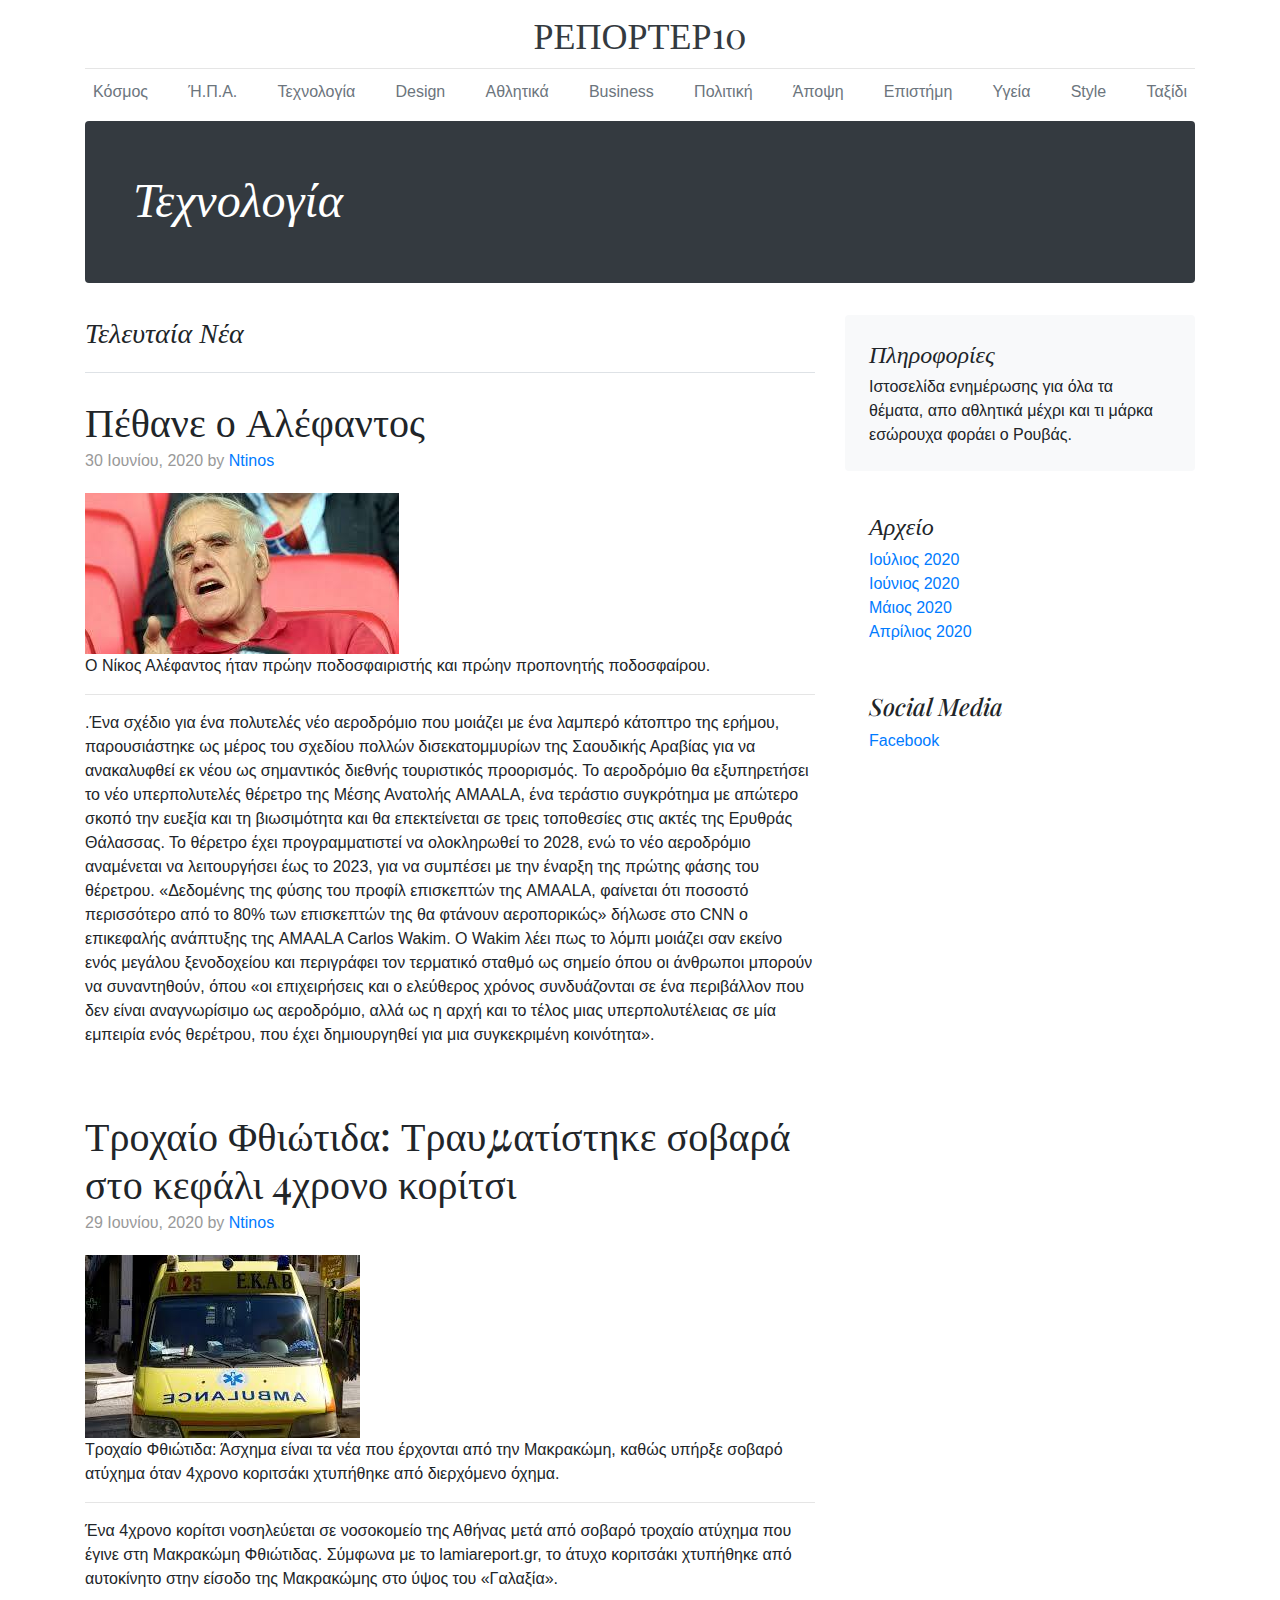
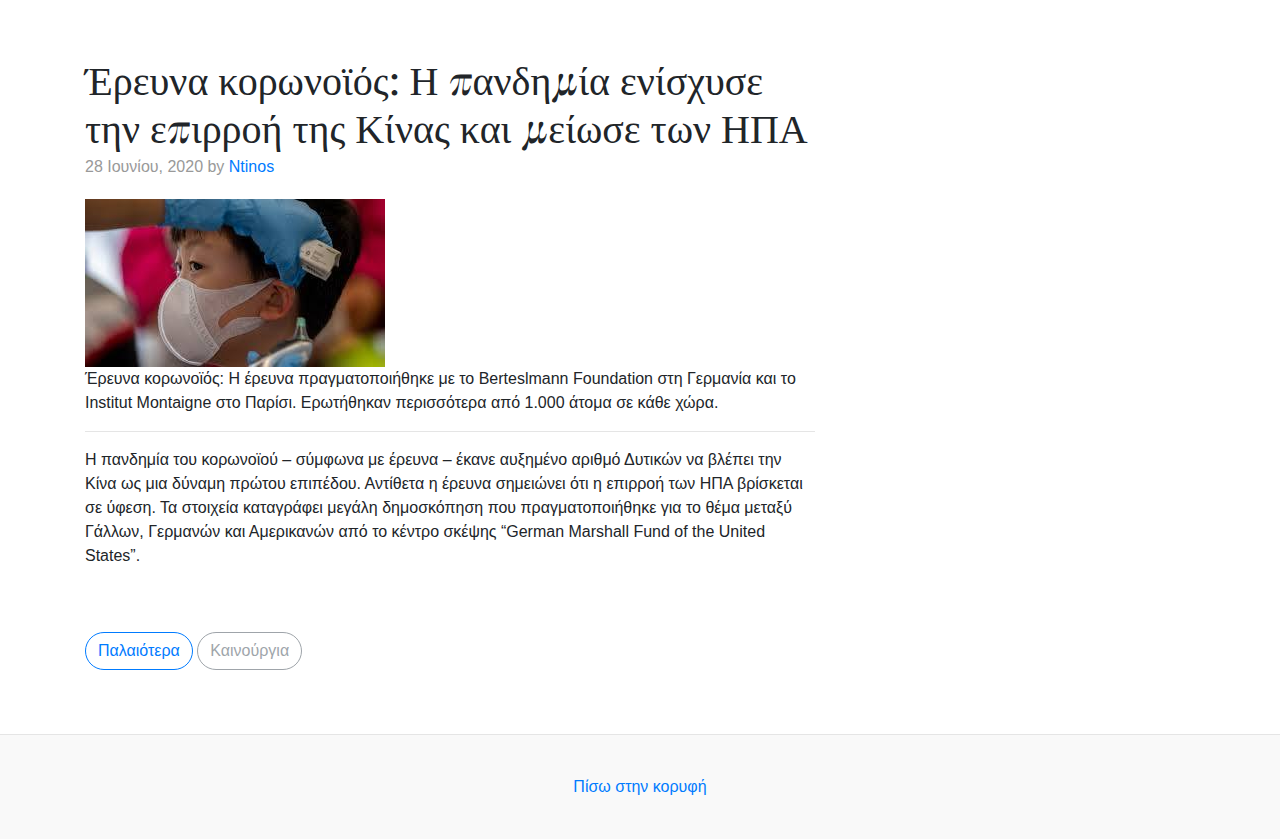
<file: texnologia.html>
<!doctype html>
<html lang="en">
  <head>
    <meta charset="utf-8">
    <meta name="viewport" content="width=device-width, initial-scale=1, shrink-to-fit=no">
    <meta name="description" content="">
    <meta name="author" content="Mark Otto, Jacob Thornton, and Bootstrap contributors">
    <meta name="generator" content="Jekyll v4.0.1">
    <title>Τεχνολογία</title>

    <link rel="canonical" href="https://getbootstrap.com/docs/4.5/examples/blog/">

    <!-- Bootstrap core CSS -->
<link href="bootstrap.css" rel="stylesheet">

    <style>
      .cropped {
          width: 200px; /* width of container */
          height: 250px; /* height of container */
          object-fit: cover;
      }
      .bd-placeholder-img {
        font-size: 1.125rem;
        text-anchor: middle;
        -webkit-user-select: none;
        -moz-user-select: none;
        -ms-user-select: none;
        user-select: none;
      }

      @media (min-width: 768px) {
        .bd-placeholder-img-lg {
          font-size: 3.5rem;
        }
      }
    </style>
    <!-- Custom styles for this template -->
    <link href="https://fonts.googleapis.com/css?family=Playfair+Display:700,900" rel="stylesheet">
    <!-- Custom styles for this template -->
    <link href="blog.css" rel="stylesheet">
    <script data-ad-client="ca-pub-3920287252264423" async src="https://pagead2.googlesyndication.com/pagead/js/adsbygoogle.js"></script>
  </head>
  <body>
    <div class="container">
  <header class="blog-header py-3">
    <div class="row flex-nowrap justify-content-between align-items-center">
      <div class="col-4 pt-1">
        <!-- <a class="text-muted" href="#">Subscribe</a> -->
      </div>
      <div class="col-4 text-center">
        <a class="blog-header-logo text-dark" href="/">ΡΕΠΟΡΤΕΡ10</a>
      </div>
      <div class="col-4 d-flex justify-content-end align-items-center">
        <a class="text-muted" href="#" aria-label="Search">
          <!-- <svg xmlns="http://www.w3.org/2000/svg" width="20" height="20" fill="none" stroke="currentColor" stroke-linecap="round" stroke-linejoin="round" stroke-width="2" class="mx-3" role="img" viewBox="0 0 24 24" focusable="false"><title>Search</title><circle cx="10.5" cy="10.5" r="7.5"/><path d="M21 21l-5.2-5.2"/></svg> -->
        </a>
        <!-- <a class="btn btn-sm btn-outline-secondary" href="#">Sign up</a> -->
      </div>
    </div>
  </header>

  <div class="nav-scroller py-1 mb-2">
    <nav class="nav d-flex justify-content-between">
      <a class="p-2 text-muted" href="kosmos.html">Κόσμος</a>
      <a class="p-2 text-muted" href="usa.html">Ή.Π.Α.</a>
      <a class="p-2 text-muted" href="texnologia.html">Τεχνολογία</a>
      <a class="p-2 text-muted" href="design.html">Design</a>
      <a class="p-2 text-muted" href="athlitika.html">Αθλητικά</a>
      <a class="p-2 text-muted" href="business.html">Business</a>
      <a class="p-2 text-muted" href="politiki.html">Πολιτική</a>
      <a class="p-2 text-muted" href="apopsi.html">Άποψη</a>
      <a class="p-2 text-muted" href="epistimi.html">Επιστήμη</a>
      <a class="p-2 text-muted" href="igia.html">Υγεία</a>
      <a class="p-2 text-muted" href="style.html">Style</a>
      <a class="p-2 text-muted" href="taksidi.html">Ταξίδι</a>
    </nav>
  </div>

  <div class="jumbotron p-4 p-md-5 text-white rounded bg-dark">
    <div class="col-md-6 px-0">
      <h1 class="display-4 font-italic">Τεχνολογία</h1>
      <!-- <p class="lead my-3">Coming Soon!!!</p> -->
      <!-- <p class="lead mb-0"><a href="#" class="text-white font-weight-bold">Continue reading...</a></p> -->
    </div>
  </div>
</div>

<main role="main" class="container">
  <div class="row">
    <div class="col-md-8 blog-main">
      <h3 class="pb-4 mb-4 font-italic border-bottom">
        Τελευταία Νέα
      </h3>

      <!-- arthro -->
      <div class="blog-post">
        <h2 class="blog-post-title">Πέθανε ο Αλέφαντος</h2>
        <p class="blog-post-meta">30 Ιουνίου, 2020 by <a href="#">Ntinos</a></p>

        <img src="images/alefantos.jpg" alt="alefantos">

        <p>Ο Νίκος Αλέφαντος ήταν πρώην ποδοσφαιριστής και πρώην προπονητής ποδοσφαίρου.</p>
        <hr>

        <p>
         .Ένα σχέδιο για ένα πολυτελές νέο αεροδρόμιο που μοιάζει με ένα λαμπερό κάτοπτρο της ερήμου, παρουσιάστηκε ως μέρος του σχεδίου πολλών δισεκατομμυρίων της Σαουδικής Αραβίας για να ανακαλυφθεί εκ νέου ως σημαντικός διεθνής τουριστικός προορισμός.

         Το αεροδρόμιο θα εξυπηρετήσει το νέο υπερπολυτελές θέρετρο της Μέσης Ανατολής AMAALA, ένα τεράστιο συγκρότημα με απώτερο σκοπό την ευεξία και τη βιωσιμότητα και θα επεκτείνεται σε τρεις τοποθεσίες στις ακτές της Ερυθράς Θάλασσας.
         
         Το θέρετρο έχει προγραμματιστεί να ολοκληρωθεί το 2028, ενώ το νέο αεροδρόμιο αναμένεται να λειτουργήσει έως το 2023, για να συμπέσει με την έναρξη της πρώτης φάσης του θέρετρου.
         
         «Δεδομένης της φύσης του προφίλ επισκεπτών της AMAALA, φαίνεται ότι ποσοστό περισσότερο από το 80% των επισκεπτών της θα φτάνουν αεροπορικώς» δήλωσε στο CNN ο επικεφαλής ανάπτυξης της AMAALA Carlos Wakim.
         
         Ο Wakim λέει πως το λόμπι μοιάζει σαν εκείνο ενός μεγάλου ξενοδοχείου και περιγράφει τον τερματικό σταθμό ως σημείο όπου οι άνθρωποι μπορούν να συναντηθούν, όπου «οι επιχειρήσεις και ο ελεύθερος χρόνος συνδυάζονται σε ένα περιβάλλον που δεν είναι αναγνωρίσιμο ως αεροδρόμιο, αλλά ως η αρχή και το τέλος μιας υπερπολυτέλειας σε μία εμπειρία ενός θερέτρου, που έχει δημιουργηθεί για μια συγκεκριμένη κοινότητα».
         
         
        </p>
        
      </div><!-- /.arthro -->

            <!-- arthro -->
            <div class="blog-post">
              <h2 class="blog-post-title">Τροχαίο Φθιώτιδα: Τραυματίστηκε σοβαρά στο κεφάλι 4χρονο κορίτσι</h2>
              <p class="blog-post-meta">29 Ιουνίου, 2020 by <a href="#">Ntinos</a></p>
      
              <img src="images/asthenoforo.jpg" alt="asthenoforo">
      
              <p>
                Τροχαίο Φθιώτιδα: Άσχημα είναι τα νέα που έρχονται από την Μακρακώμη, καθώς υπήρξε σοβαρό ατύχημα όταν 4χρονο κοριτσάκι χτυπήθηκε από διερχόμενο όχημα.</p>
              <hr>
      
              <p>
                Ένα 4χρονο κορίτσι νοσηλεύεται σε νοσοκομείο της Αθήνας μετά από σοβαρό τροχαίο ατύχημα που έγινε στη Μακρακώμη Φθιώτιδας. Σύμφωνα με το lamiareport.gr, το άτυχο κοριτσάκι χτυπήθηκε από αυτοκίνητο στην είσοδο της Μακρακώμης στο ύψος του «Γαλαξία».
              </p>
              
            </div><!-- /.arthro -->

                  <!-- arthro -->
      <div class="blog-post">
        <h2 class="blog-post-title">Έρευνα κορωνοϊός: Η πανδημία ενίσχυσε την επιρροή της Κίνας και μείωσε των ΗΠΑ</h2>
        <p class="blog-post-meta">28 Ιουνίου, 2020 by <a href="#">Ntinos</a></p>

        <img src="images/koronoios.jpg" alt="koronoios">

        <p>Έρευνα κορωνοϊός: Η έρευνα πραγματοποιήθηκε με το Berteslmann Foundation στη Γερμανία και το Institut Montaigne στο Παρίσι. Ερωτήθηκαν περισσότερα από 1.000 άτομα σε κάθε χώρα.</p>
        <hr>

        <p>
          Η πανδημία του κορωνοϊού – σύμφωνα με έρευνα – έκανε αυξημένο αριθμό Δυτικών να βλέπει την Κίνα ως μια δύναμη πρώτου επιπέδου. Αντίθετα η έρευνα σημειώνει ότι η επιρροή των ΗΠΑ βρίσκεται σε ύφεση. Τα στοιχεία καταγράφει μεγάλη δημοσκόπηση που πραγματοποιήθηκε για το θέμα μεταξύ Γάλλων, Γερμανών και Αμερικανών από το κέντρο σκέψης “German Marshall Fund of the United States”.
        </p>
        
      </div><!-- /.arthro -->

 

      <nav class="blog-pagination">
        <a class="btn btn-outline-primary" href="#">Παλαιότερα</a>
        <a class="btn btn-outline-secondary disabled" href="#" tabindex="-1" aria-disabled="true">Καινούργια</a>
      </nav>

    </div><!-- /.blog-main -->

    <aside class="col-md-4 blog-sidebar">
      <div class="p-4 mb-3 bg-light rounded">
        <h4 class="font-italic">Πληροφορίες</h4>
        <p class="mb-0">Ιστοσελίδα ενημέρωσης για όλα τα θέματα, απο αθλητικά μέχρι και τι μάρκα εσώρουχα φοράει ο Ρουβάς.</p>
      </div>

      <div class="p-4">
        <h4 class="font-italic">Αρχείο</h4>
        <ol class="list-unstyled mb-0">
          <li><a href="#">Ιούλιος 2020</a></li>
          <li><a href="#">Ιούνιος 2020</a></li>
          <li><a href="#">Μάιος 2020</a></li>
          <li><a href="#">Απρίλιος 2020</a></li>
        </ol>
      </div>

      <div class="p-4">
        <h4 class="font-italic">Social Media</h4>
        <ol class="list-unstyled">
          <li><a href="#">Facebook</a></li>
        </ol>
      </div>
    </aside><!-- /.blog-sidebar -->

  </div><!-- /.row -->

</main><!-- /.container -->

<footer class="blog-footer">
  <!-- <p>Blog template built for <a href="https://getbootstrap.com/">Bootstrap</a> by <a href="https://twitter.com/mdo">@mdo</a>.</p> -->
  <p>
    <a href="#">Πίσω στην κορυφή</a>
  </p>
</footer>
</body>
</html>
</file>
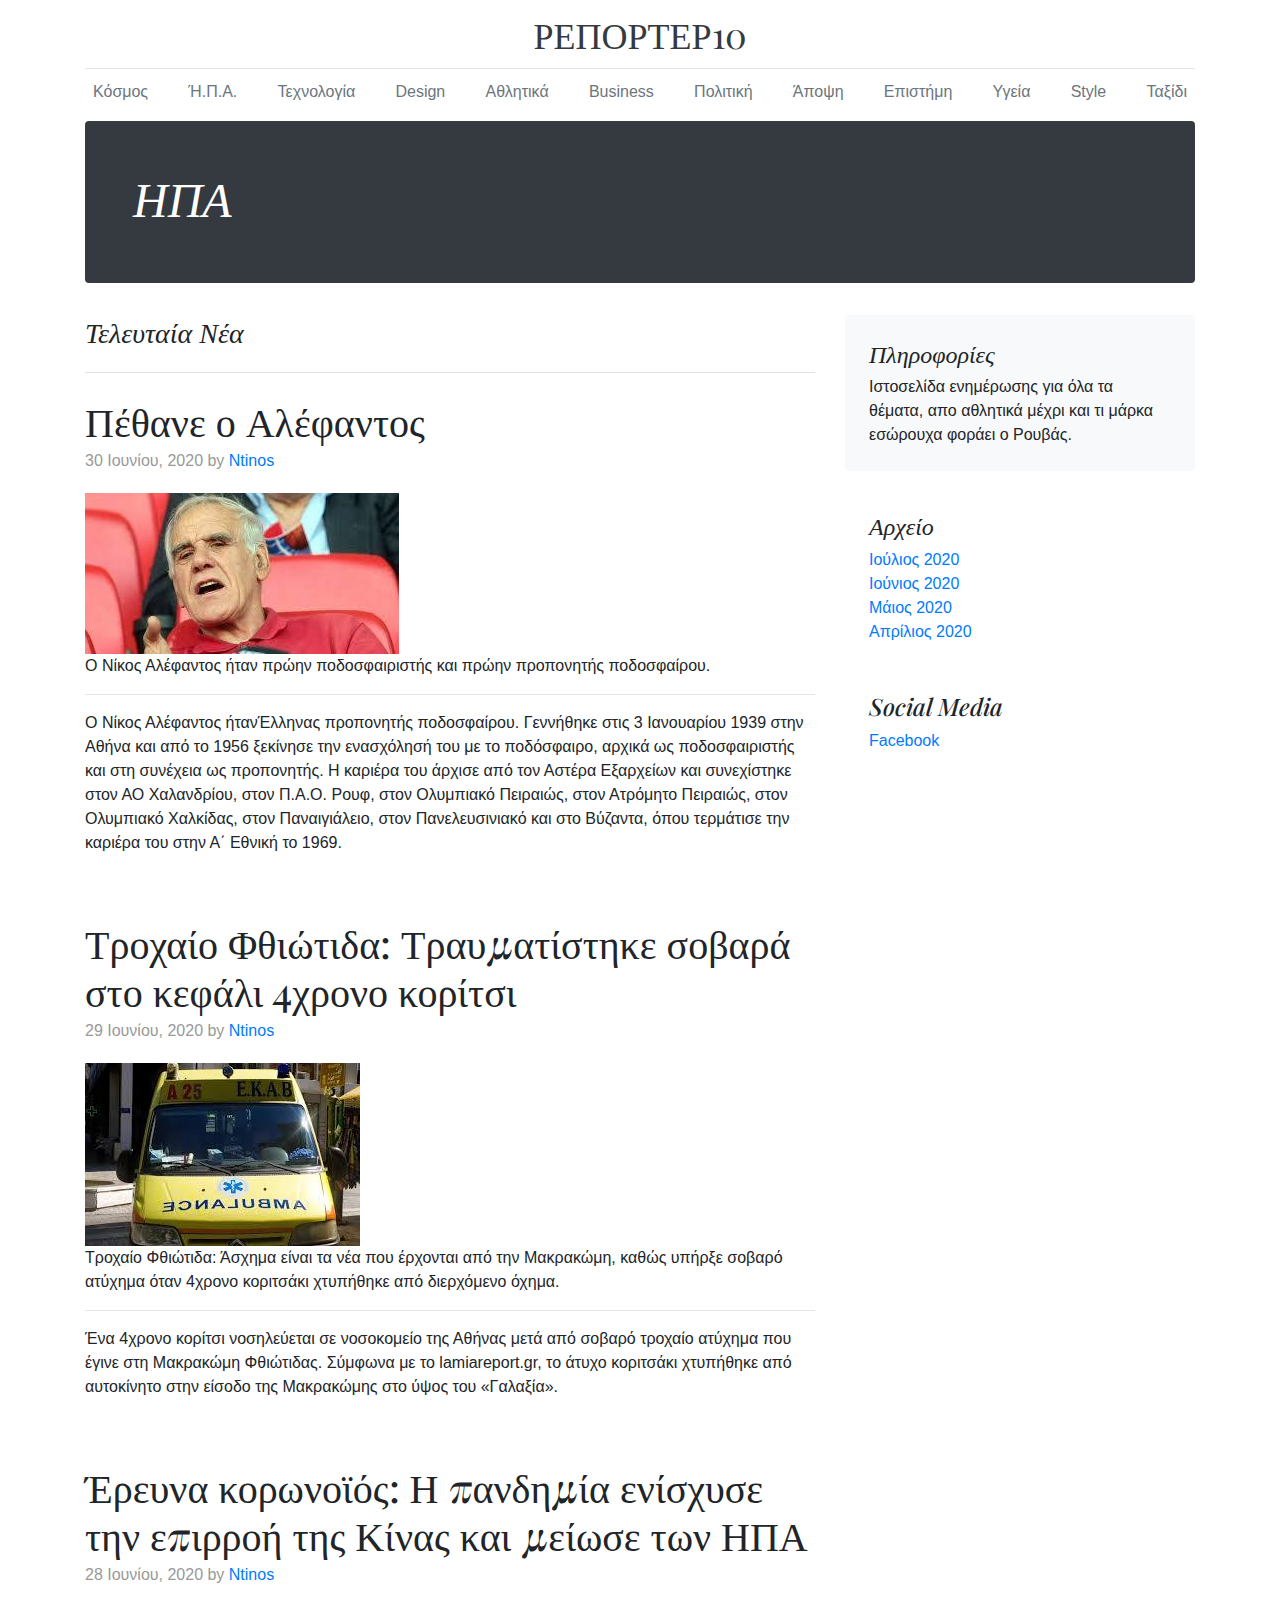
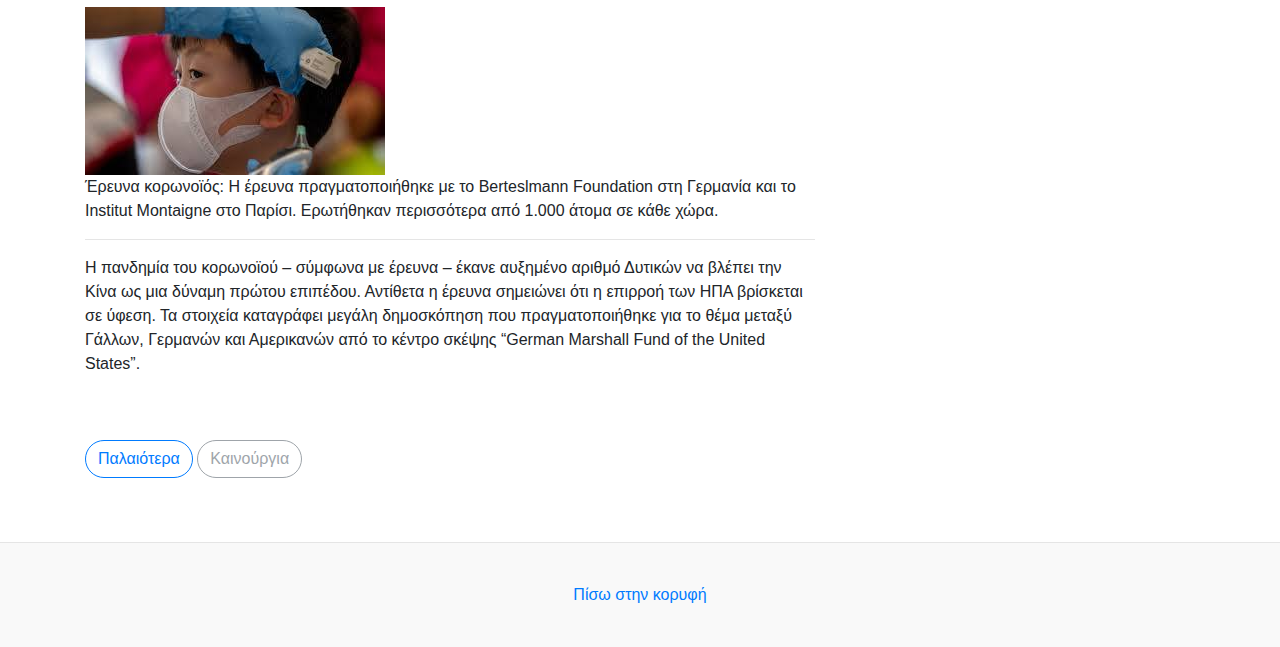
<file: usa.html>
<!doctype html>
<html lang="en">
  <head>
    <meta charset="utf-8">
    <meta name="viewport" content="width=device-width, initial-scale=1, shrink-to-fit=no">
    <meta name="description" content="">
    <meta name="author" content="Mark Otto, Jacob Thornton, and Bootstrap contributors">
    <meta name="generator" content="Jekyll v4.0.1">
    <title>ΗΠΑ</title>

    <link rel="canonical" href="https://getbootstrap.com/docs/4.5/examples/blog/">

    <!-- Bootstrap core CSS -->
<link href="bootstrap.css" rel="stylesheet">

    <style>
      .cropped {
          width: 200px; /* width of container */
          height: 250px; /* height of container */
          object-fit: cover;
      }
      .bd-placeholder-img {
        font-size: 1.125rem;
        text-anchor: middle;
        -webkit-user-select: none;
        -moz-user-select: none;
        -ms-user-select: none;
        user-select: none;
      }

      @media (min-width: 768px) {
        .bd-placeholder-img-lg {
          font-size: 3.5rem;
        }
      }
    </style>
    <!-- Custom styles for this template -->
    <link href="https://fonts.googleapis.com/css?family=Playfair+Display:700,900" rel="stylesheet">
    <!-- Custom styles for this template -->
    <link href="blog.css" rel="stylesheet">
    <script data-ad-client="ca-pub-3920287252264423" async src="https://pagead2.googlesyndication.com/pagead/js/adsbygoogle.js"></script>
  </head>
  <body>
    <div class="container">
  <header class="blog-header py-3">
    <div class="row flex-nowrap justify-content-between align-items-center">
      <div class="col-4 pt-1">
        <!-- <a class="text-muted" href="#">Subscribe</a> -->
      </div>
      <div class="col-4 text-center">
        <a class="blog-header-logo text-dark" href="/">ΡΕΠΟΡΤΕΡ10</a>
      </div>
      <div class="col-4 d-flex justify-content-end align-items-center">
        <a class="text-muted" href="#" aria-label="Search">
          <!-- <svg xmlns="http://www.w3.org/2000/svg" width="20" height="20" fill="none" stroke="currentColor" stroke-linecap="round" stroke-linejoin="round" stroke-width="2" class="mx-3" role="img" viewBox="0 0 24 24" focusable="false"><title>Search</title><circle cx="10.5" cy="10.5" r="7.5"/><path d="M21 21l-5.2-5.2"/></svg> -->
        </a>
        <!-- <a class="btn btn-sm btn-outline-secondary" href="#">Sign up</a> -->
      </div>
    </div>
  </header>

  <div class="nav-scroller py-1 mb-2">
    <nav class="nav d-flex justify-content-between">
      <a class="p-2 text-muted" href="kosmos.html">Κόσμος</a>
      <a class="p-2 text-muted" href="usa.html">Ή.Π.Α.</a>
      <a class="p-2 text-muted" href="texnologia.html">Τεχνολογία</a>
      <a class="p-2 text-muted" href="design.html">Design</a>
      <a class="p-2 text-muted" href="athlitika.html">Αθλητικά</a>
      <a class="p-2 text-muted" href="business.html">Business</a>
      <a class="p-2 text-muted" href="politiki.html">Πολιτική</a>
      <a class="p-2 text-muted" href="apopsi.html">Άποψη</a>
      <a class="p-2 text-muted" href="epistimi.html">Επιστήμη</a>
      <a class="p-2 text-muted" href="igia.html">Υγεία</a>
      <a class="p-2 text-muted" href="style.html">Style</a>
      <a class="p-2 text-muted" href="taksidi.html">Ταξίδι</a>
    </nav>
  </div>

  <div class="jumbotron p-4 p-md-5 text-white rounded bg-dark">
    <div class="col-md-6 px-0">
      <h1 class="display-4 font-italic">ΗΠΑ</h1>
      <!-- <p class="lead my-3">Coming Soon!!!</p> -->
      <!-- <p class="lead mb-0"><a href="#" class="text-white font-weight-bold">Continue reading...</a></p> -->
    </div>
  </div>
</div>

<main role="main" class="container">
  <div class="row">
    <div class="col-md-8 blog-main">
      <h3 class="pb-4 mb-4 font-italic border-bottom">
        Τελευταία Νέα
      </h3>

      <!-- arthro -->
      <div class="blog-post">
        <h2 class="blog-post-title">Πέθανε ο Αλέφαντος</h2>
        <p class="blog-post-meta">30 Ιουνίου, 2020 by <a href="#">Ntinos</a></p>

        <img src="images/alefantos.jpg" alt="alefantos">

        <p>Ο Νίκος Αλέφαντος ήταν πρώην ποδοσφαιριστής και πρώην προπονητής ποδοσφαίρου.</p>
        <hr>

        <p>
          Ο Νίκος Αλέφαντος ήτανΈλληνας προπονητής ποδοσφαίρου. Γεννήθηκε στις 3 Ιανουαρίου 1939 στην Αθήνα και από το 1956 ξεκίνησε την ενασχόλησή του με το ποδόσφαιρο, αρχικά ως ποδοσφαιριστής και στη συνέχεια ως προπονητής. Η καριέρα του άρχισε από τον Αστέρα Εξαρχείων και συνεχίστηκε στον ΑΟ Χαλανδρίου, στον Π.Α.Ο. Ρουφ, στον Ολυμπιακό Πειραιώς, στον Ατρόμητο Πειραιώς, στον Ολυμπιακό Χαλκίδας, στον Παναιγιάλειο, στον Πανελευσινιακό και στο Βύζαντα, όπου τερμάτισε την καριέρα του στην Α΄ Εθνική το 1969.
        </p>
        
      </div><!-- /.arthro -->

            <!-- arthro -->
            <div class="blog-post">
              <h2 class="blog-post-title">Τροχαίο Φθιώτιδα: Τραυματίστηκε σοβαρά στο κεφάλι 4χρονο κορίτσι</h2>
              <p class="blog-post-meta">29 Ιουνίου, 2020 by <a href="#">Ntinos</a></p>
      
              <img src="images/asthenoforo.jpg" alt="asthenoforo">
      
              <p>
                Τροχαίο Φθιώτιδα: Άσχημα είναι τα νέα που έρχονται από την Μακρακώμη, καθώς υπήρξε σοβαρό ατύχημα όταν 4χρονο κοριτσάκι χτυπήθηκε από διερχόμενο όχημα.</p>
              <hr>
      
              <p>
                Ένα 4χρονο κορίτσι νοσηλεύεται σε νοσοκομείο της Αθήνας μετά από σοβαρό τροχαίο ατύχημα που έγινε στη Μακρακώμη Φθιώτιδας. Σύμφωνα με το lamiareport.gr, το άτυχο κοριτσάκι χτυπήθηκε από αυτοκίνητο στην είσοδο της Μακρακώμης στο ύψος του «Γαλαξία».
              </p>
              
            </div><!-- /.arthro -->

                  <!-- arthro -->
      <div class="blog-post">
        <h2 class="blog-post-title">Έρευνα κορωνοϊός: Η πανδημία ενίσχυσε την επιρροή της Κίνας και μείωσε των ΗΠΑ</h2>
        <p class="blog-post-meta">28 Ιουνίου, 2020 by <a href="#">Ntinos</a></p>

        <img src="images/koronoios.jpg" alt="koronoios">

        <p>Έρευνα κορωνοϊός: Η έρευνα πραγματοποιήθηκε με το Berteslmann Foundation στη Γερμανία και το Institut Montaigne στο Παρίσι. Ερωτήθηκαν περισσότερα από 1.000 άτομα σε κάθε χώρα.</p>
        <hr>

        <p>
          Η πανδημία του κορωνοϊού – σύμφωνα με έρευνα – έκανε αυξημένο αριθμό Δυτικών να βλέπει την Κίνα ως μια δύναμη πρώτου επιπέδου. Αντίθετα η έρευνα σημειώνει ότι η επιρροή των ΗΠΑ βρίσκεται σε ύφεση. Τα στοιχεία καταγράφει μεγάλη δημοσκόπηση που πραγματοποιήθηκε για το θέμα μεταξύ Γάλλων, Γερμανών και Αμερικανών από το κέντρο σκέψης “German Marshall Fund of the United States”.
        </p>
        
      </div><!-- /.arthro -->

 

      <nav class="blog-pagination">
        <a class="btn btn-outline-primary" href="#">Παλαιότερα</a>
        <a class="btn btn-outline-secondary disabled" href="#" tabindex="-1" aria-disabled="true">Καινούργια</a>
      </nav>

    </div><!-- /.blog-main -->

    <aside class="col-md-4 blog-sidebar">
      <div class="p-4 mb-3 bg-light rounded">
        <h4 class="font-italic">Πληροφορίες</h4>
        <p class="mb-0">Ιστοσελίδα ενημέρωσης για όλα τα θέματα, απο αθλητικά μέχρι και τι μάρκα εσώρουχα φοράει ο Ρουβάς.</p>
      </div>

      <div class="p-4">
        <h4 class="font-italic">Αρχείο</h4>
        <ol class="list-unstyled mb-0">
          <li><a href="#">Ιούλιος 2020</a></li>
          <li><a href="#">Ιούνιος 2020</a></li>
          <li><a href="#">Μάιος 2020</a></li>
          <li><a href="#">Απρίλιος 2020</a></li>
        </ol>
      </div>

      <div class="p-4">
        <h4 class="font-italic">Social Media</h4>
        <ol class="list-unstyled">
          <li><a href="#">Facebook</a></li>
        </ol>
      </div>
    </aside><!-- /.blog-sidebar -->

  </div><!-- /.row -->

</main><!-- /.container -->

<footer class="blog-footer">
  <!-- <p>Blog template built for <a href="https://getbootstrap.com/">Bootstrap</a> by <a href="https://twitter.com/mdo">@mdo</a>.</p> -->
  <p>
    <a href="#">Πίσω στην κορυφή</a>
  </p>
</footer>
</body>
</html>
</file>
<file: blog.css>
/* stylelint-disable selector-list-comma-newline-after */

.blog-header {
  line-height: 1;
  border-bottom: 1px solid #e5e5e5;
}

.blog-header-logo {
  font-family: "Playfair Display", Georgia, "Times New Roman", serif;
  font-size: 2.25rem;
}

.blog-header-logo:hover {
  text-decoration: none;
}

h1, h2, h3, h4, h5, h6 {
  font-family: "Playfair Display", Georgia, "Times New Roman", serif;
}

.display-4 {
  font-size: 2.5rem;
}
@media (min-width: 768px) {
  .display-4 {
    font-size: 3rem;
  }
}

.nav-scroller {
  position: relative;
  z-index: 2;
  height: 2.75rem;
  overflow-y: hidden;
}

.nav-scroller .nav {
  display: -ms-flexbox;
  display: flex;
  -ms-flex-wrap: nowrap;
  flex-wrap: nowrap;
  padding-bottom: 1rem;
  margin-top: -1px;
  overflow-x: auto;
  text-align: center;
  white-space: nowrap;
  -webkit-overflow-scrolling: touch;
}

.nav-scroller .nav-link {
  padding-top: .75rem;
  padding-bottom: .75rem;
  font-size: .875rem;
}

.card-img-right {
  height: 100%;
  border-radius: 0 3px 3px 0;
}

.flex-auto {
  -ms-flex: 0 0 auto;
  flex: 0 0 auto;
}

.h-250 { height: 250px; }
@media (min-width: 768px) {
  .h-md-250 { height: 250px; }
}

/* Pagination */
.blog-pagination {
  margin-bottom: 4rem;
}
.blog-pagination > .btn {
  border-radius: 2rem;
}

/*
 * Blog posts
 */
.blog-post {
  margin-bottom: 4rem;
}
.blog-post-title {
  margin-bottom: .25rem;
  font-size: 2.5rem;
}
.blog-post-meta {
  margin-bottom: 1.25rem;
  color: #999;
}

/*
 * Footer
 */
.blog-footer {
  padding: 2.5rem 0;
  color: #999;
  text-align: center;
  background-color: #f9f9f9;
  border-top: .05rem solid #e5e5e5;
}
.blog-footer p:last-child {
  margin-bottom: 0;
}

img {
  max-width: 100%;
}
</file>
